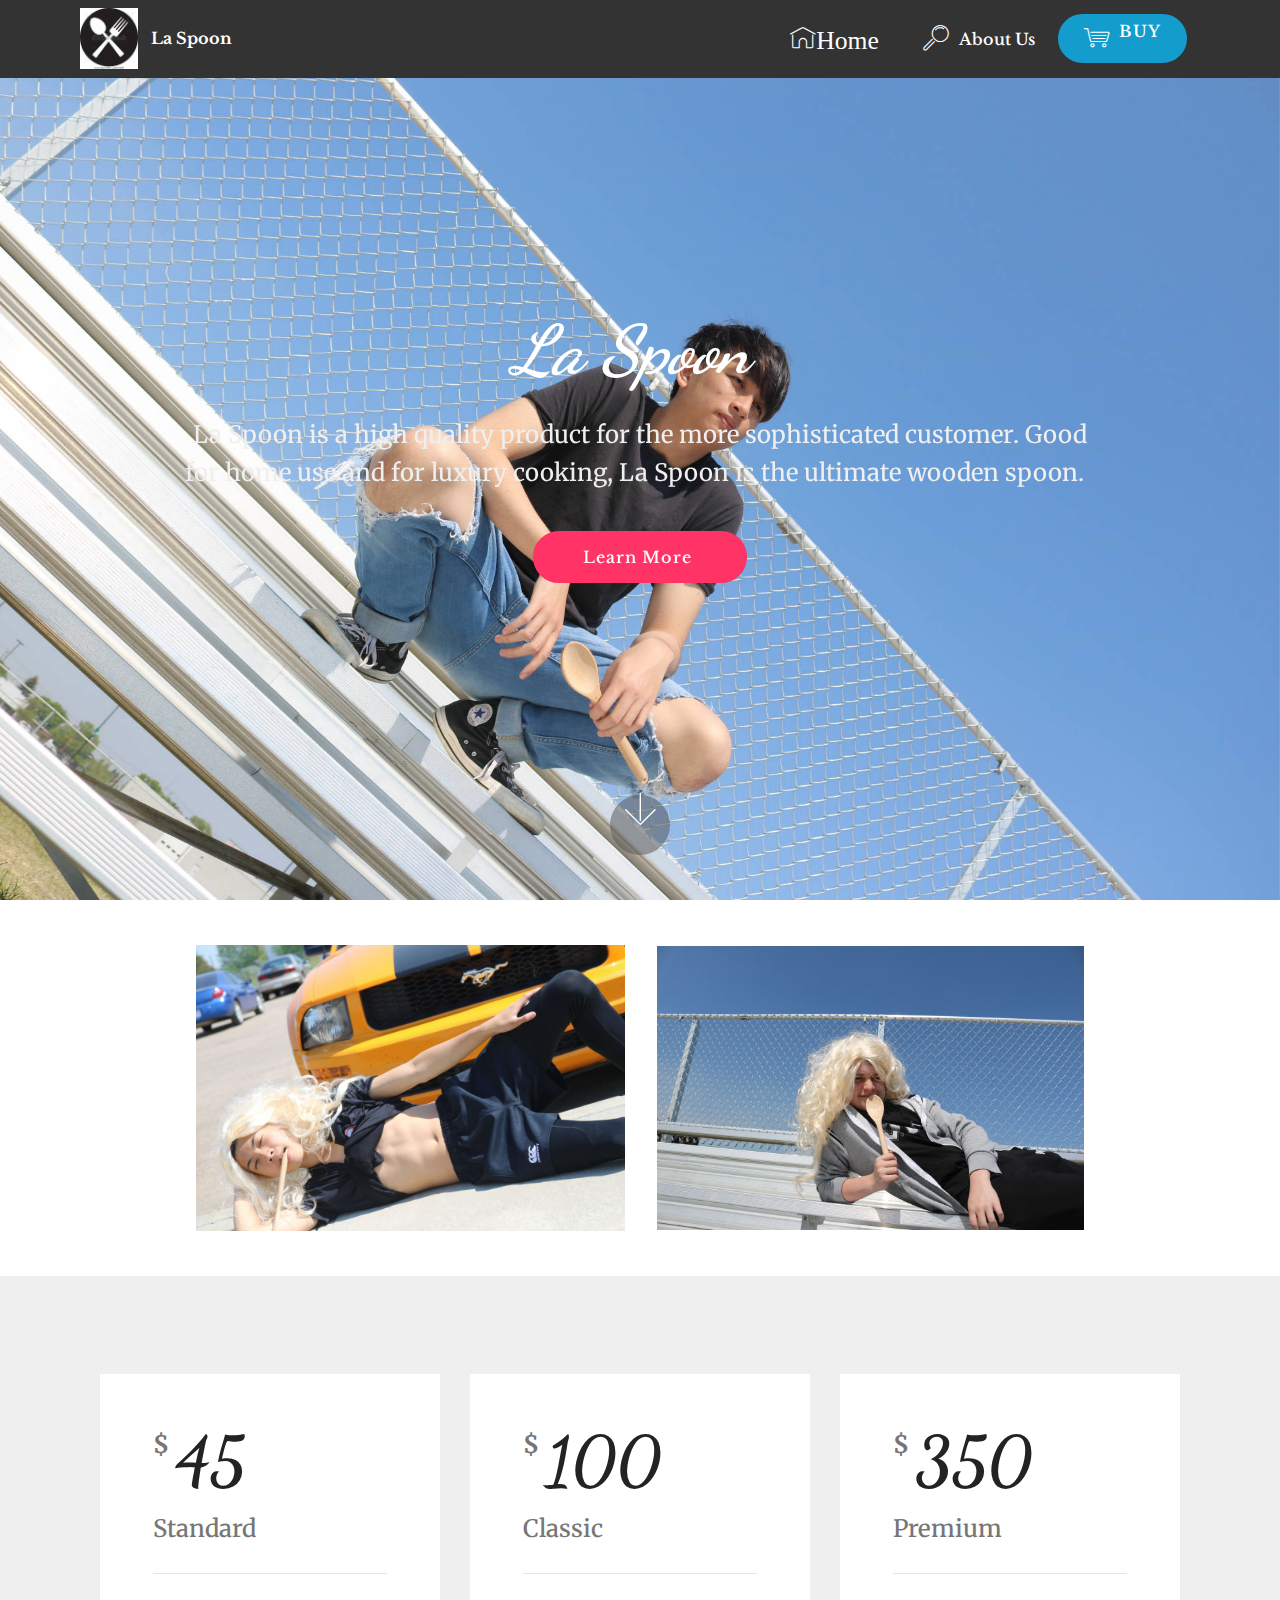
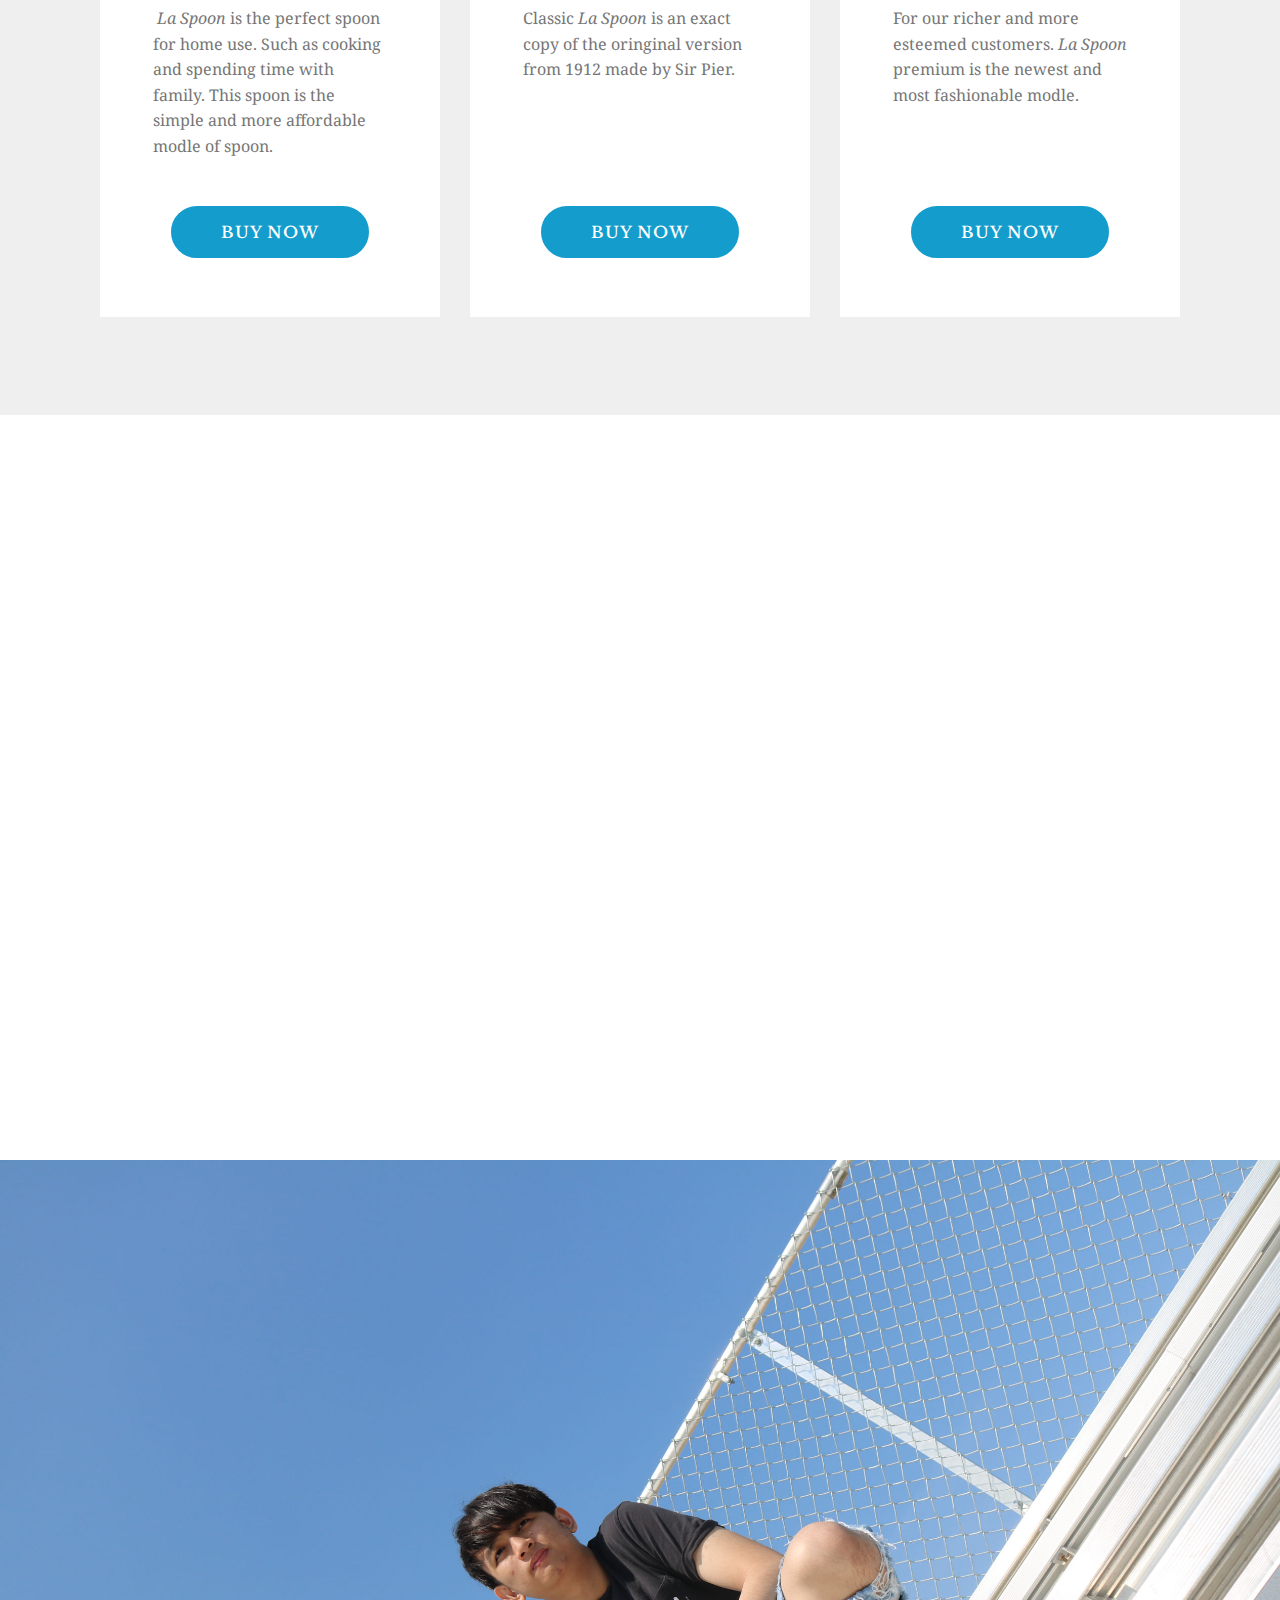
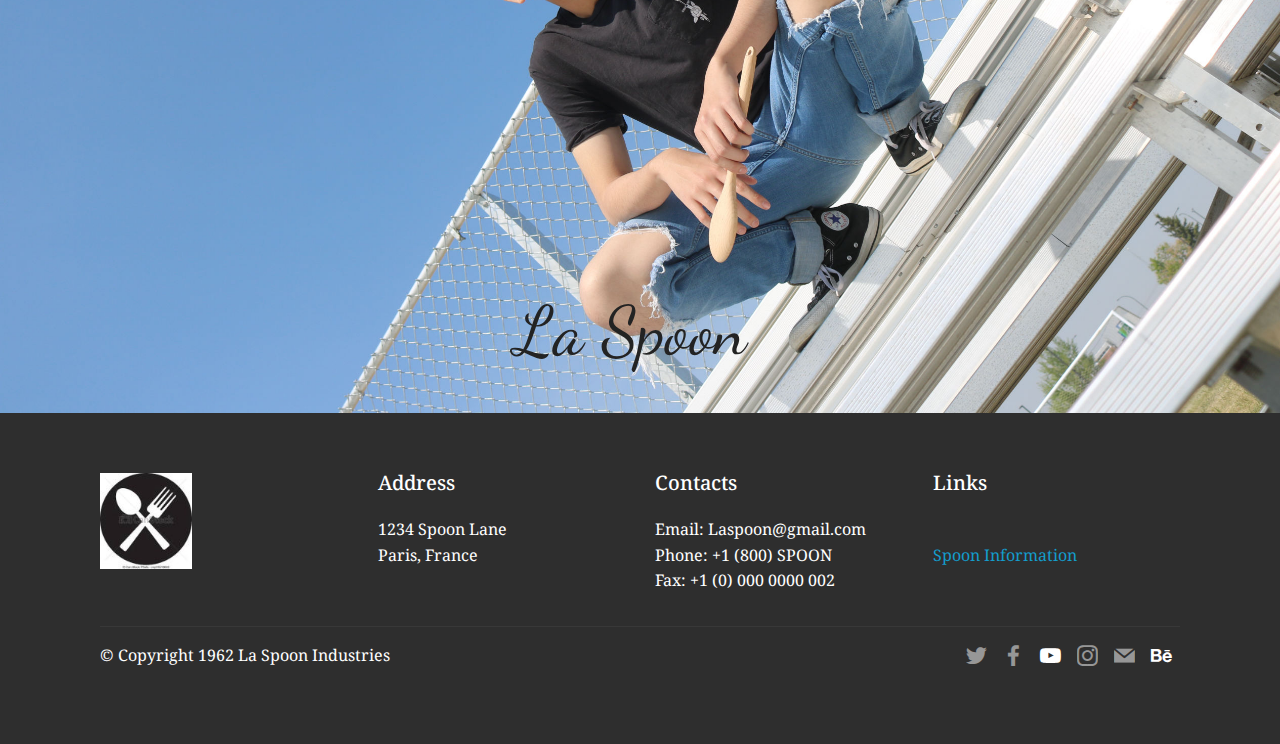
<file: index.html>
<!DOCTYPE html>
<html  >
<head>
  <!-- Site made with Mobirise Website Builder v4.10.2, https://mobirise.com -->
  <meta charset="UTF-8">
  <meta http-equiv="X-UA-Compatible" content="IE=edge">
  <meta name="generator" content="Mobirise v4.10.2, mobirise.com">
  <meta name="viewport" content="width=device-width, initial-scale=1, minimum-scale=1">
  <link rel="shortcut icon" href="assets/images/unknown-122x127.jpg" type="image/x-icon">
  <meta name="description" content="">
  
  <title>Home</title>
  <link rel="stylesheet" href="assets/web/assets/mobirise-icons/mobirise-icons.css">
  <link rel="stylesheet" href="assets/tether/tether.min.css">
  <link rel="stylesheet" href="assets/bootstrap/css/bootstrap.min.css">
  <link rel="stylesheet" href="assets/bootstrap/css/bootstrap-grid.min.css">
  <link rel="stylesheet" href="assets/bootstrap/css/bootstrap-reboot.min.css">
  <link rel="stylesheet" href="assets/socicon/css/styles.css">
  <link rel="stylesheet" href="assets/dropdown/css/style.css">
  <link rel="stylesheet" href="assets/theme/css/style.css">
  <link rel="stylesheet" href="assets/mobirise/css/mbr-additional.css" type="text/css">
  
  
  
</head>
<body>
  <section class="menu cid-qTkzRZLJNu" once="menu" id="menu1-0">

    

    <nav class="navbar navbar-expand beta-menu navbar-dropdown align-items-center navbar-fixed-top navbar-toggleable-sm">
        <button class="navbar-toggler navbar-toggler-right" type="button" data-toggle="collapse" data-target="#navbarSupportedContent" aria-controls="navbarSupportedContent" aria-expanded="false" aria-label="Toggle navigation">
            <div class="hamburger">
                <span></span>
                <span></span>
                <span></span>
                <span></span>
            </div>
        </button>
        <div class="menu-logo">
            <div class="navbar-brand">
                <span class="navbar-logo">
                    <a href="https://mobirise.com">
                         <img src="assets/images/unknown-122x127.jpg" alt="Mobirise" title="" style="height: 3.8rem;">
                    </a>
                </span>
                <span class="navbar-caption-wrap"><a class="navbar-caption text-white display-4" href="index.html">La Spoon&nbsp;</a></span>
            </div>
        </div>
        <div class="collapse navbar-collapse" id="navbarSupportedContent">
            <ul class="navbar-nav nav-dropdown" data-app-modern-menu="true"><li class="nav-item">
                    <a class="nav-link link text-white display-4" href="index.html">
                        <span class="mbri-home mbr-iconfont mbr-iconfont-btn">Home&nbsp;</span><br></a>
                </li>
                <li class="nav-item">
                    <a class="nav-link link text-white display-4" href="page1.html">
                        <span class="mbri-search mbr-iconfont mbr-iconfont-btn"></span>
                        About Us
                    </a>
                </li></ul>
            <div class="navbar-buttons mbr-section-btn"><a class="btn btn-sm btn-primary display-4" href="page2.html"><span class="mbri-shopping-cart mbr-iconfont mbr-iconfont-btn"></span>
                    BUY<br><br></a></div>
        </div>
    </nav>
</section>

<section class="engine"><a href="https://mobirise.info">Mobirise</a></section><section class="cid-qTkA127IK8 mbr-fullscreen mbr-parallax-background" id="header2-1">

    

    

    <div class="container align-center">
        <div class="row justify-content-md-center">
            <div class="mbr-white col-md-10">
                <h1 class="mbr-section-title mbr-bold pb-3 mbr-fonts-style display-1"><em>La Spoon&nbsp;</em><em><br></em></h1>
                
                <p class="mbr-text pb-3 mbr-fonts-style display-5">La Spoon is a high quality product for the more sophisticated customer. Good for home use and for luxury cooking, La Spoon is the ultimate wooden spoon. &nbsp;</p>
                <div class="mbr-section-btn"><a class="btn btn-md btn-secondary display-4" href="https://www.ebay.com/b/IKEA-Wooden-Cooking-Utensils/20649/bn_7550841">Learn More&nbsp;</a></div>
            </div>
        </div>
    </div>
    <div class="mbr-arrow hidden-sm-down" aria-hidden="true">
        <a href="#next">
            <i class="mbri-down mbr-iconfont"></i>
        </a>
    </div>
</section>

<section class="cid-rsmrIClLMc" id="image4-4">
    <!-- Block parameters controls (Blue "Gear" panel) -->
    
    <!-- End block parameters -->
    <div class="container images-container">
            <div class="media-container-row" style="width: 80%;">
                <div class="img-item item1" style="width: 104%;">
                    <img src="assets/images/img-1564-1086x724.jpg" alt="" title="">
                    
                </div>
                <div class="img-item">
                    <img src="assets/images/img-1586-626x417.jpg" alt="" title="">
                    
                </div>
            </div>
    </div>
</section>

<section class="pricing-table3 cid-rsmrRfNmsP" id="pricing-tables3-6">

    

    
    <div class="container">
        <div class="media-container-row">
            <div class=" col-12 col-lg-4 col-md-6 my-2">
                <div class="pricing">
                    <div class="plan-header">
                        <div class="plan-price">
                            <span class="price-value mbr-fonts-style display-5">
                                $
                            </span>
                            <span class="price-figure mbr-fonts-style display-1">45</span>
                            <h3 class="plan-title mbr-fonts-style display-5">
                                Standard
                            </h3>
                            <hr>
                        </div>
                    </div>
                    <div class="plan-body">
                        <p class="mbr-text mbr-fonts-style display-7"><em>&nbsp;La Spoon</em> is the perfect spoon for home use. Such as cooking and spending time with family. This spoon is the simple and more affordable modle of spoon.&nbsp;</p>
                        <div class="mbr-section-btn pt-4 text-center"><a href="page2.html" class="btn btn-primary display-4">BUY NOW</a></div>
                    </div>
                </div>
            </div>

            <div class="col-12 col-lg-4 col-md-6 my-2">
                <div class="pricing">
                    <div class="plan-header">
                        <div class="plan-price">
                            <span class="price-value mbr-fonts-style display-5">
                                $
                            </span>
                            <span class="price-figure mbr-fonts-style display-1">100</span>
                            <h3 class="plan-title mbr-fonts-style display-5">Classic&nbsp;</h3>
                            <hr>
                        </div>
                    </div>
                    <div class="plan-body">
                        <p class="mbr-text mbr-fonts-style display-7">Classic <em>La Spoon </em>is an exact copy of the oringinal version from 1912 made by Sir Pier. <br><br><br>&nbsp;</p>
                        <div class="mbr-section-btn pt-4 text-center"><a href="page2.html" class="btn btn-primary display-4">BUY NOW</a></div>
                    </div>
                </div>
            </div>

            <div class="col-12 col-lg-4 col-md-6 my-2">
                <div class="pricing">
                    <div class="plan-header">
                        <div class="plan-price">
                            <span class="price-value mbr-fonts-style display-5">
                                $
                            </span>
                            <span class="price-figure mbr-fonts-style display-1">350</span>
                            <h3 class="plan-title mbr-fonts-style display-5">
                                Premium
                            </h3>
                            <hr>
                        </div>
                    </div>
                    <div class="plan-body ">
                        <p class="mbr-text mbr-fonts-style display-7">For our richer and more esteemed customers. <em>La Spoon </em>premium is the newest and most fashionable modle.&nbsp;<br><br><br></p>
                        <div class="mbr-section-btn pt-4 text-center"><a href="page2.html" class="btn btn-primary display-4">BUY NOW</a></div>
                    </div>
                </div>
            </div>

        </div>
    </div>
</section>

<section class="cid-rsy8nvvZhQ" id="video2-i">

    
    
    <figure class="mbr-figure align-center container">
        <div class="video-block" style="width: 100%;">
            <div><iframe class="mbr-embedded-video" src="https://www.youtube.com/embed/YpherQZ63ZI?rel=0&amp;amp;showinfo=0&amp;autoplay=0&amp;loop=0" width="1280" height="720" frameborder="0" allowfullscreen></iframe></div>
        </div>
    </figure>
</section>

<section class="cid-rsycUBEtWu" id="image2-l">

    

    <figure class="mbr-figure">
        <div class="image-block" style="width: 100%;">
            <img src="assets/images/img-1601-2530x1687.jpg" alt="Mobirise" title="">
            <figcaption class="mbr-figure-caption mbr-figure-caption-over">
                <div class="pb-5 px-3 mbr-white align-center mbr-fonts-style display-1">La Spoon&nbsp;</div>
            </figcaption>
        </div>
    </figure>
</section>

<section class="cid-rtcNaywwxy" id="footer1-x">

    

    

    <div class="container">
        <div class="media-container-row content text-white">
            <div class="col-12 col-md-3">
                <div class="media-wrap">
                    <a href="https://mobirise.co/">
                        <img src="assets/images/unknown-122x127.jpg" alt="Mobirise" title="">
                    </a>
                </div>
            </div>
            <div class="col-12 col-md-3 mbr-fonts-style display-7">
                <h5 class="pb-3">
                    Address
                </h5>
                <p class="mbr-text">
                    1234 Spoon Lane <br>Paris, France<br><br></p>
            </div>
            <div class="col-12 col-md-3 mbr-fonts-style display-7">
                <h5 class="pb-3">
                    Contacts
                </h5>
                <p class="mbr-text">
                    Email: Laspoon@gmail.com<br>Phone: +1 (800) SPOON&nbsp;<br>Fax: +1 (0) 000 0000 002
                </p>
            </div>
            <div class="col-12 col-md-3 mbr-fonts-style display-7">
                <h5 class="pb-3">
                    Links
                </h5>
                <p class="mbr-text"><br><a class="text-primary" href="page1.html">Spoon&nbsp;Information&nbsp;</a></p>
            </div>
        </div>
        <div class="footer-lower">
            <div class="media-container-row">
                <div class="col-sm-12">
                    <hr>
                </div>
            </div>
            <div class="media-container-row mbr-white">
                <div class="col-sm-6 copyright">
                    <p class="mbr-text mbr-fonts-style display-7">
                        © Copyright 1962 La Spoon Industries&nbsp;</p>
                </div>
                <div class="col-md-6">
                    <div class="social-list align-right">
                        <div class="soc-item">
                            <a href="https://twitter.com/ikeacanada?lang=en" target="_blank">
                                <span class="mbr-iconfont mbr-iconfont-social socicon-twitter socicon"></span>
                            </a>
                        </div>
                        <div class="soc-item">
                            <a href="https://www.facebook.com/IKEACanada/" target="_blank">
                                <span class="mbr-iconfont mbr-iconfont-social socicon-facebook socicon"></span>
                            </a>
                        </div>
                        <div class="soc-item">
                            
                                <span class="mbr-iconfont mbr-iconfont-social socicon-youtube socicon"></span>
                            
                        </div>
                        <div class="soc-item">
                            <a href="https://instagram.com/mobirise" target="_blank">
                                <span class="socicon-instagram socicon mbr-iconfont mbr-iconfont-social"></span>
                            </a>
                        </div>
                        <div class="soc-item">
                            
                                <a href="https://www.ikea.com/ca/en/customer-service/contact-us/send-us-an-email-pubc9f54b11"><span class="mbr-iconfont mbr-iconfont-social socicon-mail socicon"></span></a>
                            
                        </div>
                        <div class="soc-item">
                            
                                <span class="mbr-iconfont mbr-iconfont-social socicon-behance socicon"></span>
                            
                        </div>
                    </div>
                </div>
            </div>
        </div>
    </div>
</section>


  <script src="assets/web/assets/jquery/jquery.min.js"></script>
  <script src="assets/popper/popper.min.js"></script>
  <script src="assets/tether/tether.min.js"></script>
  <script src="assets/bootstrap/js/bootstrap.min.js"></script>
  <script src="assets/dropdown/js/script.min.js"></script>
  <script src="assets/touchswipe/jquery.touch-swipe.min.js"></script>
  <script src="assets/parallax/jarallax.min.js"></script>
  <script src="assets/smoothscroll/smooth-scroll.js"></script>
  <script src="assets/theme/js/script.js"></script>
  
  
</body>
</html>
</file>
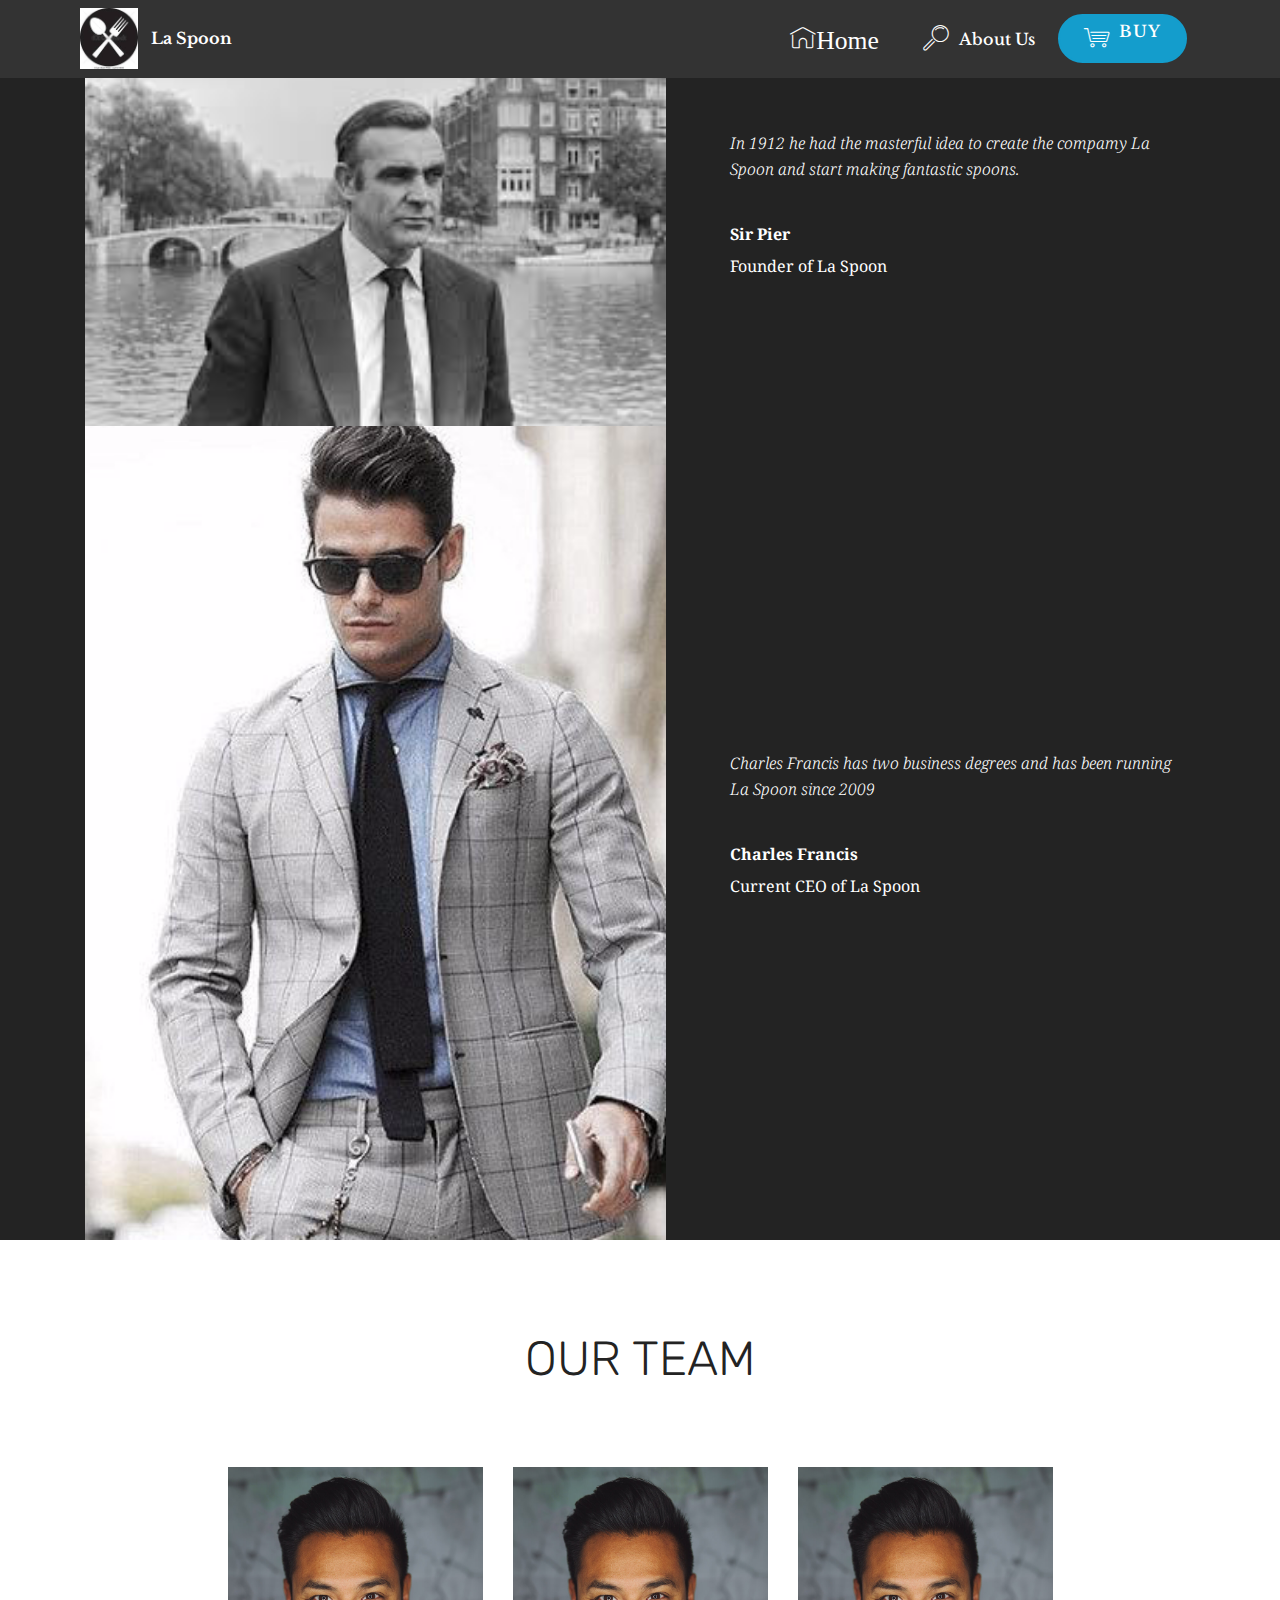
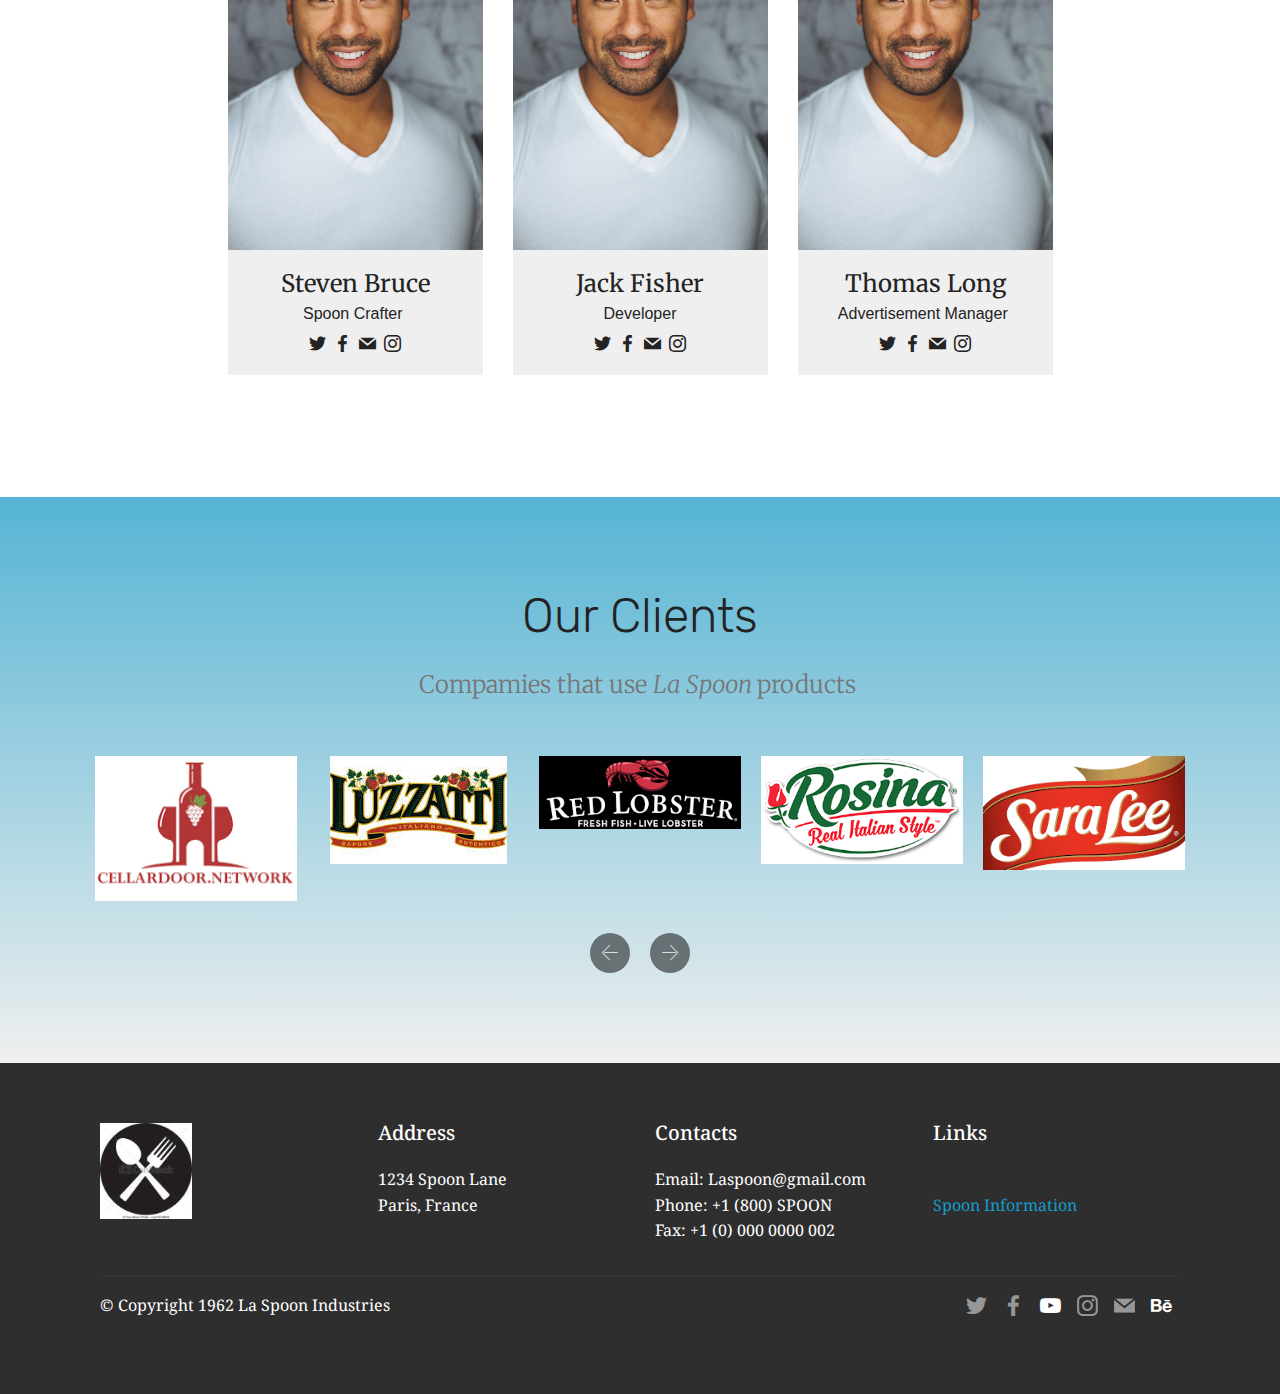
<file: page1.html>
<!DOCTYPE html>
<html  >
<head>
  <!-- Site made with Mobirise Website Builder v4.10.2, https://mobirise.com -->
  <meta charset="UTF-8">
  <meta http-equiv="X-UA-Compatible" content="IE=edge">
  <meta name="generator" content="Mobirise v4.10.2, mobirise.com">
  <meta name="viewport" content="width=device-width, initial-scale=1, minimum-scale=1">
  <link rel="shortcut icon" href="assets/images/unknown-122x127.jpg" type="image/x-icon">
  <meta name="description" content="Web Page Builder Description">
  
  <title>info</title>
  <link rel="stylesheet" href="assets/web/assets/mobirise-icons/mobirise-icons.css">
  <link rel="stylesheet" href="assets/tether/tether.min.css">
  <link rel="stylesheet" href="assets/bootstrap/css/bootstrap.min.css">
  <link rel="stylesheet" href="assets/bootstrap/css/bootstrap-grid.min.css">
  <link rel="stylesheet" href="assets/bootstrap/css/bootstrap-reboot.min.css">
  <link rel="stylesheet" href="assets/socicon/css/styles.css">
  <link rel="stylesheet" href="assets/dropdown/css/style.css">
  <link rel="stylesheet" href="assets/theme/css/style.css">
  <link rel="stylesheet" href="assets/mobirise/css/mbr-additional.css" type="text/css">
  
  
  
</head>
<body>
  <section class="menu cid-qTkzRZLJNu" once="menu" id="menu1-8">

    

    <nav class="navbar navbar-expand beta-menu navbar-dropdown align-items-center navbar-fixed-top navbar-toggleable-sm">
        <button class="navbar-toggler navbar-toggler-right" type="button" data-toggle="collapse" data-target="#navbarSupportedContent" aria-controls="navbarSupportedContent" aria-expanded="false" aria-label="Toggle navigation">
            <div class="hamburger">
                <span></span>
                <span></span>
                <span></span>
                <span></span>
            </div>
        </button>
        <div class="menu-logo">
            <div class="navbar-brand">
                <span class="navbar-logo">
                    <a href="https://mobirise.com">
                         <img src="assets/images/unknown-122x127.jpg" alt="Mobirise" title="" style="height: 3.8rem;">
                    </a>
                </span>
                <span class="navbar-caption-wrap"><a class="navbar-caption text-white display-4" href="index.html">La Spoon&nbsp;</a></span>
            </div>
        </div>
        <div class="collapse navbar-collapse" id="navbarSupportedContent">
            <ul class="navbar-nav nav-dropdown" data-app-modern-menu="true"><li class="nav-item">
                    <a class="nav-link link text-white display-4" href="index.html">
                        <span class="mbri-home mbr-iconfont mbr-iconfont-btn">Home&nbsp;</span><br></a>
                </li>
                <li class="nav-item">
                    <a class="nav-link link text-white display-4" href="page1.html">
                        <span class="mbri-search mbr-iconfont mbr-iconfont-btn"></span>
                        About Us
                    </a>
                </li></ul>
            <div class="navbar-buttons mbr-section-btn"><a class="btn btn-sm btn-primary display-4" href="page2.html"><span class="mbri-shopping-cart mbr-iconfont mbr-iconfont-btn"></span>
                    BUY<br><br></a></div>
        </div>
    </nav>
</section>

<section class="engine"><a href="https://mobirise.info/a">online website builder</a></section><section class="testimonials2 cid-rsmygf6cJl" id="testimonials2-b">

    

    

    <div class="container">
        <div class="media-container-row">
            <div class="mbr-figure pr-lg-5" style="width: 130%;">
              <img src="assets/images/unknown-262x192.jpg" alt="" title="">
            </div>
            <div class="media-content px-3 align-self-center mbr-white py-2">
                    <p class="mbr-text testimonial-text mbr-fonts-style display-7">In 1912 he had the masterful idea to create the compamy La Spoon and start making fantastic spoons.&nbsp;</p>
                    <p class="mbr-author-name pt-4 mb-2 mbr-fonts-style display-7">Sir Pier&nbsp;</p>
                    <p class="mbr-author-desc mbr-fonts-style display-7">Founder of La Spoon&nbsp;</p>
            </div>
        </div>
    </div>
</section>

<section class="testimonials2 cid-rsyaYUNcfV" id="testimonials2-k">

    

    

    <div class="container">
        <div class="media-container-row">
            <div class="mbr-figure pr-lg-5" style="width: 130%;">
              <img src="assets/images/sophisticated-male-trendy-outfits-style-ideas-548x600.jpg" alt="" title="">
            </div>
            <div class="media-content px-3 align-self-center mbr-white py-2">
                    <p class="mbr-text testimonial-text mbr-fonts-style display-7">Charles Francis has two business degrees and has been running La Spoon since 2009</p>
                    <p class="mbr-author-name pt-4 mb-2 mbr-fonts-style display-7">Charles Francis&nbsp;</p>
                    <p class="mbr-author-desc mbr-fonts-style display-7">Current CEO of La Spoon&nbsp;</p>
            </div>
        </div>
    </div>
</section>

<section class="team1 cid-rt1ioFGUO4" id="team1-p">
    
    
    
    <div class="container align-center">
        <h2 class="pb-3 mbr-fonts-style mbr-section-title display-2">
            OUR TEAM
        </h2>
        <h3 class="pb-5 mbr-section-subtitle mbr-fonts-style mbr-light display-5"></h3>
        <div class="row media-row">
            
        <div class="team-item col-lg-3 col-md-6">
                <div class="item-image">
                    <img src="assets/images/face3.jpg" alt="" title="">
                </div>
                <div class="item-caption py-3">
                    <div class="item-name px-2">
                        <p class="mbr-fonts-style display-5">
                           Steven Bruce</p>
                    </div>
                    <div class="item-role px-2">
                        <p>Spoon Crafter&nbsp;</p>
                    </div>
                    <div class="item-social pt-2">
                        <a href="https://twitter.com/ikeacanada?lang=en" target="_blank">
                            <span class="p-1 mbr-iconfont mbr-iconfont-social socicon-twitter socicon"></span>
                        </a>
                        <a href="https://www.facebook.com/IKEACanada/" target="_blank">
                            <span class="p-1 mbr-iconfont mbr-iconfont-social socicon-facebook socicon"></span>
                        </a>
                        <a href="https://www.ikea.com/ca/en/customer-service/contact-us/send-us-an-email-pubc9f54b11" target="_blank">
                            <span class="p-1 mbr-iconfont mbr-iconfont-social socicon-mail socicon"></span>
                        </a>
                        <a href="https://www.instagram.com/ikeacanada/?hl=en" target="_blank">
                            <span class="p-1 mbr-iconfont mbr-iconfont-social socicon-instagram socicon"></span>
                        </a>
                        <a href="https://www.instagram.com/mobirise/" target="_blank">
                            
                        </a>
                        <a href="https://www.youtube.com/channel/UCt_tncVAetpK5JeM8L-8jyw" target="_blank">    
                            
                        </a>
                    </div>
                </div>
            </div><div class="team-item col-lg-3 col-md-6">
                <div class="item-image">
                    <img src="assets/images/face3.jpg" alt="" title="">
                </div>
                <div class="item-caption py-3">
                    <div class="item-name px-2">
                        <p class="mbr-fonts-style display-5">Jack Fisher</p>
                    </div>
                    <div class="item-role px-2">
                        <p>Developer</p>
                    </div>
                    <div class="item-social pt-2">
                        <a href="https://twitter.com/ikeacanada?lang=en" target="_blank">
                            <span class="p-1 mbr-iconfont mbr-iconfont-social socicon-twitter socicon"></span>
                        </a>
                        <a href="https://www.facebook.com/IKEACanada/" target="_blank">
                            <span class="p-1 mbr-iconfont mbr-iconfont-social socicon-facebook socicon"></span>
                        </a>
                        <a href="https://www.ikea.com/ca/en/customer-service/contact-us/send-us-an-email-pubc9f54b11" target="_blank">
                            <span class="p-1 mbr-iconfont mbr-iconfont-social socicon-mail socicon"></span>
                        </a>
                        <a href="https://www.instagram.com/ikeacanada/?hl=en" target="_blank">
                            <span class="p-1 mbr-iconfont mbr-iconfont-social socicon-instagram socicon"></span>
                        </a>
                        <a href="https://www.instagram.com/mobirise/" target="_blank">
                            
                        </a>
                        <a href="https://www.youtube.com/channel/UCt_tncVAetpK5JeM8L-8jyw" target="_blank">    
                            
                        </a>
                    </div>
                </div>
            </div><div class="team-item col-lg-3 col-md-6">
                <div class="item-image">
                    <img src="assets/images/face3.jpg" alt="" title="">
                </div>
                <div class="item-caption py-3">
                    <div class="item-name px-2">
                        <p class="mbr-fonts-style display-5">
                           Thomas Long</p>
                    </div>
                    <div class="item-role px-2">
                        <p>Advertisement Manager&nbsp;</p>
                    </div>
                    <div class="item-social pt-2">
                        <a href="https://twitter.com/ikeacanada?lang=en" target="_blank">
                            <span class="p-1 mbr-iconfont mbr-iconfont-social socicon-twitter socicon"></span>
                        </a>
                        <a href="https://www.facebook.com/IKEACanada/" target="_blank">
                            <span class="p-1 mbr-iconfont mbr-iconfont-social socicon-facebook socicon"></span>
                        </a>
                        <a href="https://www.ikea.com/ca/en/customer-service/contact-us/send-us-an-email-pubc9f54b11" target="_blank">
                            <span class="p-1 mbr-iconfont mbr-iconfont-social socicon-mail socicon"></span>
                        </a>
                        <a href="https://www.instagram.com/ikeacanada/?hl=en" target="_blank">
                            <span class="p-1 mbr-iconfont mbr-iconfont-social socicon-instagram socicon"></span>
                        </a>
                        <a href="https://www.instagram.com/mobirise/" target="_blank">
                            
                        </a>
                        <a href="https://www.youtube.com/channel/UCt_tncVAetpK5JeM8L-8jyw" target="_blank">    
                            
                        </a>
                    </div>
                </div>
            </div></div>    
    </div>
</section>

<section class="clients cid-rt1jYp7UKt" data-interval="false" id="clients-r">
      

    
        <div class="container mb-5">
            <div class="media-container-row">
                <div class="col-12 align-center">
                    <h2 class="mbr-section-title pb-3 mbr-fonts-style display-2">
                        Our Clients
                    </h2>
                    <h3 class="mbr-section-subtitle mbr-light mbr-fonts-style display-5">Compamies that use <em>La Spoon </em>products&nbsp;</h3>
                </div>
            </div>
        </div>

    <div class="container">
        <div class="carousel slide" role="listbox" data-pause="true" data-keyboard="false" data-ride="carousel" data-interval="5000">
            <div class="carousel-inner" data-visible="5">
                
                
                
                
                
            <div class="carousel-item ">
                    <div class="media-container-row">
                        <div class="col-md-12">
                            <div class="wrap-img ">
                                <img src="assets/images/download-2-261x193.png" class="img-responsive clients-img" alt="" title="">
                            </div>
                        </div>
                    </div>
                </div><div class="carousel-item ">
                    <div class="media-container-row">
                        <div class="col-md-12">
                            <div class="wrap-img ">
                                <img src="assets/images/download-1-225x225.jpg" class="img-responsive clients-img" alt="" title="">
                            </div>
                        </div>
                    </div>
                </div><div class="carousel-item ">
                    <div class="media-container-row">
                        <div class="col-md-12">
                            <div class="wrap-img ">
                                <img src="assets/images/download-3-305x165.png" class="img-responsive clients-img" alt="" title="">
                            </div>
                        </div>
                    </div>
                </div><div class="carousel-item ">
                    <div class="media-container-row">
                        <div class="col-md-12">
                            <div class="wrap-img ">
                                <img src="assets/images/download-306x164.png" class="img-responsive clients-img" alt="" title="">
                            </div>
                        </div>
                    </div>
                </div><div class="carousel-item ">
                    <div class="media-container-row">
                        <div class="col-md-12">
                            <div class="wrap-img ">
                                <img src="assets/images/download-4-254x198.png" class="img-responsive clients-img" alt="" title="">
                            </div>
                        </div>
                    </div>
                </div></div>
            <div class="carousel-controls">
                <a data-app-prevent-settings="" class="carousel-control carousel-control-prev" role="button" data-slide="prev">
                    <span aria-hidden="true" class="mbri-left mbr-iconfont"></span>
                    <span class="sr-only">Previous</span>
                </a>
                <a data-app-prevent-settings="" class="carousel-control carousel-control-next" role="button" data-slide="next">
                    <span aria-hidden="true" class="mbri-right mbr-iconfont"></span>
                    <span class="sr-only">Next</span>
                </a>
            </div>
        </div>
    </div>
</section>

<section class="cid-rtcN31AJXG" id="footer1-w">

    

    

    <div class="container">
        <div class="media-container-row content text-white">
            <div class="col-12 col-md-3">
                <div class="media-wrap">
                    <a href="https://mobirise.co/">
                        <img src="assets/images/unknown-122x127.jpg" alt="Mobirise" title="">
                    </a>
                </div>
            </div>
            <div class="col-12 col-md-3 mbr-fonts-style display-7">
                <h5 class="pb-3">
                    Address
                </h5>
                <p class="mbr-text">
                    1234 Spoon Lane <br>Paris, France<br><br></p>
            </div>
            <div class="col-12 col-md-3 mbr-fonts-style display-7">
                <h5 class="pb-3">
                    Contacts
                </h5>
                <p class="mbr-text">
                    Email: Laspoon@gmail.com<br>Phone: +1 (800) SPOON&nbsp;<br>Fax: +1 (0) 000 0000 002
                </p>
            </div>
            <div class="col-12 col-md-3 mbr-fonts-style display-7">
                <h5 class="pb-3">
                    Links
                </h5>
                <p class="mbr-text"><br><a class="text-primary" href="page1.html">Spoon&nbsp;Information&nbsp;</a></p>
            </div>
        </div>
        <div class="footer-lower">
            <div class="media-container-row">
                <div class="col-sm-12">
                    <hr>
                </div>
            </div>
            <div class="media-container-row mbr-white">
                <div class="col-sm-6 copyright">
                    <p class="mbr-text mbr-fonts-style display-7">
                        © Copyright 1962 La Spoon Industries&nbsp;</p>
                </div>
                <div class="col-md-6">
                    <div class="social-list align-right">
                        <div class="soc-item">
                            <a href="https://twitter.com/ikeacanada?lang=en" target="_blank">
                                <span class="mbr-iconfont mbr-iconfont-social socicon-twitter socicon"></span>
                            </a>
                        </div>
                        <div class="soc-item">
                            <a href="https://www.facebook.com/IKEACanada/" target="_blank">
                                <span class="mbr-iconfont mbr-iconfont-social socicon-facebook socicon"></span>
                            </a>
                        </div>
                        <div class="soc-item">
                            
                                <span class="mbr-iconfont mbr-iconfont-social socicon-youtube socicon"></span>
                            
                        </div>
                        <div class="soc-item">
                            <a href="https://instagram.com/mobirise" target="_blank">
                                <span class="socicon-instagram socicon mbr-iconfont mbr-iconfont-social"></span>
                            </a>
                        </div>
                        <div class="soc-item">
                            
                                <a href="https://www.ikea.com/ca/en/customer-service/contact-us/send-us-an-email-pubc9f54b11"><span class="mbr-iconfont mbr-iconfont-social socicon-mail socicon"></span></a>
                            
                        </div>
                        <div class="soc-item">
                            
                                <span class="mbr-iconfont mbr-iconfont-social socicon-behance socicon"></span>
                            
                        </div>
                    </div>
                </div>
            </div>
        </div>
    </div>
</section>


  <script src="assets/web/assets/jquery/jquery.min.js"></script>
  <script src="assets/popper/popper.min.js"></script>
  <script src="assets/tether/tether.min.js"></script>
  <script src="assets/bootstrap/js/bootstrap.min.js"></script>
  <script src="assets/smoothscroll/smooth-scroll.js"></script>
  <script src="assets/touchswipe/jquery.touch-swipe.min.js"></script>
  <script src="assets/bootstrapcarouselswipe/bootstrap-carousel-swipe.js"></script>
  <script src="assets/mbr-clients-slider/mbr-clients-slider.js"></script>
  <script src="assets/dropdown/js/script.min.js"></script>
  <script src="assets/theme/js/script.js"></script>
  
  
</body>
</html>
</file>
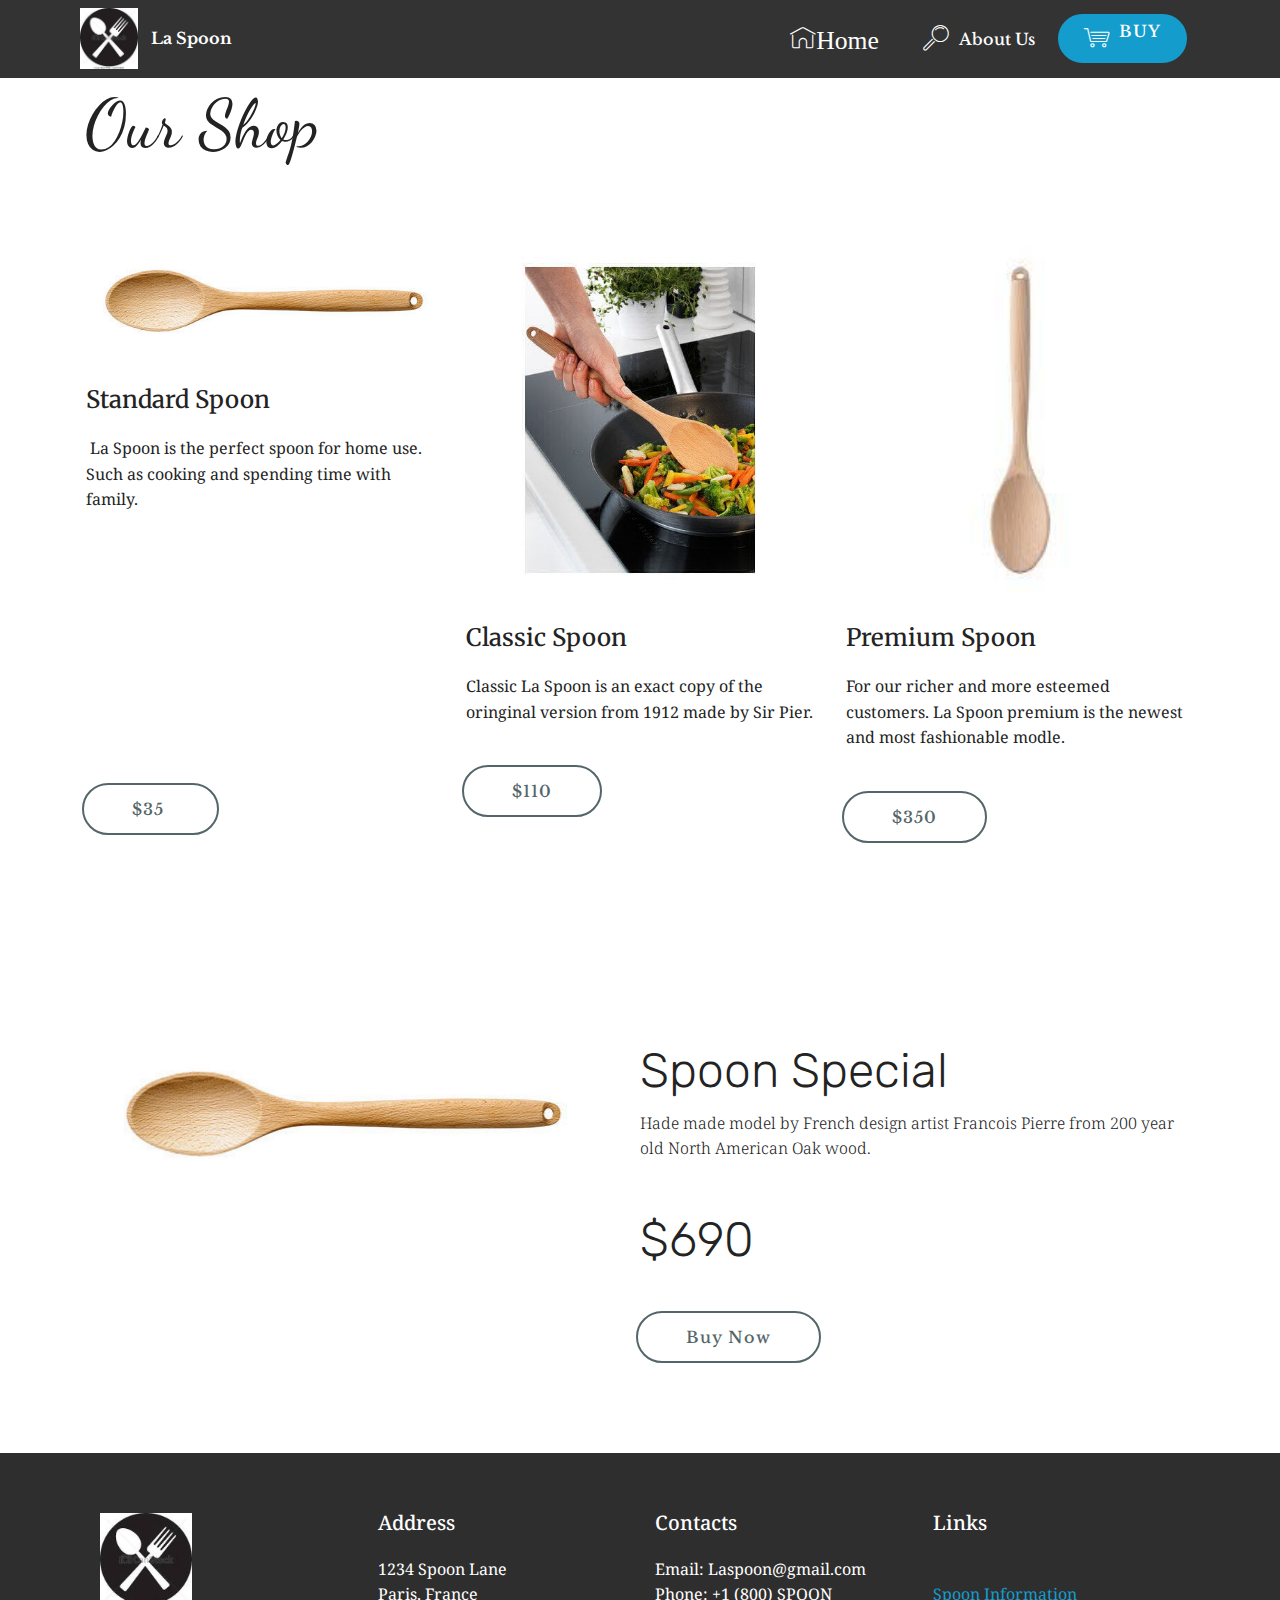
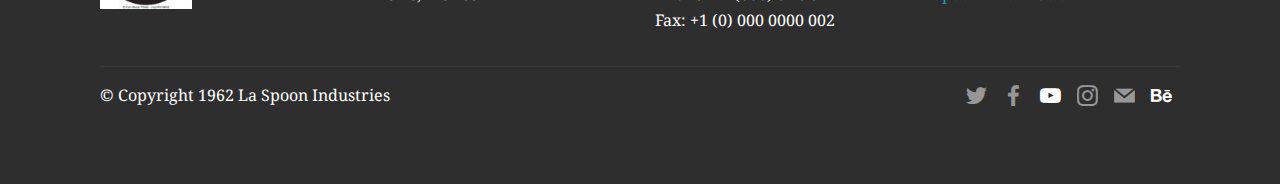
<file: page2.html>
<!DOCTYPE html>
<html  >
<head>
  <!-- Site made with Mobirise Website Builder v4.10.2, https://mobirise.com -->
  <meta charset="UTF-8">
  <meta http-equiv="X-UA-Compatible" content="IE=edge">
  <meta name="generator" content="Mobirise v4.10.2, mobirise.com">
  <meta name="viewport" content="width=device-width, initial-scale=1, minimum-scale=1">
  <link rel="shortcut icon" href="assets/images/unknown-122x127.jpg" type="image/x-icon">
  <meta name="description" content="Site Generator Description">
  
  <title>products page</title>
  <link rel="stylesheet" href="assets/web/assets/mobirise-icons/mobirise-icons.css">
  <link rel="stylesheet" href="assets/tether/tether.min.css">
  <link rel="stylesheet" href="assets/bootstrap/css/bootstrap.min.css">
  <link rel="stylesheet" href="assets/bootstrap/css/bootstrap-grid.min.css">
  <link rel="stylesheet" href="assets/bootstrap/css/bootstrap-reboot.min.css">
  <link rel="stylesheet" href="assets/dropdown/css/style.css">
  <link rel="stylesheet" href="assets/socicon/css/styles.css">
  <link rel="stylesheet" href="assets/theme/css/style.css">
  <link rel="stylesheet" href="assets/mobirise/css/mbr-additional.css" type="text/css">
  
  
  
</head>
<body>
  <section class="menu cid-qTkzRZLJNu" once="menu" id="menu1-s">

    

    <nav class="navbar navbar-expand beta-menu navbar-dropdown align-items-center navbar-fixed-top navbar-toggleable-sm">
        <button class="navbar-toggler navbar-toggler-right" type="button" data-toggle="collapse" data-target="#navbarSupportedContent" aria-controls="navbarSupportedContent" aria-expanded="false" aria-label="Toggle navigation">
            <div class="hamburger">
                <span></span>
                <span></span>
                <span></span>
                <span></span>
            </div>
        </button>
        <div class="menu-logo">
            <div class="navbar-brand">
                <span class="navbar-logo">
                    <a href="https://mobirise.com">
                         <img src="assets/images/unknown-122x127.jpg" alt="Mobirise" title="" style="height: 3.8rem;">
                    </a>
                </span>
                <span class="navbar-caption-wrap"><a class="navbar-caption text-white display-4" href="index.html">La Spoon&nbsp;</a></span>
            </div>
        </div>
        <div class="collapse navbar-collapse" id="navbarSupportedContent">
            <ul class="navbar-nav nav-dropdown" data-app-modern-menu="true"><li class="nav-item">
                    <a class="nav-link link text-white display-4" href="index.html">
                        <span class="mbri-home mbr-iconfont mbr-iconfont-btn">Home&nbsp;</span><br></a>
                </li>
                <li class="nav-item">
                    <a class="nav-link link text-white display-4" href="page1.html">
                        <span class="mbri-search mbr-iconfont mbr-iconfont-btn"></span>
                        About Us
                    </a>
                </li></ul>
            <div class="navbar-buttons mbr-section-btn"><a class="btn btn-sm btn-primary display-4" href="page2.html"><span class="mbri-shopping-cart mbr-iconfont mbr-iconfont-btn"></span>
                    BUY<br><br></a></div>
        </div>
    </nav>
</section>

<section class="engine"><a href="https://mobirise.info/a">online web builder</a></section><section class="services1 cid-rt1qNUx7ki" id="services1-t">
    <!---->
    
    <!---->
    <!--Overlay-->
    
    <!--Container-->
    <div class="container">
        <div class="row justify-content-center">
            <!--Titles-->
            <div class="title pb-5 col-12">
                <h2 class="align-left pb-3 mbr-fonts-style display-1">
                    Our Shop
                </h2>
                
            </div>
            <!--Card-1-->
            <div class="card col-12 col-md-6 p-3 col-lg-4">
                <div class="card-wrapper">
                    <div class="card-img">
                        <img src="assets/images/ikeaspoon-481x152.jpg" alt="Mobirise" title="">
                    </div>
                    <div class="card-box">
                        <h4 class="card-title mbr-fonts-style display-5">Standard Spoon&nbsp;</h4>
                        <p class="mbr-text mbr-fonts-style display-7">&nbsp;La Spoon is the perfect spoon for home use. Such as cooking and spending time with family.&nbsp;<br><br><br><br><br><br><br><br><br><br></p>
                        <!--Btn-->
                        <div class="mbr-section-btn align-left"><a href="https://www.ikea.com/ca/en/p/roert-spoon-round-beech-beech-40278468/" class="btn btn-warning-outline display-4">$35&nbsp;</a></div>
                    </div>
                </div>
            </div>
            <!--Card-2-->
            <div class="card col-12 col-md-6 p-3 col-lg-4">
                <div class="card-wrapper">
                    <div class="card-img">
                        <img src="assets/images/rort-spoon-0275726-pe413932-s4-500x500.jpg" alt="Mobirise" title="">
                    </div>
                    <div class="card-box">
                        <h4 class="card-title mbr-fonts-style display-5">Classic Spoon&nbsp;</h4>
                        <p class="mbr-text mbr-fonts-style display-7">Classic La Spoon is an exact copy of the oringinal version from 1912 made by Sir Pier.<br></p>
                        <!--Btn-->
                        <div class="mbr-section-btn align-left"><a href="https://www.ikea.com/us/en/catalog/products/40278468/" class="btn btn-warning-outline display-4">
                                $110</a></div>
                    </div>
                </div>
            </div>
            <!--Card-3-->
            <div class="card col-12 col-md-6 p-3 col-lg-4 last-child">
                <div class="card-wrapper">
                    <div class="card-img">
                        <img src="assets/images/unknown-1-225x225.jpg" alt="Mobirise" title="">
                    </div>
                    <div class="card-box">
                        <h4 class="card-title mbr-fonts-style display-5">Premium Spoon&nbsp;</h4>
                        <p class="mbr-text mbr-fonts-style display-7">For our richer and more esteemed customers. La Spoon premium is the newest and most fashionable modle.</p>
                        <!--Btn-->
                        <div class="mbr-section-btn align-left"><a href="https://d-1-mart.myshopify.com/products/60278467-rprt-spoon" class="btn btn-warning-outline display-4">$350</a></div>
                    </div>
                </div>
            </div>
            <!--Card-4-->
            
        </div>
    </div>
</section>

<section class="services2 cid-rt1srs1qFW" id="services2-v">
    <!---->
    
    <!---->
    <!--Overlay-->
    
    <!--Container-->
    <div class="container">
        <div class="col-md-12">
            <div class="media-container-row">
                <div class="mbr-figure" style="width: 50%;">
                    <img src="assets/images/ikeaspoon-481x152.jpg" alt="Mobirise" title="">
                </div>
                <div class="align-left aside-content">
                    <h2 class="mbr-title pt-2 mbr-fonts-style display-2">Spoon Special
                    </h2>
                    <div class="mbr-section-text">
                        <p class="mbr-text text1 pt-2 mbr-light mbr-fonts-style display-7">Hade made model by French design artist Francois Pierre from 200 year old North American Oak wood.&nbsp;</p>
                        <p class="mbr-text text2 pt-4 mbr-light mbr-fonts-style display-2">
                            $690&nbsp;</p>
                    </div>
                    <!--Btn-->
                    <div class="mbr-section-btn pt-3 align-left"><a href="https://www.amazon.co.uk/eLisa8-RORT-Spoon-Beech/dp/B0182N8OY0" class="btn btn-warning-outline display-4">
                            Buy Now
                        </a></div>
                </div>
            </div>
        </div>
    </div>
</section>

<section class="cid-rtcNeWnDPK" id="footer1-y">

    

    

    <div class="container">
        <div class="media-container-row content text-white">
            <div class="col-12 col-md-3">
                <div class="media-wrap">
                    <a href="https://mobirise.co/">
                        <img src="assets/images/unknown-122x127.jpg" alt="Mobirise" title="">
                    </a>
                </div>
            </div>
            <div class="col-12 col-md-3 mbr-fonts-style display-7">
                <h5 class="pb-3">
                    Address
                </h5>
                <p class="mbr-text">
                    1234 Spoon Lane <br>Paris, France<br><br></p>
            </div>
            <div class="col-12 col-md-3 mbr-fonts-style display-7">
                <h5 class="pb-3">
                    Contacts
                </h5>
                <p class="mbr-text">
                    Email: Laspoon@gmail.com<br>Phone: +1 (800) SPOON&nbsp;<br>Fax: +1 (0) 000 0000 002
                </p>
            </div>
            <div class="col-12 col-md-3 mbr-fonts-style display-7">
                <h5 class="pb-3">
                    Links
                </h5>
                <p class="mbr-text"><br><a class="text-primary" href="page1.html">Spoon&nbsp;Information&nbsp;</a></p>
            </div>
        </div>
        <div class="footer-lower">
            <div class="media-container-row">
                <div class="col-sm-12">
                    <hr>
                </div>
            </div>
            <div class="media-container-row mbr-white">
                <div class="col-sm-6 copyright">
                    <p class="mbr-text mbr-fonts-style display-7">
                        © Copyright 1962 La Spoon Industries&nbsp;</p>
                </div>
                <div class="col-md-6">
                    <div class="social-list align-right">
                        <div class="soc-item">
                            <a href="https://twitter.com/ikeacanada?lang=en" target="_blank">
                                <span class="mbr-iconfont mbr-iconfont-social socicon-twitter socicon"></span>
                            </a>
                        </div>
                        <div class="soc-item">
                            <a href="https://www.facebook.com/IKEACanada/" target="_blank">
                                <span class="mbr-iconfont mbr-iconfont-social socicon-facebook socicon"></span>
                            </a>
                        </div>
                        <div class="soc-item">
                            
                                <span class="mbr-iconfont mbr-iconfont-social socicon-youtube socicon"></span>
                            
                        </div>
                        <div class="soc-item">
                            <a href="https://instagram.com/mobirise" target="_blank">
                                <span class="socicon-instagram socicon mbr-iconfont mbr-iconfont-social"></span>
                            </a>
                        </div>
                        <div class="soc-item">
                            
                                <a href="https://www.ikea.com/ca/en/customer-service/contact-us/send-us-an-email-pubc9f54b11"><span class="mbr-iconfont mbr-iconfont-social socicon-mail socicon"></span></a>
                            
                        </div>
                        <div class="soc-item">
                            
                                <span class="mbr-iconfont mbr-iconfont-social socicon-behance socicon"></span>
                            
                        </div>
                    </div>
                </div>
            </div>
        </div>
    </div>
</section>


  <script src="assets/web/assets/jquery/jquery.min.js"></script>
  <script src="assets/popper/popper.min.js"></script>
  <script src="assets/tether/tether.min.js"></script>
  <script src="assets/bootstrap/js/bootstrap.min.js"></script>
  <script src="assets/smoothscroll/smooth-scroll.js"></script>
  <script src="assets/dropdown/js/script.min.js"></script>
  <script src="assets/touchswipe/jquery.touch-swipe.min.js"></script>
  <script src="assets/theme/js/script.js"></script>
  
  
</body>
</html>
</file>
<file: assets/web/assets/mobirise-icons/mobirise-icons.css>
@font-face {
  font-family: 'MobiriseIcons';
  src:  url('mobirise-icons.eot?spat4u');
  src:  url('mobirise-icons.eot?spat4u#iefix') format('embedded-opentype'),
    url('mobirise-icons.ttf?spat4u') format('truetype'),
    url('mobirise-icons.woff?spat4u') format('woff'),
    url('mobirise-icons.svg?spat4u#MobiriseIcons') format('svg');
  font-weight: normal;
  font-style: normal;
}

[class^="mbri-"], [class*=" mbri-"] {
  /* use !important to prevent issues with browser extensions that change fonts */
  font-family: MobiriseIcons !important;
  speak: none;
  font-style: normal;
  font-weight: normal;
  font-variant: normal;
  text-transform: none;
  line-height: 1;

  /* Better Font Rendering =========== */
  -webkit-font-smoothing: antialiased;
  -moz-osx-font-smoothing: grayscale;
}

.mbri-add-submenu:before {
  content: "\e900";
}
.mbri-alert:before {
  content: "\e901";
}
.mbri-align-center:before {
  content: "\e902";
}
.mbri-align-justify:before {
  content: "\e903";
}
.mbri-align-left:before {
  content: "\e904";
}
.mbri-align-right:before {
  content: "\e905";
}
.mbri-android:before {
  content: "\e906";
}
.mbri-apple:before {
  content: "\e907";
}
.mbri-arrow-down:before {
  content: "\e908";
}
.mbri-arrow-next:before {
  content: "\e909";
}
.mbri-arrow-prev:before {
  content: "\e90a";
}
.mbri-arrow-up:before {
  content: "\e90b";
}
.mbri-bold:before {
  content: "\e90c";
}
.mbri-bookmark:before {
  content: "\e90d";
}
.mbri-bootstrap:before {
  content: "\e90e";
}
.mbri-briefcase:before {
  content: "\e90f";
}
.mbri-browse:before {
  content: "\e910";
}
.mbri-bulleted-list:before {
  content: "\e911";
}
.mbri-calendar:before {
  content: "\e912";
}
.mbri-camera:before {
  content: "\e913";
}
.mbri-cart-add:before {
  content: "\e914";
}
.mbri-cart-full:before {
  content: "\e915";
}
.mbri-cash:before {
  content: "\e916";
}
.mbri-change-style:before {
  content: "\e917";
}
.mbri-chat:before {
  content: "\e918";
}
.mbri-clock:before {
  content: "\e919";
}
.mbri-close:before {
  content: "\e91a";
}
.mbri-cloud:before {
  content: "\e91b";
}
.mbri-code:before {
  content: "\e91c";
}
.mbri-contact-form:before {
  content: "\e91d";
}
.mbri-credit-card:before {
  content: "\e91e";
}
.mbri-cursor-click:before {
  content: "\e91f";
}
.mbri-cust-feedback:before {
  content: "\e920";
}
.mbri-database:before {
  content: "\e921";
}
.mbri-delivery:before {
  content: "\e922";
}
.mbri-desktop:before {
  content: "\e923";
}
.mbri-devices:before {
  content: "\e924";
}
.mbri-down:before {
  content: "\e925";
}
.mbri-download:before {
  content: "\e989";
}
.mbri-drag-n-drop:before {
  content: "\e927";
}
.mbri-drag-n-drop2:before {
  content: "\e928";
}
.mbri-edit:before {
  content: "\e929";
}
.mbri-edit2:before {
  content: "\e92a";
}
.mbri-error:before {
  content: "\e92b";
}
.mbri-extension:before {
  content: "\e92c";
}
.mbri-features:before {
  content: "\e92d";
}
.mbri-file:before {
  content: "\e92e";
}
.mbri-flag:before {
  content: "\e92f";
}
.mbri-folder:before {
  content: "\e930";
}
.mbri-gift:before {
  content: "\e931";
}
.mbri-github:before {
  content: "\e932";
}
.mbri-globe:before {
  content: "\e933";
}
.mbri-globe-2:before {
  content: "\e934";
}
.mbri-growing-chart:before {
  content: "\e935";
}
.mbri-hearth:before {
  content: "\e936";
}
.mbri-help:before {
  content: "\e937";
}
.mbri-home:before {
  content: "\e938";
}
.mbri-hot-cup:before {
  content: "\e939";
}
.mbri-idea:before {
  content: "\e93a";
}
.mbri-image-gallery:before {
  content: "\e93b";
}
.mbri-image-slider:before {
  content: "\e93c";
}
.mbri-info:before {
  content: "\e93d";
}
.mbri-italic:before {
  content: "\e93e";
}
.mbri-key:before {
  content: "\e93f";
}
.mbri-laptop:before {
  content: "\e940";
}
.mbri-layers:before {
  content: "\e941";
}
.mbri-left-right:before {
  content: "\e942";
}
.mbri-left:before {
  content: "\e943";
}
.mbri-letter:before {
  content: "\e944";
}
.mbri-like:before {
  content: "\e945";
}
.mbri-link:before {
  content: "\e946";
}
.mbri-lock:before {
  content: "\e947";
}
.mbri-login:before {
  content: "\e948";
}
.mbri-logout:before {
  content: "\e949";
}
.mbri-magic-stick:before {
  content: "\e94a";
}
.mbri-map-pin:before {
  content: "\e94b";
}
.mbri-menu:before {
  content: "\e94c";
}
.mbri-mobile:before {
  content: "\e94d";
}
.mbri-mobile2:before {
  content: "\e94e";
}
.mbri-mobirise:before {
  content: "\e94f";
}
.mbri-more-horizontal:before {
  content: "\e950";
}
.mbri-more-vertical:before {
  content: "\e951";
}
.mbri-music:before {
  content: "\e952";
}
.mbri-new-file:before {
  content: "\e953";
}
.mbri-numbered-list:before {
  content: "\e954";
}
.mbri-opened-folder:before {
  content: "\e955";
}
.mbri-pages:before {
  content: "\e956";
}
.mbri-paper-plane:before {
  content: "\e957";
}
.mbri-paperclip:before {
  content: "\e958";
}
.mbri-photo:before {
  content: "\e959";
}
.mbri-photos:before {
  content: "\e95a";
}
.mbri-pin:before {
  content: "\e95b";
}
.mbri-play:before {
  content: "\e95c";
}
.mbri-plus:before {
  content: "\e95d";
}
.mbri-preview:before {
  content: "\e95e";
}
.mbri-print:before {
  content: "\e95f";
}
.mbri-protect:before {
  content: "\e960";
}
.mbri-question:before {
  content: "\e961";
}
.mbri-quote-left:before {
  content: "\e962";
}
.mbri-quote-right:before {
  content: "\e963";
}
.mbri-refresh:before {
  content: "\e964";
}
.mbri-responsive:before {
  content: "\e965";
}
.mbri-right:before {
  content: "\e966";
}
.mbri-rocket:before {
  content: "\e967";
}
.mbri-sad-face:before {
  content: "\e968";
}
.mbri-sale:before {
  content: "\e969";
}
.mbri-save:before {
  content: "\e96a";
}
.mbri-search:before {
  content: "\e96b";
}
.mbri-setting:before {
  content: "\e96c";
}
.mbri-setting2:before {
  content: "\e96d";
}
.mbri-setting3:before {
  content: "\e96e";
}
.mbri-share:before {
  content: "\e96f";
}
.mbri-shopping-bag:before {
  content: "\e970";
}
.mbri-shopping-basket:before {
  content: "\e971";
}
.mbri-shopping-cart:before {
  content: "\e972";
}
.mbri-sites:before {
  content: "\e973";
}
.mbri-smile-face:before {
  content: "\e974";
}
.mbri-speed:before {
  content: "\e975";
}
.mbri-star:before {
  content: "\e976";
}
.mbri-success:before {
  content: "\e977";
}
.mbri-sun:before {
  content: "\e978";
}
.mbri-sun2:before {
  content: "\e979";
}
.mbri-tablet:before {
  content: "\e97a";
}
.mbri-tablet-vertical:before {
  content: "\e97b";
}
.mbri-target:before {
  content: "\e97c";
}
.mbri-timer:before {
  content: "\e97d";
}
.mbri-to-ftp:before {
  content: "\e97e";
}
.mbri-to-local-drive:before {
  content: "\e97f";
}
.mbri-touch-swipe:before {
  content: "\e980";
}
.mbri-touch:before {
  content: "\e981";
}
.mbri-trash:before {
  content: "\e982";
}
.mbri-underline:before {
  content: "\e983";
}
.mbri-unlink:before {
  content: "\e984";
}
.mbri-unlock:before {
  content: "\e985";
}
.mbri-up-down:before {
  content: "\e986";
}
.mbri-up:before {
  content: "\e987";
}
.mbri-update:before {
  content: "\e988";
}
.mbri-upload:before {
 content: "\e926"; 
}
.mbri-user:before {
  content: "\e98a";
}
.mbri-user2:before {
  content: "\e98b";
}
.mbri-users:before {
  content: "\e98c";
}
.mbri-video:before {
  content: "\e98d";
}
.mbri-video-play:before {
  content: "\e98e";
}
.mbri-watch:before {
  content: "\e98f";
}
.mbri-website-theme:before {
  content: "\e990";
}
.mbri-wifi:before {
  content: "\e991";
}
.mbri-windows:before {
  content: "\e992";
}
.mbri-zoom-out:before {
  content: "\e993";
}
.mbri-redo:before {
  content: "\e994";
}
.mbri-undo:before {
  content: "\e995";
}
</file>
<file: assets/socicon/css/styles.css>
@charset "UTF-8";

@font-face {
  font-family: "socicon";
  src:url("../fonts/socicon.eot");
  src:url("../fonts/socicon.eot?#iefix") format("embedded-opentype"),
    url("../fonts/socicon.woff") format("woff"),
    url("../fonts/socicon.ttf") format("truetype"),
    url("../fonts/socicon.svg#socicon") format("svg");
  font-weight: normal;
  font-style: normal;

}

[data-icon]:before {
  font-family: "socicon" !important;
  content: attr(data-icon);
  font-style: normal !important;
  font-weight: normal !important;
  font-variant: normal !important;
  text-transform: none !important;
  speak: none;
  line-height: 1;
  -webkit-font-smoothing: antialiased;
  -moz-osx-font-smoothing: grayscale;
}

[class^="socicon-"]:before,
[class*=" socicon-"]:before {
  font-family: "socicon" !important;
  font-style: normal !important;
  font-weight: normal !important;
  font-variant: normal !important;
  text-transform: none !important;
  speak: none;
  line-height: 1;
  -webkit-font-smoothing: antialiased;
  -moz-osx-font-smoothing: grayscale;
}

.socicon-modelmayhem:before {
  content: "\e000";
}
.socicon-mixcloud:before {
  content: "\e001";
}
.socicon-drupal:before {
  content: "\e002";
}
.socicon-swarm:before {
  content: "\e003";
}
.socicon-istock:before {
  content: "\e004";
}
.socicon-yammer:before {
  content: "\e005";
}
.socicon-ello:before {
  content: "\e006";
}
.socicon-stackoverflow:before {
  content: "\e007";
}
.socicon-persona:before {
  content: "\e008";
}
.socicon-triplej:before {
  content: "\e009";
}
.socicon-houzz:before {
  content: "\e00a";
}
.socicon-rss:before {
  content: "\e00b";
}
.socicon-paypal:before {
  content: "\e00c";
}
.socicon-odnoklassniki:before {
  content: "\e00d";
}
.socicon-airbnb:before {
  content: "\e00e";
}
.socicon-periscope:before {
  content: "\e00f";
}
.socicon-outlook:before {
  content: "\e010";
}
.socicon-coderwall:before {
  content: "\e011";
}
.socicon-tripadvisor:before {
  content: "\e012";
}
.socicon-appnet:before {
  content: "\e013";
}
.socicon-goodreads:before {
  content: "\e014";
}
.socicon-tripit:before {
  content: "\e015";
}
.socicon-lanyrd:before {
  content: "\e016";
}
.socicon-slideshare:before {
  content: "\e017";
}
.socicon-buffer:before {
  content: "\e018";
}
.socicon-disqus:before {
  content: "\e019";
}
.socicon-vkontakte:before {
  content: "\e01a";
}
.socicon-whatsapp:before {
  content: "\e01b";
}
.socicon-patreon:before {
  content: "\e01c";
}
.socicon-storehouse:before {
  content: "\e01d";
}
.socicon-pocket:before {
  content: "\e01e";
}
.socicon-mail:before {
  content: "\e01f";
}
.socicon-blogger:before {
  content: "\e020";
}
.socicon-technorati:before {
  content: "\e021";
}
.socicon-reddit:before {
  content: "\e022";
}
.socicon-dribbble:before {
  content: "\e023";
}
.socicon-stumbleupon:before {
  content: "\e024";
}
.socicon-digg:before {
  content: "\e025";
}
.socicon-envato:before {
  content: "\e026";
}
.socicon-behance:before {
  content: "\e027";
}
.socicon-delicious:before {
  content: "\e028";
}
.socicon-deviantart:before {
  content: "\e029";
}
.socicon-forrst:before {
  content: "\e02a";
}
.socicon-play:before {
  content: "\e02b";
}
.socicon-zerply:before {
  content: "\e02c";
}
.socicon-wikipedia:before {
  content: "\e02d";
}
.socicon-apple:before {
  content: "\e02e";
}
.socicon-flattr:before {
  content: "\e02f";
}
.socicon-github:before {
  content: "\e030";
}
.socicon-renren:before {
  content: "\e031";
}
.socicon-friendfeed:before {
  content: "\e032";
}
.socicon-newsvine:before {
  content: "\e033";
}
.socicon-identica:before {
  content: "\e034";
}
.socicon-bebo:before {
  content: "\e035";
}
.socicon-zynga:before {
  content: "\e036";
}
.socicon-steam:before {
  content: "\e037";
}
.socicon-xbox:before {
  content: "\e038";
}
.socicon-windows:before {
  content: "\e039";
}
.socicon-qq:before {
  content: "\e03a";
}
.socicon-douban:before {
  content: "\e03b";
}
.socicon-meetup:before {
  content: "\e03c";
}
.socicon-playstation:before {
  content: "\e03d";
}
.socicon-android:before {
  content: "\e03e";
}
.socicon-snapchat:before {
  content: "\e03f";
}
.socicon-twitter:before {
  content: "\e040";
}
.socicon-facebook:before {
  content: "\e041";
}
.socicon-googleplus:before {
  content: "\e042";
}
.socicon-pinterest:before {
  content: "\e043";
}
.socicon-foursquare:before {
  content: "\e044";
}
.socicon-yahoo:before {
  content: "\e045";
}
.socicon-skype:before {
  content: "\e046";
}
.socicon-yelp:before {
  content: "\e047";
}
.socicon-feedburner:before {
  content: "\e048";
}
.socicon-linkedin:before {
  content: "\e049";
}
.socicon-viadeo:before {
  content: "\e04a";
}
.socicon-xing:before {
  content: "\e04b";
}
.socicon-myspace:before {
  content: "\e04c";
}
.socicon-soundcloud:before {
  content: "\e04d";
}
.socicon-spotify:before {
  content: "\e04e";
}
.socicon-grooveshark:before {
  content: "\e04f";
}
.socicon-lastfm:before {
  content: "\e050";
}
.socicon-youtube:before {
  content: "\e051";
}
.socicon-vimeo:before {
  content: "\e052";
}
.socicon-dailymotion:before {
  content: "\e053";
}
.socicon-vine:before {
  content: "\e054";
}
.socicon-flickr:before {
  content: "\e055";
}
.socicon-500px:before {
  content: "\e056";
}
.socicon-wordpress:before {
  content: "\e058";
}
.socicon-tumblr:before {
  content: "\e059";
}
.socicon-twitch:before {
  content: "\e05a";
}
.socicon-8tracks:before {
  content: "\e05b";
}
.socicon-amazon:before {
  content: "\e05c";
}
.socicon-icq:before {
  content: "\e05d";
}
.socicon-smugmug:before {
  content: "\e05e";
}
.socicon-ravelry:before {
  content: "\e05f";
}
.socicon-weibo:before {
  content: "\e060";
}
.socicon-baidu:before {
  content: "\e061";
}
.socicon-angellist:before {
  content: "\e062";
}
.socicon-ebay:before {
  content: "\e063";
}
.socicon-imdb:before {
  content: "\e064";
}
.socicon-stayfriends:before {
  content: "\e065";
}
.socicon-residentadvisor:before {
  content: "\e066";
}
.socicon-google:before {
  content: "\e067";
}
.socicon-yandex:before {
  content: "\e068";
}
.socicon-sharethis:before {
  content: "\e069";
}
.socicon-bandcamp:before {
  content: "\e06a";
}
.socicon-itunes:before {
  content: "\e06b";
}
.socicon-deezer:before {
  content: "\e06c";
}
.socicon-telegram:before {
  content: "\e06e";
}
.socicon-openid:before {
  content: "\e06f";
}
.socicon-amplement:before {
  content: "\e070";
}
.socicon-viber:before {
  content: "\e071";
}
.socicon-zomato:before {
  content: "\e072";
}
.socicon-draugiem:before {
  content: "\e074";
}
.socicon-endomodo:before {
  content: "\e075";
}
.socicon-filmweb:before {
  content: "\e076";
}
.socicon-stackexchange:before {
  content: "\e077";
}
.socicon-wykop:before {
  content: "\e078";
}
.socicon-teamspeak:before {
  content: "\e079";
}
.socicon-teamviewer:before {
  content: "\e07a";
}
.socicon-ventrilo:before {
  content: "\e07b";
}
.socicon-younow:before {
  content: "\e07c";
}
.socicon-raidcall:before {
  content: "\e07d";
}
.socicon-mumble:before {
  content: "\e07e";
}
.socicon-medium:before {
  content: "\e06d";
}
.socicon-bebee:before {
  content: "\e07f";
}
.socicon-hitbox:before {
  content: "\e080";
}
.socicon-reverbnation:before {
  content: "\e081";
}
.socicon-formulr:before {
  content: "\e082";
}
.socicon-instagram:before {
  content: "\e057";
}
.socicon-battlenet:before {
  content: "\e083";
}
.socicon-chrome:before {
  content: "\e084";
}
.socicon-discord:before {
  content: "\e086";
}
.socicon-issuu:before {
  content: "\e087";
}
.socicon-macos:before {
  content: "\e088";
}
.socicon-firefox:before {
  content: "\e089";
}
.socicon-opera:before {
  content: "\e08d";
}
.socicon-keybase:before {
  content: "\e090";
}
.socicon-alliance:before {
  content: "\e091";
}
.socicon-livejournal:before {
  content: "\e092";
}
.socicon-googlephotos:before {
  content: "\e093";
}
.socicon-horde:before {
  content: "\e094";
}
.socicon-etsy:before {
  content: "\e095";
}
.socicon-zapier:before {
  content: "\e096";
}
.socicon-google-scholar:before {
  content: "\e097";
}
.socicon-researchgate:before {
  content: "\e098";
}
.socicon-wechat:before {
  content: "\e099";
}
.socicon-strava:before {
  content: "\e09a";
}
.socicon-line:before {
  content: "\e09b";
}
.socicon-lyft:before {
  content: "\e09c";
}
.socicon-uber:before {
  content: "\e09d";
}
.socicon-songkick:before {
  content: "\e09e";
}
.socicon-viewbug:before {
  content: "\e09f";
}
.socicon-googlegroups:before {
  content: "\e0a0";
}
.socicon-quora:before {
  content: "\e073";
}
.socicon-diablo:before {
  content: "\e085";
}
.socicon-blizzard:before {
  content: "\e0a1";
}
.socicon-hearthstone:before {
  content: "\e08b";
}
.socicon-heroes:before {
  content: "\e08a";
}
.socicon-overwatch:before {
  content: "\e08c";
}
.socicon-warcraft:before {
  content: "\e08e";
}
.socicon-starcraft:before {
  content: "\e08f";
}
.socicon-beam:before {
  content: "\e0a2";
}
.socicon-curse:before {
  content: "\e0a3";
}
.socicon-player:before {
  content: "\e0a4";
}
.socicon-streamjar:before {
  content: "\e0a5";
}
.socicon-nintendo:before {
  content: "\e0a6";
}
.socicon-hellocoton:before {
  content: "\e0a7";
}
</file>
<file: assets/dropdown/css/style.css>
.navbar-dropdown {
  left: 0;
  padding: 0;
  position: absolute;
  right: 0;
  top: 0;
  transition: all 0.45s ease;
  z-index: 1030;
  background: #282828; }
  .navbar-dropdown .navbar-logo {
    margin-right: 0.8rem;
    transition: margin 0.3s ease-in-out;
    vertical-align: middle; }
    .navbar-dropdown .navbar-logo img {
      height: 3.125rem;
      transition: all 0.3s ease-in-out; }
    .navbar-dropdown .navbar-logo.mbr-iconfont {
      font-size: 3.125rem;
      line-height: 3.125rem; }
  .navbar-dropdown .navbar-caption {
    font-weight: 700;
    white-space: normal;
    vertical-align: -4px;
    line-height: 3.125rem !important; }
    .navbar-dropdown .navbar-caption, .navbar-dropdown .navbar-caption:hover {
      color: inherit;
      text-decoration: none; }
  .navbar-dropdown .mbr-iconfont + .navbar-caption {
    vertical-align: -1px; }
  .navbar-dropdown.navbar-fixed-top {
    position: fixed; }
  .navbar-dropdown .navbar-brand span {
    vertical-align: -4px; }
  .navbar-dropdown.bg-color.transparent {
    background: none; }
  .navbar-dropdown.navbar-short .navbar-brand {
    padding: 0.625rem 0; }
    .navbar-dropdown.navbar-short .navbar-brand span {
      vertical-align: -1px; }
  .navbar-dropdown.navbar-short .navbar-caption {
    line-height: 2.375rem !important;
    vertical-align: -2px; }
  .navbar-dropdown.navbar-short .navbar-logo {
    margin-right: 0.5rem; }
    .navbar-dropdown.navbar-short .navbar-logo img {
      height: 2.375rem; }
    .navbar-dropdown.navbar-short .navbar-logo.mbr-iconfont {
      font-size: 2.375rem;
      line-height: 2.375rem; }
  .navbar-dropdown.navbar-short .mbr-table-cell {
    height: 3.625rem; }
  .navbar-dropdown .navbar-close {
    left: 0.6875rem;
    position: fixed;
    top: 0.75rem;
    z-index: 1000; }
  .navbar-dropdown .hamburger-icon {
    content: "";
    display: inline-block;
    vertical-align: middle;
    width: 16px;
    -webkit-box-shadow: 0 -6px 0 1px #282828,0 0 0 1px #282828,0 6px 0 1px #282828;
    -moz-box-shadow: 0 -6px 0 1px #282828,0 0 0 1px #282828,0 6px 0 1px #282828;
    box-shadow: 0 -6px 0 1px #282828,0 0 0 1px #282828,0 6px 0 1px #282828; }

.dropdown-menu .dropdown-toggle[data-toggle="dropdown-submenu"]::after {
  border-bottom: 0.35em solid transparent;
  border-left: 0.35em solid;
  border-right: 0;
  border-top: 0.35em solid transparent;
  margin-left: 0.3rem; }

.dropdown-menu .dropdown-item:focus {
  outline: 0; }

.nav-dropdown {
  font-size: 0.75rem;
  font-weight: 500;
  height: auto !important; }
  .nav-dropdown .nav-btn {
    padding-left: 1rem; }
  .nav-dropdown .link {
    margin: .667em 1.667em;
    font-weight: 500;
    padding: 0;
    transition: color .2s ease-in-out; }
    .nav-dropdown .link.dropdown-toggle {
      margin-right: 2.583em; }
      .nav-dropdown .link.dropdown-toggle::after {
        margin-left: .25rem;
        border-top: 0.35em solid;
        border-right: 0.35em solid transparent;
        border-left: 0.35em solid transparent;
        border-bottom: 0; }
      .nav-dropdown .link.dropdown-toggle[aria-expanded="true"] {
        margin: 0;
        padding: 0.667em 3.263em  0.667em 1.667em; }
  .nav-dropdown .link::after,
  .nav-dropdown .dropdown-item::after {
    color: inherit; }
  .nav-dropdown .btn {
    font-size: 0.75rem;
    font-weight: 700;
    letter-spacing: 0;
    margin-bottom: 0;
    padding-left: 1.25rem;
    padding-right: 1.25rem; }
  .nav-dropdown .dropdown-menu {
    border-radius: 0;
    border: 0;
    left: 0;
    margin: 0;
    padding-bottom: 1.25rem;
    padding-top: 1.25rem;
    position: relative; }
  .nav-dropdown .dropdown-submenu {
    margin-left: 0.125rem;
    top: 0; }
  .nav-dropdown .dropdown-item {
    font-weight: 500;
    line-height: 2;
    padding: 0.3846em 4.615em 0.3846em 1.5385em;
    position: relative;
    transition: color .2s ease-in-out, background-color .2s ease-in-out; }
    .nav-dropdown .dropdown-item::after {
      margin-top: -0.3077em;
      position: absolute;
      right: 1.1538em;
      top: 50%; }
    .nav-dropdown .dropdown-item:focus, .nav-dropdown .dropdown-item:hover {
      background: none; }

@media (max-width: 767px) {
  .nav-dropdown.navbar-toggleable-sm {
    bottom: 0;
    display: none;
    left: 0;
    overflow-x: hidden;
    position: fixed;
    top: 0;
    transform: translateX(-100%);
    -ms-transform: translateX(-100%);
    -webkit-transform: translateX(-100%);
    width: 18.75rem;
    z-index: 999; } }
.nav-dropdown.navbar-toggleable-xl {
  bottom: 0;
  display: none;
  left: 0;
  overflow-x: hidden;
  position: fixed;
  top: 0;
  transform: translateX(-100%);
  -ms-transform: translateX(-100%);
  -webkit-transform: translateX(-100%);
  width: 18.75rem;
  z-index: 999; }

.nav-dropdown-sm {
  display: block !important;
  overflow-x: hidden;
  overflow: auto;
  padding-top: 3.875rem; }
  .nav-dropdown-sm::after {
    content: "";
    display: block;
    height: 3rem;
    width: 100%; }
  .nav-dropdown-sm.collapse.in ~ .navbar-close {
    display: block !important; }
  .nav-dropdown-sm.collapsing, .nav-dropdown-sm.collapse.in {
    transform: translateX(0);
    -ms-transform: translateX(0);
    -webkit-transform: translateX(0);
    transition: all 0.25s ease-out;
    -webkit-transition: all 0.25s ease-out;
    background: #282828; }
  .nav-dropdown-sm.collapsing[aria-expanded="false"] {
    transform: translateX(-100%);
    -ms-transform: translateX(-100%);
    -webkit-transform: translateX(-100%); }
  .nav-dropdown-sm .nav-item {
    display: block;
    margin-left: 0 !important;
    padding-left: 0; }
  .nav-dropdown-sm .link,
  .nav-dropdown-sm .dropdown-item {
    border-top: 1px dotted rgba(255, 255, 255, 0.1);
    font-size: 0.8125rem;
    line-height: 1.6;
    margin: 0 !important;
    padding: 0.875rem 2.4rem 0.875rem 1.5625rem !important;
    position: relative;
    white-space: normal; }
    .nav-dropdown-sm .link:focus, .nav-dropdown-sm .link:hover,
    .nav-dropdown-sm .dropdown-item:focus,
    .nav-dropdown-sm .dropdown-item:hover {
      background: rgba(0, 0, 0, 0.2) !important;
      color: #c0a375; }
  .nav-dropdown-sm .nav-btn {
    position: relative;
    padding: 1.5625rem 1.5625rem 0 1.5625rem; }
    .nav-dropdown-sm .nav-btn::before {
      border-top: 1px dotted rgba(255, 255, 255, 0.1);
      content: "";
      left: 0;
      position: absolute;
      top: 0;
      width: 100%; }
    .nav-dropdown-sm .nav-btn + .nav-btn {
      padding-top: 0.625rem; }
      .nav-dropdown-sm .nav-btn + .nav-btn::before {
        display: none; }
  .nav-dropdown-sm .btn {
    padding: 0.625rem 0; }
  .nav-dropdown-sm .dropdown-toggle[data-toggle="dropdown-submenu"]::after {
    margin-left: .25rem;
    border-top: 0.35em solid;
    border-right: 0.35em solid transparent;
    border-left: 0.35em solid transparent;
    border-bottom: 0; }
  .nav-dropdown-sm .dropdown-toggle[data-toggle="dropdown-submenu"][aria-expanded="true"]::after {
    border-top: 0;
    border-right: 0.35em solid transparent;
    border-left: 0.35em solid transparent;
    border-bottom: 0.35em solid; }
  .nav-dropdown-sm .dropdown-menu {
    margin: 0;
    padding: 0;
    position: relative;
    top: 0;
    left: 0;
    width: 100%;
    border: 0;
    float: none;
    border-radius: 0;
    background: none; }
  .nav-dropdown-sm .dropdown-submenu {
    left: 100%;
    margin-left: 0.125rem;
    margin-top: -1.25rem;
    top: 0; }

.navbar-toggleable-sm .nav-dropdown .dropdown-menu {
  position: absolute; }

.navbar-toggleable-sm .nav-dropdown .dropdown-submenu {
  left: 100%;
  margin-left: 0.125rem;
  margin-top: -1.25rem;
  top: 0; }

.navbar-toggleable-sm.opened .nav-dropdown .dropdown-menu {
  position: relative; }

.navbar-toggleable-sm.opened .nav-dropdown .dropdown-submenu {
  left: 0;
  margin-left: 00rem;
  margin-top: 0rem;
  top: 0; }

.is-builder .nav-dropdown.collapsing {
  transition: none !important; }

/*# sourceMappingURL=style.css.map */
</file>
<file: assets/theme/css/style.css>
/*!
 * Mobirise v4 theme (https://mobirise.com/)
 * Copyright 2017 Mobirise
 */
section {
  background-color: #eeeeee; }

section,
.container,
.container-fluid {
  position: relative;
  word-wrap: break-word; }

a.mbr-iconfont:hover {
  text-decoration: none; }

.article .lead p, .article .lead ul, .article .lead ol, .article .lead pre, .article .lead blockquote {
  margin-bottom: 0; }

a {
  font-style: normal;
  font-weight: 400;
  cursor: pointer; }
  a, a:hover {
    text-decoration: none; }

figure {
  margin-bottom: 0; }

body {
  color: #232323; }

h1, h2, h3, h4, h5, h6,
.h1, .h2, .h3, .h4, .h5, .h6,
.display-1, .display-2, .display-3, .display-4 {
  line-height: 1;
  word-break: break-word;
  word-wrap: break-word; }

b, strong {
  font-weight: bold; }

blockquote {
  padding: 10px 0 10px 20px;
  position: relative;
  border-left: 2px solid;
  border-color: #ff3366; }

input:-webkit-autofill, input:-webkit-autofill:hover, input:-webkit-autofill:focus, input:-webkit-autofill:active {
  transition-delay: 9999s;
  transition-property: background-color, color; }

textarea[type="hidden"] {
  display: none; }

body {
  position: relative; }

section {
  background-position: 50% 50%;
  background-repeat: no-repeat;
  background-size: cover; }
  section .mbr-background-video,
  section .mbr-background-video-preview {
    position: absolute;
    bottom: 0;
    left: 0;
    right: 0;
    top: 0; }

.hidden {
  visibility: hidden; }

.mbr-z-index20 {
  z-index: 20; }

/*! Base colors */
.mbr-white {
  color: #ffffff; }

.mbr-black {
  color: #000000; }

.mbr-bg-white {
  background-color: #ffffff; }

.mbr-bg-black {
  background-color: #000000; }

/*! Text-aligns */
.align-left {
  text-align: left; }

.align-center {
  text-align: center; }

.align-right {
  text-align: right; }

@media (max-width: 767px) {
  .align-left, .align-center, .align-right, .mbr-section-btn, .mbr-section-title {
    text-align: center; } }
/*! Font-weight  */
.mbr-light {
  font-weight: 300; }

.mbr-regular {
  font-weight: 400; }

.mbr-semibold {
  font-weight: 500; }

.mbr-bold {
  font-weight: 700; }

/*! Media  */
.media-size-item {
  -webkit-flex: 1 1 auto;
  -moz-flex: 1 1 auto;
  -ms-flex: 1 1 auto;
  -o-flex: 1 1 auto;
  flex: 1 1 auto; }

.media-content {
  -webkit-flex-basis: 100%;
  flex-basis: 100%; }

.media-container-row {
  display: -ms-flexbox;
  display: -webkit-flex;
  display: flex;
  -webkit-flex-direction: row;
  -ms-flex-direction: row;
  flex-direction: row;
  -webkit-flex-wrap: wrap;
  -ms-flex-wrap: wrap;
  flex-wrap: wrap;
  -webkit-justify-content: center;
  -ms-flex-pack: center;
  justify-content: center;
  -webkit-align-content: center;
  -ms-flex-line-pack: center;
  align-content: center;
  -webkit-align-items: start;
  -ms-flex-align: start;
  align-items: start; }
  .media-container-row .media-size-item {
    width: 400px; }

.media-container-column {
  display: -ms-flexbox;
  display: -webkit-flex;
  display: flex;
  -webkit-flex-direction: column;
  -ms-flex-direction: column;
  flex-direction: column;
  -webkit-flex-wrap: wrap;
  -ms-flex-wrap: wrap;
  flex-wrap: wrap;
  -webkit-justify-content: center;
  -ms-flex-pack: center;
  justify-content: center;
  -webkit-align-content: center;
  -ms-flex-line-pack: center;
  align-content: center;
  -webkit-align-items: stretch;
  -ms-flex-align: stretch;
  align-items: stretch; }
  .media-container-column > * {
    width: 100%; }

@media (min-width: 992px) {
  .media-container-row {
    -webkit-flex-wrap: nowrap;
    -ms-flex-wrap: nowrap;
    flex-wrap: nowrap; } }
figure {
  overflow: hidden; }

figure[mbr-media-size] {
  transition: width 0.1s; }

.mbr-figure img, .mbr-figure iframe {
  display: block;
  width: 100%; }

.card {
  background-color: transparent;
  border: none; }

.card-box {
  width: 100%; }

.card-img {
  text-align: center;
  flex-shrink: 0;
  -webkit-flex-shrink: 0; }

.media {
  max-width: 100%;
  margin: 0 auto; }

.mbr-figure {
  -ms-flex-item-align: center;
  -ms-grid-row-align: center;
  -webkit-align-self: center;
  align-self: center; }

.media-container > div {
  max-width: 100%; }

.mbr-figure img, .card-img img {
  width: 100%; }

@media (max-width: 991px) {
  .media-size-item {
    width: auto !important; }

  .media {
    width: auto; }

  .mbr-figure {
    width: 100% !important; } }
/*! Buttons */
.mbr-section-btn {
  margin-left: -.25rem;
  margin-right: -.25rem;
  font-size: 0; }

nav .mbr-section-btn {
  margin-left: 0rem;
  margin-right: 0rem; }

/*! Btn icon margin */
.btn .mbr-iconfont, .btn.btn-sm .mbr-iconfont {
  cursor: pointer;
  margin-right: 0.5rem; }

.btn.btn-md .mbr-iconfont, .btn.btn-md .mbr-iconfont {
  margin-right: 0.8rem; }

.mbr-regular {
  font-weight: 400; }

.mbr-semibold {
  font-weight: 500; }

.mbr-bold {
  font-weight: 700; }

[type="submit"] {
  -webkit-appearance: none; }

/*! Full-screen */
.mbr-fullscreen .mbr-overlay {
  min-height: 100vh; }

.mbr-fullscreen {
  display: flex;
  display: -webkit-flex;
  display: -moz-flex;
  display: -ms-flex;
  display: -o-flex;
  align-items: center;
  -webkit-align-items: center;
  min-height: 100vh;
  padding-top: 3rem;
  padding-bottom: 3rem; }

/*! Map */
.map {
  height: 25rem;
  position: relative; }
  .map iframe {
    width: 100%;
    height: 100%; }

/* Form */
.form-asterisk {
  font-family: initial;
  position: absolute;
  top: -2px;
  font-weight: normal; }

/*! Scroll to top arrow */
.mbr-arrow-up {
  bottom: 25px;
  right: 90px;
  position: fixed;
  text-align: right;
  z-index: 5000;
  color: #ffffff;
  font-size: 32px;
  transform: rotate(180deg);
  -webkit-transform: rotate(180deg); }

.mbr-arrow-up a {
  background: rgba(0, 0, 0, 0.2);
  border-radius: 3px;
  color: #fff;
  display: inline-block;
  height: 60px;
  width: 60px;
  outline-style: none !important;
  position: relative;
  text-decoration: none;
  transition: all .3s ease-in-out;
  cursor: pointer;
  text-align: center; }
  .mbr-arrow-up a:hover {
    background-color: rgba(0, 0, 0, 0.4); }
  .mbr-arrow-up a i {
    line-height: 60px; }

.mbr-arrow-up-icon {
  display: block;
  color: #fff; }

.mbr-arrow-up-icon::before {
  content: "\203a";
  display: inline-block;
  font-family: serif;
  font-size: 32px;
  line-height: 1;
  font-style: normal;
  position: relative;
  top: 6px;
  left: -4px;
  -webkit-transform: rotate(-90deg);
  transform: rotate(-90deg); }

/*! Arrow Down */
.mbr-arrow {
  position: absolute;
  bottom: 45px;
  left: 50%;
  width: 60px;
  height: 60px;
  cursor: pointer;
  background-color: rgba(80, 80, 80, 0.5);
  border-radius: 50%;
  -webkit-transform: translateX(-50%);
  transform: translateX(-50%); }
  .mbr-arrow > a {
    display: inline-block;
    text-decoration: none;
    outline-style: none;
    -webkit-animation: arrowdown 1.7s ease-in-out infinite;
    animation: arrowdown 1.7s ease-in-out infinite; }
    .mbr-arrow > a > i {
      position: absolute;
      top: -2px;
      left: 15px;
      font-size: 2rem; }

@keyframes arrowdown {
  0% {
    transform: translateY(0px);
    -webkit-transform: translateY(0px); }
  50% {
    transform: translateY(-5px);
    -webkit-transform: translateY(-5px); }
  100% {
    transform: translateY(0px);
    -webkit-transform: translateY(0px); } }
@-webkit-keyframes arrowdown {
  0% {
    transform: translateY(0px);
    -webkit-transform: translateY(0px); }
  50% {
    transform: translateY(-5px);
    -webkit-transform: translateY(-5px); }
  100% {
    transform: translateY(0px);
    -webkit-transform: translateY(0px); } }
@media (max-width: 500px) {
  .mbr-arrow-up {
    left: 50%;
    right: auto;
    transform: translateX(-50%) rotate(180deg);
    -webkit-transform: translateX(-50%) rotate(180deg); } }
/*Gradients animation*/
@keyframes gradient-animation {
  from {
    background-position: 0% 100%;
    animation-timing-function: ease-in-out; }
  to {
    background-position: 100% 0%;
    animation-timing-function: ease-in-out; } }
@-webkit-keyframes gradient-animation {
  from {
    background-position: 0% 100%;
    animation-timing-function: ease-in-out; }
  to {
    background-position: 100% 0%;
    animation-timing-function: ease-in-out; } }
.bg-gradient {
  background-size: 200% 200%;
  animation: gradient-animation 5s infinite alternate;
  -webkit-animation: gradient-animation 5s infinite alternate; }

.menu .navbar-brand {
  display: -webkit-flex; }
  .menu .navbar-brand span {
    display: flex;
    display: -webkit-flex; }
  .menu .navbar-brand .navbar-caption-wrap {
    display: -webkit-flex; }
  .menu .navbar-brand .navbar-logo img {
    display: -webkit-flex; }
@media (min-width: 768px) and (max-width: 991px) {
  .menu .navbar-toggleable-sm .navbar-nav {
    display: -webkit-box;
    display: -webkit-flex;
    display: -ms-flexbox; } }
@media (max-width: 991px) {
  .menu .navbar-collapse {
    max-height: 93.5vh; }
    .menu .navbar-collapse.show {
      overflow: auto; } }
@media (min-width: 992px) {
  .menu .navbar-nav.nav-dropdown {
    display: -webkit-flex; }
  .menu .navbar-toggleable-sm .navbar-collapse {
    display: -webkit-flex !important; } }
@media (max-width: 767px) {
  .menu .navbar-collapse {
    max-height: 80vh; } }

.navbar {
  display: -webkit-flex;
  -webkit-flex-wrap: wrap;
  -webkit-align-items: center;
  -webkit-justify-content: space-between; }

.navbar-collapse {
  -webkit-flex-basis: 100%;
  -webkit-flex-grow: 1;
  -webkit-align-items: center; }

.nav-dropdown .link {
  padding: .667em 1.667em !important;
  margin: 0 !important; }

.nav {
  display: -webkit-flex;
  -webkit-flex-wrap: wrap; }

.row {
  display: -webkit-flex;
  -webkit-flex-wrap: wrap; }

.justify-content-center {
  -webkit-justify-content: center; }

.form-inline {
  display: -webkit-flex;
  -webkit-flex-flow: row wrap;
  -webkit-align-items: center; }

.card-wrapper {
  -webkit-flex: 1; }

.carousel-control {
  z-index: 10;
  display: -webkit-flex;
  -webkit-align-items: center;
  -webkit-justify-content: center; }

.carousel-controls {
  display: -webkit-flex; }

.media {
  display: -webkit-flex; }

.form-group:focus {
  outline: none; }

.jq-selectbox__select {
  padding: 1.07em .5em;
  position: absolute;
  top: 0;
  left: 0;
  width: 100%; }

.jq-selectbox__dropdown {
  position: absolute;
  top: 100% !important;
  left: 0 !important;
  width: 100% !important; }

.jq-selectbox__trigger-arrow {
  transform: translateY(-50%); }

.jq-selectbox li {
  padding: 1.07em .5em; }

.modal-dialog, .modal-content {
  height: 100%; }

.modal-dialog .carousel-inner {
  height: 100%;
  height: -webkit-fill-available;
  height: fill-available; }

.carousel-item {
  text-align: center; }

.carousel-item img {
  margin: auto; }
.engine {
	position: absolute;
	text-indent: -2400px;
	text-align: center;
	padding: 0;
	top: 0;
	left: -2400px;
}
</file>
<file: assets/mobirise/css/mbr-additional.css>
@import url(https://fonts.googleapis.com/css?family=Dancing+Script:400,700);
@import url(https://fonts.googleapis.com/css?family=Rubik:300,300i,400,400i,500,500i,700,700i,900,900i);
@import url(https://fonts.googleapis.com/css?family=Merriweather:300,300i,400,400i,700,700i,900,900i);
@import url(https://fonts.googleapis.com/css?family=Noto+Serif:400,400i,700,700i);
@import url(https://fonts.googleapis.com/css?family=Libre+Baskerville:400,400i,700);





body {
  font-style: normal;
  line-height: 1.5;
}
.mbr-section-title {
  font-style: normal;
  line-height: 1.2;
}
.mbr-section-subtitle {
  line-height: 1.3;
}
.mbr-text {
  font-style: normal;
  line-height: 1.6;
}
.display-1 {
  font-family: 'Dancing Script', handwriting;
  font-size: 4.25rem;
}
.display-1 > .mbr-iconfont {
  font-size: 6.8rem;
}
.display-2 {
  font-family: 'Rubik', sans-serif;
  font-size: 3rem;
}
.display-2 > .mbr-iconfont {
  font-size: 4.8rem;
}
.display-4 {
  font-family: 'Libre Baskerville', serif;
  font-size: 1rem;
}
.display-4 > .mbr-iconfont {
  font-size: 1.6rem;
}
.display-5 {
  font-family: 'Merriweather', serif;
  font-size: 1.5rem;
}
.display-5 > .mbr-iconfont {
  font-size: 2.4rem;
}
.display-7 {
  font-family: 'Noto Serif', serif;
  font-size: 1rem;
}
.display-7 > .mbr-iconfont {
  font-size: 1.6rem;
}
/* ---- Fluid typography for mobile devices ---- */
/* 1.4 - font scale ratio ( bootstrap == 1.42857 ) */
/* 100vw - current viewport width */
/* (48 - 20)  48 == 48rem == 768px, 20 == 20rem == 320px(minimal supported viewport) */
/* 0.65 - min scale variable, may vary */
@media (max-width: 768px) {
  .display-1 {
    font-size: 3.4rem;
    font-size: calc( 2.1374999999999997rem + (4.25 - 2.1374999999999997) * ((100vw - 20rem) / (48 - 20)));
    line-height: calc( 1.4 * (2.1374999999999997rem + (4.25 - 2.1374999999999997) * ((100vw - 20rem) / (48 - 20))));
  }
  .display-2 {
    font-size: 2.4rem;
    font-size: calc( 1.7rem + (3 - 1.7) * ((100vw - 20rem) / (48 - 20)));
    line-height: calc( 1.4 * (1.7rem + (3 - 1.7) * ((100vw - 20rem) / (48 - 20))));
  }
  .display-4 {
    font-size: 0.8rem;
    font-size: calc( 1rem + (1 - 1) * ((100vw - 20rem) / (48 - 20)));
    line-height: calc( 1.4 * (1rem + (1 - 1) * ((100vw - 20rem) / (48 - 20))));
  }
  .display-5 {
    font-size: 1.2rem;
    font-size: calc( 1.175rem + (1.5 - 1.175) * ((100vw - 20rem) / (48 - 20)));
    line-height: calc( 1.4 * (1.175rem + (1.5 - 1.175) * ((100vw - 20rem) / (48 - 20))));
  }
}
/* Buttons */
.btn {
  font-weight: 500;
  border-width: 2px;
  font-style: normal;
  letter-spacing: 1px;
  margin: .4rem .8rem;
  white-space: normal;
  -webkit-transition: all 0.3s ease-in-out;
  -moz-transition: all 0.3s ease-in-out;
  transition: all 0.3s ease-in-out;
  display: inline-flex;
  align-items: center;
  justify-content: center;
  word-break: break-word;
  -webkit-align-items: center;
  -webkit-justify-content: center;
  display: -webkit-inline-flex;
  padding: 1rem 3rem;
  border-radius: 3px;
}
.btn-sm {
  font-weight: 500;
  letter-spacing: 1px;
  -webkit-transition: all 0.3s ease-in-out;
  -moz-transition: all 0.3s ease-in-out;
  transition: all 0.3s ease-in-out;
  padding: 0.6rem 1.5rem;
  border-radius: 3px;
}
.btn-md {
  font-weight: 500;
  letter-spacing: 1px;
  margin: .4rem .8rem !important;
  -webkit-transition: all 0.3s ease-in-out;
  -moz-transition: all 0.3s ease-in-out;
  transition: all 0.3s ease-in-out;
  padding: 1rem 3rem;
  border-radius: 3px;
}
.btn-lg {
  font-weight: 500;
  letter-spacing: 1px;
  margin: .4rem .8rem !important;
  -webkit-transition: all 0.3s ease-in-out;
  -moz-transition: all 0.3s ease-in-out;
  transition: all 0.3s ease-in-out;
  padding: 1.2rem 3.2rem;
  border-radius: 3px;
}
.bg-primary {
  background-color: #149dcc !important;
}
.bg-success {
  background-color: #f7ed4a !important;
}
.bg-info {
  background-color: #82786e !important;
}
.bg-warning {
  background-color: #879a9f !important;
}
.bg-danger {
  background-color: #b1a374 !important;
}
.btn-primary,
.btn-primary:active {
  background-color: #149dcc !important;
  border-color: #149dcc !important;
  color: #ffffff !important;
}
.btn-primary:hover,
.btn-primary:focus,
.btn-primary.focus,
.btn-primary.active {
  color: #ffffff !important;
  background-color: #0d6786 !important;
  border-color: #0d6786 !important;
}
.btn-primary.disabled,
.btn-primary:disabled {
  color: #ffffff !important;
  background-color: #0d6786 !important;
  border-color: #0d6786 !important;
}
.btn-secondary,
.btn-secondary:active {
  background-color: #ff3366 !important;
  border-color: #ff3366 !important;
  color: #ffffff !important;
}
.btn-secondary:hover,
.btn-secondary:focus,
.btn-secondary.focus,
.btn-secondary.active {
  color: #ffffff !important;
  background-color: #e50039 !important;
  border-color: #e50039 !important;
}
.btn-secondary.disabled,
.btn-secondary:disabled {
  color: #ffffff !important;
  background-color: #e50039 !important;
  border-color: #e50039 !important;
}
.btn-info,
.btn-info:active {
  background-color: #82786e !important;
  border-color: #82786e !important;
  color: #ffffff !important;
}
.btn-info:hover,
.btn-info:focus,
.btn-info.focus,
.btn-info.active {
  color: #ffffff !important;
  background-color: #59524b !important;
  border-color: #59524b !important;
}
.btn-info.disabled,
.btn-info:disabled {
  color: #ffffff !important;
  background-color: #59524b !important;
  border-color: #59524b !important;
}
.btn-success,
.btn-success:active {
  background-color: #f7ed4a !important;
  border-color: #f7ed4a !important;
  color: #3f3c03 !important;
}
.btn-success:hover,
.btn-success:focus,
.btn-success.focus,
.btn-success.active {
  color: #3f3c03 !important;
  background-color: #eadd0a !important;
  border-color: #eadd0a !important;
}
.btn-success.disabled,
.btn-success:disabled {
  color: #3f3c03 !important;
  background-color: #eadd0a !important;
  border-color: #eadd0a !important;
}
.btn-warning,
.btn-warning:active {
  background-color: #879a9f !important;
  border-color: #879a9f !important;
  color: #ffffff !important;
}
.btn-warning:hover,
.btn-warning:focus,
.btn-warning.focus,
.btn-warning.active {
  color: #ffffff !important;
  background-color: #617479 !important;
  border-color: #617479 !important;
}
.btn-warning.disabled,
.btn-warning:disabled {
  color: #ffffff !important;
  background-color: #617479 !important;
  border-color: #617479 !important;
}
.btn-danger,
.btn-danger:active {
  background-color: #b1a374 !important;
  border-color: #b1a374 !important;
  color: #ffffff !important;
}
.btn-danger:hover,
.btn-danger:focus,
.btn-danger.focus,
.btn-danger.active {
  color: #ffffff !important;
  background-color: #8b7d4e !important;
  border-color: #8b7d4e !important;
}
.btn-danger.disabled,
.btn-danger:disabled {
  color: #ffffff !important;
  background-color: #8b7d4e !important;
  border-color: #8b7d4e !important;
}
.btn-white {
  color: #333333 !important;
}
.btn-white,
.btn-white:active {
  background-color: #ffffff !important;
  border-color: #ffffff !important;
  color: #808080 !important;
}
.btn-white:hover,
.btn-white:focus,
.btn-white.focus,
.btn-white.active {
  color: #808080 !important;
  background-color: #d9d9d9 !important;
  border-color: #d9d9d9 !important;
}
.btn-white.disabled,
.btn-white:disabled {
  color: #808080 !important;
  background-color: #d9d9d9 !important;
  border-color: #d9d9d9 !important;
}
.btn-black,
.btn-black:active {
  background-color: #333333 !important;
  border-color: #333333 !important;
  color: #ffffff !important;
}
.btn-black:hover,
.btn-black:focus,
.btn-black.focus,
.btn-black.active {
  color: #ffffff !important;
  background-color: #0d0d0d !important;
  border-color: #0d0d0d !important;
}
.btn-black.disabled,
.btn-black:disabled {
  color: #ffffff !important;
  background-color: #0d0d0d !important;
  border-color: #0d0d0d !important;
}
.btn-primary-outline,
.btn-primary-outline:active {
  background: none;
  border-color: #0b566f;
  color: #0b566f;
}
.btn-primary-outline:hover,
.btn-primary-outline:focus,
.btn-primary-outline.focus,
.btn-primary-outline.active {
  color: #ffffff;
  background-color: #149dcc;
  border-color: #149dcc;
}
.btn-primary-outline.disabled,
.btn-primary-outline:disabled {
  color: #ffffff !important;
  background-color: #149dcc !important;
  border-color: #149dcc !important;
}
.btn-secondary-outline,
.btn-secondary-outline:active {
  background: none;
  border-color: #cc0033;
  color: #cc0033;
}
.btn-secondary-outline:hover,
.btn-secondary-outline:focus,
.btn-secondary-outline.focus,
.btn-secondary-outline.active {
  color: #ffffff;
  background-color: #ff3366;
  border-color: #ff3366;
}
.btn-secondary-outline.disabled,
.btn-secondary-outline:disabled {
  color: #ffffff !important;
  background-color: #ff3366 !important;
  border-color: #ff3366 !important;
}
.btn-info-outline,
.btn-info-outline:active {
  background: none;
  border-color: #4b453f;
  color: #4b453f;
}
.btn-info-outline:hover,
.btn-info-outline:focus,
.btn-info-outline.focus,
.btn-info-outline.active {
  color: #ffffff;
  background-color: #82786e;
  border-color: #82786e;
}
.btn-info-outline.disabled,
.btn-info-outline:disabled {
  color: #ffffff !important;
  background-color: #82786e !important;
  border-color: #82786e !important;
}
.btn-success-outline,
.btn-success-outline:active {
  background: none;
  border-color: #d2c609;
  color: #d2c609;
}
.btn-success-outline:hover,
.btn-success-outline:focus,
.btn-success-outline.focus,
.btn-success-outline.active {
  color: #3f3c03;
  background-color: #f7ed4a;
  border-color: #f7ed4a;
}
.btn-success-outline.disabled,
.btn-success-outline:disabled {
  color: #3f3c03 !important;
  background-color: #f7ed4a !important;
  border-color: #f7ed4a !important;
}
.btn-warning-outline,
.btn-warning-outline:active {
  background: none;
  border-color: #55666b;
  color: #55666b;
}
.btn-warning-outline:hover,
.btn-warning-outline:focus,
.btn-warning-outline.focus,
.btn-warning-outline.active {
  color: #ffffff;
  background-color: #879a9f;
  border-color: #879a9f;
}
.btn-warning-outline.disabled,
.btn-warning-outline:disabled {
  color: #ffffff !important;
  background-color: #879a9f !important;
  border-color: #879a9f !important;
}
.btn-danger-outline,
.btn-danger-outline:active {
  background: none;
  border-color: #7a6e45;
  color: #7a6e45;
}
.btn-danger-outline:hover,
.btn-danger-outline:focus,
.btn-danger-outline.focus,
.btn-danger-outline.active {
  color: #ffffff;
  background-color: #b1a374;
  border-color: #b1a374;
}
.btn-danger-outline.disabled,
.btn-danger-outline:disabled {
  color: #ffffff !important;
  background-color: #b1a374 !important;
  border-color: #b1a374 !important;
}
.btn-black-outline,
.btn-black-outline:active {
  background: none;
  border-color: #000000;
  color: #000000;
}
.btn-black-outline:hover,
.btn-black-outline:focus,
.btn-black-outline.focus,
.btn-black-outline.active {
  color: #ffffff;
  background-color: #333333;
  border-color: #333333;
}
.btn-black-outline.disabled,
.btn-black-outline:disabled {
  color: #ffffff !important;
  background-color: #333333 !important;
  border-color: #333333 !important;
}
.btn-white-outline,
.btn-white-outline:active,
.btn-white-outline.active {
  background: none;
  border-color: #ffffff;
  color: #ffffff;
}
.btn-white-outline:hover,
.btn-white-outline:focus,
.btn-white-outline.focus {
  color: #333333;
  background-color: #ffffff;
  border-color: #ffffff;
}
.text-primary {
  color: #149dcc !important;
}
.text-secondary {
  color: #ff3366 !important;
}
.text-success {
  color: #f7ed4a !important;
}
.text-info {
  color: #82786e !important;
}
.text-warning {
  color: #879a9f !important;
}
.text-danger {
  color: #b1a374 !important;
}
.text-white {
  color: #ffffff !important;
}
.text-black {
  color: #000000 !important;
}
a.text-primary:hover,
a.text-primary:focus {
  color: #0b566f !important;
}
a.text-secondary:hover,
a.text-secondary:focus {
  color: #cc0033 !important;
}
a.text-success:hover,
a.text-success:focus {
  color: #d2c609 !important;
}
a.text-info:hover,
a.text-info:focus {
  color: #4b453f !important;
}
a.text-warning:hover,
a.text-warning:focus {
  color: #55666b !important;
}
a.text-danger:hover,
a.text-danger:focus {
  color: #7a6e45 !important;
}
a.text-white:hover,
a.text-white:focus {
  color: #b3b3b3 !important;
}
a.text-black:hover,
a.text-black:focus {
  color: #4d4d4d !important;
}
.alert-success {
  background-color: #70c770;
}
.alert-info {
  background-color: #82786e;
}
.alert-warning {
  background-color: #879a9f;
}
.alert-danger {
  background-color: #b1a374;
}
.mbr-section-btn a.btn:not(.btn-form) {
  border-radius: 100px;
}
.mbr-section-btn a.btn:not(.btn-form):hover,
.mbr-section-btn a.btn:not(.btn-form):focus {
  box-shadow: none !important;
}
.mbr-section-btn a.btn:not(.btn-form):hover,
.mbr-section-btn a.btn:not(.btn-form):focus {
  box-shadow: 0 10px 40px 0 rgba(0, 0, 0, 0.2) !important;
  -webkit-box-shadow: 0 10px 40px 0 rgba(0, 0, 0, 0.2) !important;
}
.mbr-gallery-filter li a {
  border-radius: 100px !important;
}
.mbr-gallery-filter li.active .btn {
  background-color: #149dcc;
  border-color: #149dcc;
  color: #ffffff;
}
.mbr-gallery-filter li.active .btn:focus {
  box-shadow: none;
}
.nav-tabs .nav-link {
  border-radius: 100px !important;
}
.btn-form {
  border-radius: 0;
}
.btn-form:hover {
  cursor: pointer;
}
a,
a:hover {
  color: #149dcc;
}
.mbr-plan-header.bg-primary .mbr-plan-subtitle,
.mbr-plan-header.bg-primary .mbr-plan-price-desc {
  color: #b4e6f8;
}
.mbr-plan-header.bg-success .mbr-plan-subtitle,
.mbr-plan-header.bg-success .mbr-plan-price-desc {
  color: #ffffff;
}
.mbr-plan-header.bg-info .mbr-plan-subtitle,
.mbr-plan-header.bg-info .mbr-plan-price-desc {
  color: #beb8b2;
}
.mbr-plan-header.bg-warning .mbr-plan-subtitle,
.mbr-plan-header.bg-warning .mbr-plan-price-desc {
  color: #ced6d8;
}
.mbr-plan-header.bg-danger .mbr-plan-subtitle,
.mbr-plan-header.bg-danger .mbr-plan-price-desc {
  color: #dfd9c6;
}
/* Scroll to top button*/
.scrollToTop_wraper {
  display: none;
}
#scrollToTop a i:before {
  content: '';
  position: absolute;
  height: 40%;
  top: 25%;
  background: #fff;
  width: 2px;
  left: calc(50% - 1px);
}
#scrollToTop a i:after {
  content: '';
  position: absolute;
  display: block;
  border-top: 2px solid #fff;
  border-right: 2px solid #fff;
  width: 40%;
  height: 40%;
  left: 30%;
  bottom: 30%;
  transform: rotate(135deg);
  -webkit-transform: rotate(135deg);
}
/* Others*/
.note-check a[data-value=Rubik] {
  font-style: normal;
}
.mbr-arrow a {
  color: #ffffff;
}
@media (max-width: 767px) {
  .mbr-arrow {
    display: none;
  }
}
.form-control-label {
  position: relative;
  cursor: pointer;
  margin-bottom: .357em;
  padding: 0;
}
.alert {
  color: #ffffff;
  border-radius: 0;
  border: 0;
  font-size: .875rem;
  line-height: 1.5;
  margin-bottom: 1.875rem;
  padding: 1.25rem;
  position: relative;
}
.alert.alert-form::after {
  background-color: inherit;
  bottom: -7px;
  content: "";
  display: block;
  height: 14px;
  left: 50%;
  margin-left: -7px;
  position: absolute;
  transform: rotate(45deg);
  width: 14px;
  -webkit-transform: rotate(45deg);
}
.form-control {
  background-color: #f5f5f5;
  box-shadow: none;
  color: #565656;
  font-family: 'Noto Serif', serif;
  font-size: 1rem;
  line-height: 1.43;
  min-height: 3.5em;
  padding: 1.07em .5em;
}
.form-control > .mbr-iconfont {
  font-size: 1.6rem;
}
.form-control,
.form-control:focus {
  border: 1px solid #e8e8e8;
}
.form-active .form-control:invalid {
  border-color: red;
}
.mbr-overlay {
  background-color: #000;
  bottom: 0;
  left: 0;
  opacity: .5;
  position: absolute;
  right: 0;
  top: 0;
  z-index: 0;
  pointer-events: none;
}
blockquote {
  font-style: italic;
  padding: 10px 0 10px 20px;
  font-size: 1.09rem;
  position: relative;
  border-color: #149dcc;
  border-width: 3px;
}
ul,
ol,
pre,
blockquote {
  margin-bottom: 2.3125rem;
}
pre {
  background: #f4f4f4;
  padding: 10px 24px;
  white-space: pre-wrap;
}
.inactive {
  -webkit-user-select: none;
  -moz-user-select: none;
  -ms-user-select: none;
  user-select: none;
  pointer-events: none;
  -webkit-user-drag: none;
  user-drag: none;
}
.mbr-section__comments .row {
  justify-content: center;
  -webkit-justify-content: center;
}
/* Forms */
.mbr-form .btn {
  margin: .4rem 0;
}
.mbr-form .input-group-btn a.btn {
  border-radius: 100px !important;
}
.mbr-form .input-group-btn a.btn:hover {
  box-shadow: 0 10px 40px 0 rgba(0, 0, 0, 0.2);
}
.mbr-form .input-group-btn button[type="submit"] {
  border-radius: 100px !important;
  padding: 1rem 3rem;
}
.mbr-form .input-group-btn button[type="submit"]:hover {
  box-shadow: 0 10px 40px 0 rgba(0, 0, 0, 0.2);
}
.form2 .form-control {
  border-top-left-radius: 100px;
  border-bottom-left-radius: 100px;
}
.form2 .input-group-btn a.btn {
  border-top-left-radius: 0 !important;
  border-bottom-left-radius: 0 !important;
}
.form2 .input-group-btn button[type="submit"] {
  border-top-left-radius: 0 !important;
  border-bottom-left-radius: 0 !important;
}
.form3 input[type="email"] {
  border-radius: 100px !important;
}
@media (max-width: 349px) {
  .form2 input[type="email"] {
    border-radius: 100px !important;
  }
  .form2 .input-group-btn a.btn {
    border-radius: 100px !important;
  }
  .form2 .input-group-btn button[type="submit"] {
    border-radius: 100px !important;
  }
}
@media (max-width: 767px) {
  .btn {
    font-size: .75rem !important;
  }
  .btn .mbr-iconfont {
    font-size: 1rem !important;
  }
}
/* Social block */
.btn-social {
  font-size: 20px;
  border-radius: 50%;
  padding: 0;
  width: 44px;
  height: 44px;
  line-height: 44px;
  text-align: center;
  position: relative;
  border: 2px solid #c0a375;
  border-color: #149dcc;
  color: #232323;
  cursor: pointer;
}
.btn-social i {
  top: 0;
  line-height: 44px;
  width: 44px;
}
.btn-social:hover {
  color: #fff;
  background: #149dcc;
}
.btn-social + .btn {
  margin-left: .1rem;
}
/* Footer */
.mbr-footer-content li::before,
.mbr-footer .mbr-contacts li::before {
  background: #149dcc;
}
.mbr-footer-content li a:hover,
.mbr-footer .mbr-contacts li a:hover {
  color: #149dcc;
}
.footer3 input[type="email"],
.footer4 input[type="email"] {
  border-radius: 100px !important;
}
.footer3 .input-group-btn a.btn,
.footer4 .input-group-btn a.btn {
  border-radius: 100px !important;
}
.footer3 .input-group-btn button[type="submit"],
.footer4 .input-group-btn button[type="submit"] {
  border-radius: 100px !important;
}
/* Headers*/
.header13 .form-inline input[type="email"],
.header14 .form-inline input[type="email"] {
  border-radius: 100px;
}
.header13 .form-inline input[type="text"],
.header14 .form-inline input[type="text"] {
  border-radius: 100px;
}
.header13 .form-inline input[type="tel"],
.header14 .form-inline input[type="tel"] {
  border-radius: 100px;
}
.header13 .form-inline a.btn,
.header14 .form-inline a.btn {
  border-radius: 100px;
}
.header13 .form-inline button,
.header14 .form-inline button {
  border-radius: 100px !important;
}
.offset-1 {
  margin-left: 8.33333%;
}
.offset-2 {
  margin-left: 16.66667%;
}
.offset-3 {
  margin-left: 25%;
}
.offset-4 {
  margin-left: 33.33333%;
}
.offset-5 {
  margin-left: 41.66667%;
}
.offset-6 {
  margin-left: 50%;
}
.offset-7 {
  margin-left: 58.33333%;
}
.offset-8 {
  margin-left: 66.66667%;
}
.offset-9 {
  margin-left: 75%;
}
.offset-10 {
  margin-left: 83.33333%;
}
.offset-11 {
  margin-left: 91.66667%;
}
@media (min-width: 576px) {
  .offset-sm-0 {
    margin-left: 0%;
  }
  .offset-sm-1 {
    margin-left: 8.33333%;
  }
  .offset-sm-2 {
    margin-left: 16.66667%;
  }
  .offset-sm-3 {
    margin-left: 25%;
  }
  .offset-sm-4 {
    margin-left: 33.33333%;
  }
  .offset-sm-5 {
    margin-left: 41.66667%;
  }
  .offset-sm-6 {
    margin-left: 50%;
  }
  .offset-sm-7 {
    margin-left: 58.33333%;
  }
  .offset-sm-8 {
    margin-left: 66.66667%;
  }
  .offset-sm-9 {
    margin-left: 75%;
  }
  .offset-sm-10 {
    margin-left: 83.33333%;
  }
  .offset-sm-11 {
    margin-left: 91.66667%;
  }
}
@media (min-width: 768px) {
  .offset-md-0 {
    margin-left: 0%;
  }
  .offset-md-1 {
    margin-left: 8.33333%;
  }
  .offset-md-2 {
    margin-left: 16.66667%;
  }
  .offset-md-3 {
    margin-left: 25%;
  }
  .offset-md-4 {
    margin-left: 33.33333%;
  }
  .offset-md-5 {
    margin-left: 41.66667%;
  }
  .offset-md-6 {
    margin-left: 50%;
  }
  .offset-md-7 {
    margin-left: 58.33333%;
  }
  .offset-md-8 {
    margin-left: 66.66667%;
  }
  .offset-md-9 {
    margin-left: 75%;
  }
  .offset-md-10 {
    margin-left: 83.33333%;
  }
  .offset-md-11 {
    margin-left: 91.66667%;
  }
}
@media (min-width: 992px) {
  .offset-lg-0 {
    margin-left: 0%;
  }
  .offset-lg-1 {
    margin-left: 8.33333%;
  }
  .offset-lg-2 {
    margin-left: 16.66667%;
  }
  .offset-lg-3 {
    margin-left: 25%;
  }
  .offset-lg-4 {
    margin-left: 33.33333%;
  }
  .offset-lg-5 {
    margin-left: 41.66667%;
  }
  .offset-lg-6 {
    margin-left: 50%;
  }
  .offset-lg-7 {
    margin-left: 58.33333%;
  }
  .offset-lg-8 {
    margin-left: 66.66667%;
  }
  .offset-lg-9 {
    margin-left: 75%;
  }
  .offset-lg-10 {
    margin-left: 83.33333%;
  }
  .offset-lg-11 {
    margin-left: 91.66667%;
  }
}
@media (min-width: 1200px) {
  .offset-xl-0 {
    margin-left: 0%;
  }
  .offset-xl-1 {
    margin-left: 8.33333%;
  }
  .offset-xl-2 {
    margin-left: 16.66667%;
  }
  .offset-xl-3 {
    margin-left: 25%;
  }
  .offset-xl-4 {
    margin-left: 33.33333%;
  }
  .offset-xl-5 {
    margin-left: 41.66667%;
  }
  .offset-xl-6 {
    margin-left: 50%;
  }
  .offset-xl-7 {
    margin-left: 58.33333%;
  }
  .offset-xl-8 {
    margin-left: 66.66667%;
  }
  .offset-xl-9 {
    margin-left: 75%;
  }
  .offset-xl-10 {
    margin-left: 83.33333%;
  }
  .offset-xl-11 {
    margin-left: 91.66667%;
  }
}
.navbar-toggler {
  -webkit-align-self: flex-start;
  -ms-flex-item-align: start;
  align-self: flex-start;
  padding: 0.25rem 0.75rem;
  font-size: 1.25rem;
  line-height: 1;
  background: transparent;
  border: 1px solid transparent;
  -webkit-border-radius: 0.25rem;
  border-radius: 0.25rem;
}
.navbar-toggler:focus,
.navbar-toggler:hover {
  text-decoration: none;
}
.navbar-toggler-icon {
  display: inline-block;
  width: 1.5em;
  height: 1.5em;
  vertical-align: middle;
  content: "";
  background: no-repeat center center;
  -webkit-background-size: 100% 100%;
  -o-background-size: 100% 100%;
  background-size: 100% 100%;
}
.navbar-toggler-left {
  position: absolute;
  left: 1rem;
}
.navbar-toggler-right {
  position: absolute;
  right: 1rem;
}
@media (max-width: 575px) {
  .navbar-toggleable .navbar-nav .dropdown-menu {
    position: static;
    float: none;
  }
  .navbar-toggleable > .container {
    padding-right: 0;
    padding-left: 0;
  }
}
@media (min-width: 576px) {
  .navbar-toggleable {
    -webkit-box-orient: horizontal;
    -webkit-box-direction: normal;
    -webkit-flex-direction: row;
    -ms-flex-direction: row;
    flex-direction: row;
    -webkit-flex-wrap: nowrap;
    -ms-flex-wrap: nowrap;
    flex-wrap: nowrap;
    -webkit-box-align: center;
    -webkit-align-items: center;
    -ms-flex-align: center;
    align-items: center;
  }
  .navbar-toggleable .navbar-nav {
    -webkit-box-orient: horizontal;
    -webkit-box-direction: normal;
    -webkit-flex-direction: row;
    -ms-flex-direction: row;
    flex-direction: row;
  }
  .navbar-toggleable .navbar-nav .nav-link {
    padding-right: .5rem;
    padding-left: .5rem;
  }
  .navbar-toggleable > .container {
    display: -webkit-box;
    display: -webkit-flex;
    display: -ms-flexbox;
    display: flex;
    -webkit-flex-wrap: nowrap;
    -ms-flex-wrap: nowrap;
    flex-wrap: nowrap;
    -webkit-box-align: center;
    -webkit-align-items: center;
    -ms-flex-align: center;
    align-items: center;
  }
  .navbar-toggleable .navbar-collapse {
    display: -webkit-box !important;
    display: -webkit-flex !important;
    display: -ms-flexbox !important;
    display: flex !important;
    width: 100%;
  }
  .navbar-toggleable .navbar-toggler {
    display: none;
  }
}
@media (max-width: 767px) {
  .navbar-toggleable-sm .navbar-nav .dropdown-menu {
    position: static;
    float: none;
  }
  .navbar-toggleable-sm > .container {
    padding-right: 0;
    padding-left: 0;
  }
}
@media (min-width: 768px) {
  .navbar-toggleable-sm {
    -webkit-box-orient: horizontal;
    -webkit-box-direction: normal;
    -webkit-flex-direction: row;
    -ms-flex-direction: row;
    flex-direction: row;
    -webkit-flex-wrap: nowrap;
    -ms-flex-wrap: nowrap;
    flex-wrap: nowrap;
    -webkit-box-align: center;
    -webkit-align-items: center;
    -ms-flex-align: center;
    align-items: center;
  }
  .navbar-toggleable-sm .navbar-nav {
    -webkit-box-orient: horizontal;
    -webkit-box-direction: normal;
    -webkit-flex-direction: row;
    -ms-flex-direction: row;
    flex-direction: row;
  }
  .navbar-toggleable-sm .navbar-nav .nav-link {
    padding-right: .5rem;
    padding-left: .5rem;
  }
  .navbar-toggleable-sm > .container {
    display: -webkit-box;
    display: -webkit-flex;
    display: -ms-flexbox;
    display: flex;
    -webkit-flex-wrap: nowrap;
    -ms-flex-wrap: nowrap;
    flex-wrap: nowrap;
    -webkit-box-align: center;
    -webkit-align-items: center;
    -ms-flex-align: center;
    align-items: center;
  }
  .navbar-toggleable-sm .navbar-collapse {
    display: none;
    width: 100%;
  }
  .navbar-toggleable-sm .navbar-toggler {
    display: none;
  }
}
@media (max-width: 991px) {
  .navbar-toggleable-md .navbar-nav .dropdown-menu {
    position: static;
    float: none;
  }
  .navbar-toggleable-md > .container {
    padding-right: 0;
    padding-left: 0;
  }
}
@media (min-width: 992px) {
  .navbar-toggleable-md {
    -webkit-box-orient: horizontal;
    -webkit-box-direction: normal;
    -webkit-flex-direction: row;
    -ms-flex-direction: row;
    flex-direction: row;
    -webkit-flex-wrap: nowrap;
    -ms-flex-wrap: nowrap;
    flex-wrap: nowrap;
    -webkit-box-align: center;
    -webkit-align-items: center;
    -ms-flex-align: center;
    align-items: center;
  }
  .navbar-toggleable-md .navbar-nav {
    -webkit-box-orient: horizontal;
    -webkit-box-direction: normal;
    -webkit-flex-direction: row;
    -ms-flex-direction: row;
    flex-direction: row;
  }
  .navbar-toggleable-md .navbar-nav .nav-link {
    padding-right: .5rem;
    padding-left: .5rem;
  }
  .navbar-toggleable-md > .container {
    display: -webkit-box;
    display: -webkit-flex;
    display: -ms-flexbox;
    display: flex;
    -webkit-flex-wrap: nowrap;
    -ms-flex-wrap: nowrap;
    flex-wrap: nowrap;
    -webkit-box-align: center;
    -webkit-align-items: center;
    -ms-flex-align: center;
    align-items: center;
  }
  .navbar-toggleable-md .navbar-collapse {
    display: -webkit-box !important;
    display: -webkit-flex !important;
    display: -ms-flexbox !important;
    display: flex !important;
    width: 100%;
  }
  .navbar-toggleable-md .navbar-toggler {
    display: none;
  }
}
@media (max-width: 1199px) {
  .navbar-toggleable-lg .navbar-nav .dropdown-menu {
    position: static;
    float: none;
  }
  .navbar-toggleable-lg > .container {
    padding-right: 0;
    padding-left: 0;
  }
}
@media (min-width: 1200px) {
  .navbar-toggleable-lg {
    -webkit-box-orient: horizontal;
    -webkit-box-direction: normal;
    -webkit-flex-direction: row;
    -ms-flex-direction: row;
    flex-direction: row;
    -webkit-flex-wrap: nowrap;
    -ms-flex-wrap: nowrap;
    flex-wrap: nowrap;
    -webkit-box-align: center;
    -webkit-align-items: center;
    -ms-flex-align: center;
    align-items: center;
  }
  .navbar-toggleable-lg .navbar-nav {
    -webkit-box-orient: horizontal;
    -webkit-box-direction: normal;
    -webkit-flex-direction: row;
    -ms-flex-direction: row;
    flex-direction: row;
  }
  .navbar-toggleable-lg .navbar-nav .nav-link {
    padding-right: .5rem;
    padding-left: .5rem;
  }
  .navbar-toggleable-lg > .container {
    display: -webkit-box;
    display: -webkit-flex;
    display: -ms-flexbox;
    display: flex;
    -webkit-flex-wrap: nowrap;
    -ms-flex-wrap: nowrap;
    flex-wrap: nowrap;
    -webkit-box-align: center;
    -webkit-align-items: center;
    -ms-flex-align: center;
    align-items: center;
  }
  .navbar-toggleable-lg .navbar-collapse {
    display: -webkit-box !important;
    display: -webkit-flex !important;
    display: -ms-flexbox !important;
    display: flex !important;
    width: 100%;
  }
  .navbar-toggleable-lg .navbar-toggler {
    display: none;
  }
}
.navbar-toggleable-xl {
  -webkit-box-orient: horizontal;
  -webkit-box-direction: normal;
  -webkit-flex-direction: row;
  -ms-flex-direction: row;
  flex-direction: row;
  -webkit-flex-wrap: nowrap;
  -ms-flex-wrap: nowrap;
  flex-wrap: nowrap;
  -webkit-box-align: center;
  -webkit-align-items: center;
  -ms-flex-align: center;
  align-items: center;
}
.navbar-toggleable-xl .navbar-nav .dropdown-menu {
  position: static;
  float: none;
}
.navbar-toggleable-xl > .container {
  padding-right: 0;
  padding-left: 0;
}
.navbar-toggleable-xl .navbar-nav {
  -webkit-box-orient: horizontal;
  -webkit-box-direction: normal;
  -webkit-flex-direction: row;
  -ms-flex-direction: row;
  flex-direction: row;
}
.navbar-toggleable-xl .navbar-nav .nav-link {
  padding-right: .5rem;
  padding-left: .5rem;
}
.navbar-toggleable-xl > .container {
  display: -webkit-box;
  display: -webkit-flex;
  display: -ms-flexbox;
  display: flex;
  -webkit-flex-wrap: nowrap;
  -ms-flex-wrap: nowrap;
  flex-wrap: nowrap;
  -webkit-box-align: center;
  -webkit-align-items: center;
  -ms-flex-align: center;
  align-items: center;
}
.navbar-toggleable-xl .navbar-collapse {
  display: -webkit-box !important;
  display: -webkit-flex !important;
  display: -ms-flexbox !important;
  display: flex !important;
  width: 100%;
}
.navbar-toggleable-xl .navbar-toggler {
  display: none;
}
.card-img {
  width: auto;
}
.menu .navbar.collapsed:not(.beta-menu) {
  flex-direction: column;
  -webkit-flex-direction: column;
}
.carousel-item.active,
.carousel-item-next,
.carousel-item-prev {
  display: -webkit-box;
  display: -webkit-flex;
  display: -ms-flexbox;
  display: flex;
}
.note-air-layout .dropup .dropdown-menu,
.note-air-layout .navbar-fixed-bottom .dropdown .dropdown-menu {
  bottom: initial !important;
}
html,
body {
  height: auto;
  min-height: 100vh;
}
.dropup .dropdown-toggle::after {
  display: none;
}
@media screen and (-ms-high-contrast: active), (-ms-high-contrast: none) {
  .card-wrapper {
    flex: auto!important;
  }
}
.jq-selectbox li:hover,
.jq-selectbox li.selected {
  background-color: #149dcc;
  color: #ffffff;
}
.jq-selectbox .jq-selectbox__trigger-arrow,
.jq-number__spin.minus:after,
.jq-number__spin.plus:after {
  transition: 0.4s;
  border-top-color: currentColor;
  border-bottom-color: currentColor;
}
.jq-selectbox:hover .jq-selectbox__trigger-arrow,
.jq-number__spin.minus:hover:after,
.jq-number__spin.plus:hover:after {
  border-top-color: #149dcc;
  border-bottom-color: #149dcc;
}
.xdsoft_datetimepicker .xdsoft_calendar td.xdsoft_default,
.xdsoft_datetimepicker .xdsoft_calendar td.xdsoft_current,
.xdsoft_datetimepicker .xdsoft_timepicker .xdsoft_time_box > div > div.xdsoft_current {
  color: #ffffff !important;
  background-color: #149dcc !important;
  box-shadow: none!important;
}
.xdsoft_datetimepicker .xdsoft_calendar td:hover,
.xdsoft_datetimepicker .xdsoft_timepicker .xdsoft_time_box > div > div:hover {
  color: #ffffff !important;
  background: #ff3366 !important;
  box-shadow: none !important;
}
.cid-qTkzRZLJNu .navbar {
  padding: .5rem 0;
  background: #333333;
  transition: none;
  min-height: 77px;
}
.cid-qTkzRZLJNu .navbar-dropdown.bg-color.transparent.opened {
  background: #333333;
}
.cid-qTkzRZLJNu a {
  font-style: normal;
}
.cid-qTkzRZLJNu .nav-item span {
  padding-right: 0.4em;
  line-height: 0.5em;
  vertical-align: text-bottom;
  position: relative;
  text-decoration: none;
}
.cid-qTkzRZLJNu .nav-item a {
  display: flex;
  align-items: center;
  justify-content: center;
  padding: 0.7rem 0 !important;
  margin: 0rem .65rem !important;
}
.cid-qTkzRZLJNu .nav-item:focus,
.cid-qTkzRZLJNu .nav-link:focus {
  outline: none;
}
.cid-qTkzRZLJNu .btn {
  padding: 0.4rem 1.5rem;
  display: inline-flex;
  align-items: center;
}
.cid-qTkzRZLJNu .btn .mbr-iconfont {
  font-size: 1.6rem;
}
.cid-qTkzRZLJNu .menu-logo {
  margin-right: auto;
}
.cid-qTkzRZLJNu .menu-logo .navbar-brand {
  display: flex;
  margin-left: 5rem;
  padding: 0;
  transition: padding .2s;
  min-height: 3.8rem;
  align-items: center;
}
.cid-qTkzRZLJNu .menu-logo .navbar-brand .navbar-caption-wrap {
  display: -webkit-flex;
  -webkit-align-items: center;
  align-items: center;
  word-break: break-word;
  min-width: 7rem;
  margin: .3rem 0;
}
.cid-qTkzRZLJNu .menu-logo .navbar-brand .navbar-caption-wrap .navbar-caption {
  line-height: 1.2rem !important;
  padding-right: 2rem;
}
.cid-qTkzRZLJNu .menu-logo .navbar-brand .navbar-logo {
  font-size: 4rem;
  transition: font-size 0.25s;
}
.cid-qTkzRZLJNu .menu-logo .navbar-brand .navbar-logo img {
  display: flex;
}
.cid-qTkzRZLJNu .menu-logo .navbar-brand .navbar-logo .mbr-iconfont {
  transition: font-size 0.25s;
}
.cid-qTkzRZLJNu .navbar-toggleable-sm .navbar-collapse {
  justify-content: flex-end;
  -webkit-justify-content: flex-end;
  padding-right: 5rem;
  width: auto;
}
.cid-qTkzRZLJNu .navbar-toggleable-sm .navbar-collapse .navbar-nav {
  flex-wrap: wrap;
  -webkit-flex-wrap: wrap;
  padding-left: 0;
}
.cid-qTkzRZLJNu .navbar-toggleable-sm .navbar-collapse .navbar-nav .nav-item {
  -webkit-align-self: center;
  align-self: center;
}
.cid-qTkzRZLJNu .navbar-toggleable-sm .navbar-collapse .navbar-buttons {
  padding-left: 0;
  padding-bottom: 0;
}
.cid-qTkzRZLJNu .dropdown .dropdown-menu {
  background: #333333;
  display: none;
  position: absolute;
  min-width: 5rem;
  padding-top: 1.4rem;
  padding-bottom: 1.4rem;
  text-align: left;
}
.cid-qTkzRZLJNu .dropdown .dropdown-menu .dropdown-item {
  width: auto;
  padding: 0.235em 1.5385em 0.235em 1.5385em !important;
}
.cid-qTkzRZLJNu .dropdown .dropdown-menu .dropdown-item::after {
  right: 0.5rem;
}
.cid-qTkzRZLJNu .dropdown .dropdown-menu .dropdown-submenu {
  margin: 0;
}
.cid-qTkzRZLJNu .dropdown.open > .dropdown-menu {
  display: block;
}
.cid-qTkzRZLJNu .navbar-toggleable-sm.opened:after {
  position: absolute;
  width: 100vw;
  height: 100vh;
  content: '';
  background-color: rgba(0, 0, 0, 0.1);
  left: 0;
  bottom: 0;
  transform: translateY(100%);
  -webkit-transform: translateY(100%);
  z-index: 1000;
}
.cid-qTkzRZLJNu .navbar.navbar-short {
  min-height: 60px;
  transition: all .2s;
}
.cid-qTkzRZLJNu .navbar.navbar-short .navbar-toggler-right {
  top: 20px;
}
.cid-qTkzRZLJNu .navbar.navbar-short .navbar-logo a {
  font-size: 2.5rem !important;
  line-height: 2.5rem;
  transition: font-size 0.25s;
}
.cid-qTkzRZLJNu .navbar.navbar-short .navbar-logo a .mbr-iconfont {
  font-size: 2.5rem !important;
}
.cid-qTkzRZLJNu .navbar.navbar-short .navbar-logo a img {
  height: 3rem !important;
}
.cid-qTkzRZLJNu .navbar.navbar-short .navbar-brand {
  min-height: 3rem;
}
.cid-qTkzRZLJNu button.navbar-toggler {
  width: 31px;
  height: 18px;
  cursor: pointer;
  transition: all .2s;
  top: 1.5rem;
  right: 1rem;
}
.cid-qTkzRZLJNu button.navbar-toggler:focus {
  outline: none;
}
.cid-qTkzRZLJNu button.navbar-toggler .hamburger span {
  position: absolute;
  right: 0;
  width: 30px;
  height: 2px;
  border-right: 5px;
  background-color: #ffffff;
}
.cid-qTkzRZLJNu button.navbar-toggler .hamburger span:nth-child(1) {
  top: 0;
  transition: all .2s;
}
.cid-qTkzRZLJNu button.navbar-toggler .hamburger span:nth-child(2) {
  top: 8px;
  transition: all .15s;
}
.cid-qTkzRZLJNu button.navbar-toggler .hamburger span:nth-child(3) {
  top: 8px;
  transition: all .15s;
}
.cid-qTkzRZLJNu button.navbar-toggler .hamburger span:nth-child(4) {
  top: 16px;
  transition: all .2s;
}
.cid-qTkzRZLJNu nav.opened .hamburger span:nth-child(1) {
  top: 8px;
  width: 0;
  opacity: 0;
  right: 50%;
  transition: all .2s;
}
.cid-qTkzRZLJNu nav.opened .hamburger span:nth-child(2) {
  -webkit-transform: rotate(45deg);
  transform: rotate(45deg);
  transition: all .25s;
}
.cid-qTkzRZLJNu nav.opened .hamburger span:nth-child(3) {
  -webkit-transform: rotate(-45deg);
  transform: rotate(-45deg);
  transition: all .25s;
}
.cid-qTkzRZLJNu nav.opened .hamburger span:nth-child(4) {
  top: 8px;
  width: 0;
  opacity: 0;
  right: 50%;
  transition: all .2s;
}
.cid-qTkzRZLJNu .collapsed.navbar-expand {
  flex-direction: column;
}
.cid-qTkzRZLJNu .collapsed .btn {
  display: flex;
}
.cid-qTkzRZLJNu .collapsed .navbar-collapse {
  display: none !important;
  padding-right: 0 !important;
}
.cid-qTkzRZLJNu .collapsed .navbar-collapse.collapsing,
.cid-qTkzRZLJNu .collapsed .navbar-collapse.show {
  display: block !important;
}
.cid-qTkzRZLJNu .collapsed .navbar-collapse.collapsing .navbar-nav,
.cid-qTkzRZLJNu .collapsed .navbar-collapse.show .navbar-nav {
  display: block;
  text-align: center;
}
.cid-qTkzRZLJNu .collapsed .navbar-collapse.collapsing .navbar-nav .nav-item,
.cid-qTkzRZLJNu .collapsed .navbar-collapse.show .navbar-nav .nav-item {
  clear: both;
}
.cid-qTkzRZLJNu .collapsed .navbar-collapse.collapsing .navbar-buttons,
.cid-qTkzRZLJNu .collapsed .navbar-collapse.show .navbar-buttons {
  text-align: center;
}
.cid-qTkzRZLJNu .collapsed .navbar-collapse.collapsing .navbar-buttons:last-child,
.cid-qTkzRZLJNu .collapsed .navbar-collapse.show .navbar-buttons:last-child {
  margin-bottom: 1rem;
}
.cid-qTkzRZLJNu .collapsed button.navbar-toggler {
  display: block;
}
.cid-qTkzRZLJNu .collapsed .navbar-brand {
  margin-left: 1rem !important;
}
.cid-qTkzRZLJNu .collapsed .navbar-toggleable-sm {
  flex-direction: column;
  -webkit-flex-direction: column;
}
.cid-qTkzRZLJNu .collapsed .dropdown .dropdown-menu {
  width: 100%;
  text-align: center;
  position: relative;
  opacity: 0;
  display: block;
  height: 0;
  visibility: hidden;
  padding: 0;
  transition-duration: .5s;
  transition-property: opacity,padding,height;
}
.cid-qTkzRZLJNu .collapsed .dropdown.open > .dropdown-menu {
  position: relative;
  opacity: 1;
  height: auto;
  padding: 1.4rem 0;
  visibility: visible;
}
.cid-qTkzRZLJNu .collapsed .dropdown .dropdown-submenu {
  left: 0;
  text-align: center;
  width: 100%;
}
.cid-qTkzRZLJNu .collapsed .dropdown .dropdown-toggle[data-toggle="dropdown-submenu"]::after {
  margin-top: 0;
  position: inherit;
  right: 0;
  top: 50%;
  display: inline-block;
  width: 0;
  height: 0;
  margin-left: .3em;
  vertical-align: middle;
  content: "";
  border-top: .30em solid;
  border-right: .30em solid transparent;
  border-left: .30em solid transparent;
}
@media (max-width: 991px) {
  .cid-qTkzRZLJNu .navbar-expand {
    flex-direction: column;
  }
  .cid-qTkzRZLJNu img {
    height: 3.8rem !important;
  }
  .cid-qTkzRZLJNu .btn {
    display: flex;
  }
  .cid-qTkzRZLJNu button.navbar-toggler {
    display: block;
  }
  .cid-qTkzRZLJNu .navbar-brand {
    margin-left: 1rem !important;
  }
  .cid-qTkzRZLJNu .navbar-toggleable-sm {
    flex-direction: column;
    -webkit-flex-direction: column;
  }
  .cid-qTkzRZLJNu .navbar-collapse {
    display: none !important;
    padding-right: 0 !important;
  }
  .cid-qTkzRZLJNu .navbar-collapse.collapsing,
  .cid-qTkzRZLJNu .navbar-collapse.show {
    display: block !important;
  }
  .cid-qTkzRZLJNu .navbar-collapse.collapsing .navbar-nav,
  .cid-qTkzRZLJNu .navbar-collapse.show .navbar-nav {
    display: block;
    text-align: center;
  }
  .cid-qTkzRZLJNu .navbar-collapse.collapsing .navbar-nav .nav-item,
  .cid-qTkzRZLJNu .navbar-collapse.show .navbar-nav .nav-item {
    clear: both;
  }
  .cid-qTkzRZLJNu .navbar-collapse.collapsing .navbar-buttons,
  .cid-qTkzRZLJNu .navbar-collapse.show .navbar-buttons {
    text-align: center;
  }
  .cid-qTkzRZLJNu .navbar-collapse.collapsing .navbar-buttons:last-child,
  .cid-qTkzRZLJNu .navbar-collapse.show .navbar-buttons:last-child {
    margin-bottom: 1rem;
  }
  .cid-qTkzRZLJNu .dropdown .dropdown-menu {
    width: 100%;
    text-align: center;
    position: relative;
    opacity: 0;
    display: block;
    height: 0;
    visibility: hidden;
    padding: 0;
    transition-duration: .5s;
    transition-property: opacity,padding,height;
  }
  .cid-qTkzRZLJNu .dropdown.open > .dropdown-menu {
    position: relative;
    opacity: 1;
    height: auto;
    padding: 1.4rem 0;
    visibility: visible;
  }
  .cid-qTkzRZLJNu .dropdown .dropdown-submenu {
    left: 0;
    text-align: center;
    width: 100%;
  }
  .cid-qTkzRZLJNu .dropdown .dropdown-toggle[data-toggle="dropdown-submenu"]::after {
    margin-top: 0;
    position: inherit;
    right: 0;
    top: 50%;
    display: inline-block;
    width: 0;
    height: 0;
    margin-left: .3em;
    vertical-align: middle;
    content: "";
    border-top: .30em solid;
    border-right: .30em solid transparent;
    border-left: .30em solid transparent;
  }
}
@media (min-width: 767px) {
  .cid-qTkzRZLJNu .menu-logo {
    flex-shrink: 0;
  }
}
.cid-qTkzRZLJNu .navbar-collapse {
  flex-basis: auto;
}
.cid-qTkzRZLJNu .nav-link:hover,
.cid-qTkzRZLJNu .dropdown-item:hover {
  color: #c1c1c1 !important;
}
.cid-qTkA127IK8 {
  background-image: url("../../../assets/images/img-1595-2000x1333.jpg");
}
.cid-qTkA127IK8 H1 {
  color: #ffffff;
}
.cid-qTkA127IK8 .mbr-text,
.cid-qTkA127IK8 .mbr-section-btn {
  color: #efefef;
}
.cid-rsmrIClLMc {
  padding-top: 45px;
  padding-bottom: 45px;
  background: #ffffff;
}
.cid-rsmrIClLMc .images-container.container-fluid {
  padding: 0;
}
.cid-rsmrIClLMc .media-container-row {
  margin: 0 auto;
  align-items: stretch;
  -webkit-align-items: stretch;
}
.cid-rsmrIClLMc .media-container-row .img-item {
  display: -webkit-flex;
  flex-direction: column;
  justify-content: center;
  position: relative;
  width: 100%;
  z-index: 1;
  -webkit-flex-direction: column;
  -webkit-justify-content: center;
}
.cid-rsmrIClLMc .media-container-row .img-item img {
  width: 100%;
  min-height: 1px;
}
.cid-rsmrIClLMc .media-container-row .img-item .img-caption {
  background: #ffffff;
  z-index: 2;
  padding: 1rem 1rem;
  word-break: break-word;
}
.cid-rsmrIClLMc .media-container-row .img-item .img-caption p {
  margin-bottom: 0;
}
.cid-rsmrIClLMc .media-container-row .img-item.item1 {
  padding: 0 2rem 0 0;
}
@media (max-width: 992px) {
  .cid-rsmrIClLMc .img-item {
    width: 100% !important;
  }
  .cid-rsmrIClLMc .img-item.item1 {
    width: 100%;
    flex-basis: initial !important;
    padding: 0 0 2rem 0 !important;
    -webkit-flex-basis: initial !important;
  }
}
.cid-rsmrRfNmsP {
  padding-top: 90px;
  padding-bottom: 90px;
  background-color: #efefef;
}
.cid-rsmrRfNmsP .pricing {
  padding: 3.3rem;
  color: #767676;
  background-color: #fff;
}
@media (max-width: 767px) {
  .cid-rsmrRfNmsP .pricing {
    padding: 1.5rem;
  }
}
.cid-rsmrRfNmsP .plan-header,
.cid-rsmrRfNmsP .plan-body {
  background-color: #fff;
}
.cid-rsmrRfNmsP .plan-title {
  margin-top: 1.4rem;
}
.cid-rsmrRfNmsP .price-figure {
  font-weight: 700;
  color: #232323;
}
@media (max-width: 550px) {
  .cid-rsmrRfNmsP .price-figure {
    font-size: 4.25rem;
  }
}
.cid-rsmrRfNmsP .price-value {
  font-weight: 700;
  vertical-align: top;
}
.cid-rsmrRfNmsP hr {
  margin: 2rem 0;
}
.cid-rsy8nvvZhQ {
  background: #ffffff;
  padding-top: 60px;
  padding-bottom: 60px;
}
.cid-rsy8nvvZhQ .video-block {
  margin: auto;
}
@media (max-width: 768px) {
  .cid-rsy8nvvZhQ .video-block {
    width: 100% !important;
  }
}
.cid-rsycUBEtWu {
  background: #ffffff;
}
.cid-rsycUBEtWu .image-block {
  margin: auto;
  width: 100% !important;
}
.cid-rsycUBEtWu .mbr-figure {
  margin: 0 auto;
}
.cid-rsycUBEtWu figcaption {
  position: relative;
}
.cid-rsycUBEtWu figcaption div {
  position: absolute;
  bottom: 0;
  width: 100%;
}
@media (max-width: 768px) {
  .cid-rsycUBEtWu .image-block {
    width: 100% !important;
  }
}
.cid-rsycUBEtWu .mbr-figure-caption div {
  color: #232323;
}
.cid-rtcNaywwxy {
  padding-top: 60px;
  padding-bottom: 60px;
  background-color: #2e2e2e;
}
@media (max-width: 767px) {
  .cid-rtcNaywwxy .content {
    text-align: center;
  }
  .cid-rtcNaywwxy .content > div:not(:last-child) {
    margin-bottom: 2rem;
  }
}
@media (max-width: 767px) {
  .cid-rtcNaywwxy .media-wrap {
    margin-bottom: 1rem;
  }
}
.cid-rtcNaywwxy .media-wrap .mbr-iconfont-logo {
  font-size: 7.5rem;
  color: #f36;
}
.cid-rtcNaywwxy .media-wrap img {
  height: 6rem;
}
@media (max-width: 767px) {
  .cid-rtcNaywwxy .footer-lower .copyright {
    margin-bottom: 1rem;
    text-align: center;
  }
}
.cid-rtcNaywwxy .footer-lower hr {
  margin: 1rem 0;
  border-color: #fff;
  opacity: .05;
}
.cid-rtcNaywwxy .footer-lower .social-list {
  padding-left: 0;
  margin-bottom: 0;
  list-style: none;
  display: flex;
  -webkit-flex-wrap: wrap;
  flex-wrap: wrap;
  -webkit-justify-content: flex-end;
  justify-content: flex-end;
}
.cid-rtcNaywwxy .footer-lower .social-list .mbr-iconfont-social {
  font-size: 1.3rem;
  color: #fff;
}
.cid-rtcNaywwxy .footer-lower .social-list .soc-item {
  margin: 0 .5rem;
}
.cid-rtcNaywwxy .footer-lower .social-list a {
  margin: 0;
  opacity: .5;
  -webkit-transition: .2s linear;
  transition: .2s linear;
}
.cid-rtcNaywwxy .footer-lower .social-list a:hover {
  opacity: 1;
}
@media (max-width: 767px) {
  .cid-rtcNaywwxy .footer-lower .social-list {
    -webkit-justify-content: center;
    justify-content: center;
  }
}
.cid-qTkzRZLJNu .navbar {
  padding: .5rem 0;
  background: #333333;
  transition: none;
  min-height: 77px;
}
.cid-qTkzRZLJNu .navbar-dropdown.bg-color.transparent.opened {
  background: #333333;
}
.cid-qTkzRZLJNu a {
  font-style: normal;
}
.cid-qTkzRZLJNu .nav-item span {
  padding-right: 0.4em;
  line-height: 0.5em;
  vertical-align: text-bottom;
  position: relative;
  text-decoration: none;
}
.cid-qTkzRZLJNu .nav-item a {
  display: flex;
  align-items: center;
  justify-content: center;
  padding: 0.7rem 0 !important;
  margin: 0rem .65rem !important;
}
.cid-qTkzRZLJNu .nav-item:focus,
.cid-qTkzRZLJNu .nav-link:focus {
  outline: none;
}
.cid-qTkzRZLJNu .btn {
  padding: 0.4rem 1.5rem;
  display: inline-flex;
  align-items: center;
}
.cid-qTkzRZLJNu .btn .mbr-iconfont {
  font-size: 1.6rem;
}
.cid-qTkzRZLJNu .menu-logo {
  margin-right: auto;
}
.cid-qTkzRZLJNu .menu-logo .navbar-brand {
  display: flex;
  margin-left: 5rem;
  padding: 0;
  transition: padding .2s;
  min-height: 3.8rem;
  align-items: center;
}
.cid-qTkzRZLJNu .menu-logo .navbar-brand .navbar-caption-wrap {
  display: -webkit-flex;
  -webkit-align-items: center;
  align-items: center;
  word-break: break-word;
  min-width: 7rem;
  margin: .3rem 0;
}
.cid-qTkzRZLJNu .menu-logo .navbar-brand .navbar-caption-wrap .navbar-caption {
  line-height: 1.2rem !important;
  padding-right: 2rem;
}
.cid-qTkzRZLJNu .menu-logo .navbar-brand .navbar-logo {
  font-size: 4rem;
  transition: font-size 0.25s;
}
.cid-qTkzRZLJNu .menu-logo .navbar-brand .navbar-logo img {
  display: flex;
}
.cid-qTkzRZLJNu .menu-logo .navbar-brand .navbar-logo .mbr-iconfont {
  transition: font-size 0.25s;
}
.cid-qTkzRZLJNu .navbar-toggleable-sm .navbar-collapse {
  justify-content: flex-end;
  -webkit-justify-content: flex-end;
  padding-right: 5rem;
  width: auto;
}
.cid-qTkzRZLJNu .navbar-toggleable-sm .navbar-collapse .navbar-nav {
  flex-wrap: wrap;
  -webkit-flex-wrap: wrap;
  padding-left: 0;
}
.cid-qTkzRZLJNu .navbar-toggleable-sm .navbar-collapse .navbar-nav .nav-item {
  -webkit-align-self: center;
  align-self: center;
}
.cid-qTkzRZLJNu .navbar-toggleable-sm .navbar-collapse .navbar-buttons {
  padding-left: 0;
  padding-bottom: 0;
}
.cid-qTkzRZLJNu .dropdown .dropdown-menu {
  background: #333333;
  display: none;
  position: absolute;
  min-width: 5rem;
  padding-top: 1.4rem;
  padding-bottom: 1.4rem;
  text-align: left;
}
.cid-qTkzRZLJNu .dropdown .dropdown-menu .dropdown-item {
  width: auto;
  padding: 0.235em 1.5385em 0.235em 1.5385em !important;
}
.cid-qTkzRZLJNu .dropdown .dropdown-menu .dropdown-item::after {
  right: 0.5rem;
}
.cid-qTkzRZLJNu .dropdown .dropdown-menu .dropdown-submenu {
  margin: 0;
}
.cid-qTkzRZLJNu .dropdown.open > .dropdown-menu {
  display: block;
}
.cid-qTkzRZLJNu .navbar-toggleable-sm.opened:after {
  position: absolute;
  width: 100vw;
  height: 100vh;
  content: '';
  background-color: rgba(0, 0, 0, 0.1);
  left: 0;
  bottom: 0;
  transform: translateY(100%);
  -webkit-transform: translateY(100%);
  z-index: 1000;
}
.cid-qTkzRZLJNu .navbar.navbar-short {
  min-height: 60px;
  transition: all .2s;
}
.cid-qTkzRZLJNu .navbar.navbar-short .navbar-toggler-right {
  top: 20px;
}
.cid-qTkzRZLJNu .navbar.navbar-short .navbar-logo a {
  font-size: 2.5rem !important;
  line-height: 2.5rem;
  transition: font-size 0.25s;
}
.cid-qTkzRZLJNu .navbar.navbar-short .navbar-logo a .mbr-iconfont {
  font-size: 2.5rem !important;
}
.cid-qTkzRZLJNu .navbar.navbar-short .navbar-logo a img {
  height: 3rem !important;
}
.cid-qTkzRZLJNu .navbar.navbar-short .navbar-brand {
  min-height: 3rem;
}
.cid-qTkzRZLJNu button.navbar-toggler {
  width: 31px;
  height: 18px;
  cursor: pointer;
  transition: all .2s;
  top: 1.5rem;
  right: 1rem;
}
.cid-qTkzRZLJNu button.navbar-toggler:focus {
  outline: none;
}
.cid-qTkzRZLJNu button.navbar-toggler .hamburger span {
  position: absolute;
  right: 0;
  width: 30px;
  height: 2px;
  border-right: 5px;
  background-color: #ffffff;
}
.cid-qTkzRZLJNu button.navbar-toggler .hamburger span:nth-child(1) {
  top: 0;
  transition: all .2s;
}
.cid-qTkzRZLJNu button.navbar-toggler .hamburger span:nth-child(2) {
  top: 8px;
  transition: all .15s;
}
.cid-qTkzRZLJNu button.navbar-toggler .hamburger span:nth-child(3) {
  top: 8px;
  transition: all .15s;
}
.cid-qTkzRZLJNu button.navbar-toggler .hamburger span:nth-child(4) {
  top: 16px;
  transition: all .2s;
}
.cid-qTkzRZLJNu nav.opened .hamburger span:nth-child(1) {
  top: 8px;
  width: 0;
  opacity: 0;
  right: 50%;
  transition: all .2s;
}
.cid-qTkzRZLJNu nav.opened .hamburger span:nth-child(2) {
  -webkit-transform: rotate(45deg);
  transform: rotate(45deg);
  transition: all .25s;
}
.cid-qTkzRZLJNu nav.opened .hamburger span:nth-child(3) {
  -webkit-transform: rotate(-45deg);
  transform: rotate(-45deg);
  transition: all .25s;
}
.cid-qTkzRZLJNu nav.opened .hamburger span:nth-child(4) {
  top: 8px;
  width: 0;
  opacity: 0;
  right: 50%;
  transition: all .2s;
}
.cid-qTkzRZLJNu .collapsed.navbar-expand {
  flex-direction: column;
}
.cid-qTkzRZLJNu .collapsed .btn {
  display: flex;
}
.cid-qTkzRZLJNu .collapsed .navbar-collapse {
  display: none !important;
  padding-right: 0 !important;
}
.cid-qTkzRZLJNu .collapsed .navbar-collapse.collapsing,
.cid-qTkzRZLJNu .collapsed .navbar-collapse.show {
  display: block !important;
}
.cid-qTkzRZLJNu .collapsed .navbar-collapse.collapsing .navbar-nav,
.cid-qTkzRZLJNu .collapsed .navbar-collapse.show .navbar-nav {
  display: block;
  text-align: center;
}
.cid-qTkzRZLJNu .collapsed .navbar-collapse.collapsing .navbar-nav .nav-item,
.cid-qTkzRZLJNu .collapsed .navbar-collapse.show .navbar-nav .nav-item {
  clear: both;
}
.cid-qTkzRZLJNu .collapsed .navbar-collapse.collapsing .navbar-buttons,
.cid-qTkzRZLJNu .collapsed .navbar-collapse.show .navbar-buttons {
  text-align: center;
}
.cid-qTkzRZLJNu .collapsed .navbar-collapse.collapsing .navbar-buttons:last-child,
.cid-qTkzRZLJNu .collapsed .navbar-collapse.show .navbar-buttons:last-child {
  margin-bottom: 1rem;
}
.cid-qTkzRZLJNu .collapsed button.navbar-toggler {
  display: block;
}
.cid-qTkzRZLJNu .collapsed .navbar-brand {
  margin-left: 1rem !important;
}
.cid-qTkzRZLJNu .collapsed .navbar-toggleable-sm {
  flex-direction: column;
  -webkit-flex-direction: column;
}
.cid-qTkzRZLJNu .collapsed .dropdown .dropdown-menu {
  width: 100%;
  text-align: center;
  position: relative;
  opacity: 0;
  display: block;
  height: 0;
  visibility: hidden;
  padding: 0;
  transition-duration: .5s;
  transition-property: opacity,padding,height;
}
.cid-qTkzRZLJNu .collapsed .dropdown.open > .dropdown-menu {
  position: relative;
  opacity: 1;
  height: auto;
  padding: 1.4rem 0;
  visibility: visible;
}
.cid-qTkzRZLJNu .collapsed .dropdown .dropdown-submenu {
  left: 0;
  text-align: center;
  width: 100%;
}
.cid-qTkzRZLJNu .collapsed .dropdown .dropdown-toggle[data-toggle="dropdown-submenu"]::after {
  margin-top: 0;
  position: inherit;
  right: 0;
  top: 50%;
  display: inline-block;
  width: 0;
  height: 0;
  margin-left: .3em;
  vertical-align: middle;
  content: "";
  border-top: .30em solid;
  border-right: .30em solid transparent;
  border-left: .30em solid transparent;
}
@media (max-width: 991px) {
  .cid-qTkzRZLJNu .navbar-expand {
    flex-direction: column;
  }
  .cid-qTkzRZLJNu img {
    height: 3.8rem !important;
  }
  .cid-qTkzRZLJNu .btn {
    display: flex;
  }
  .cid-qTkzRZLJNu button.navbar-toggler {
    display: block;
  }
  .cid-qTkzRZLJNu .navbar-brand {
    margin-left: 1rem !important;
  }
  .cid-qTkzRZLJNu .navbar-toggleable-sm {
    flex-direction: column;
    -webkit-flex-direction: column;
  }
  .cid-qTkzRZLJNu .navbar-collapse {
    display: none !important;
    padding-right: 0 !important;
  }
  .cid-qTkzRZLJNu .navbar-collapse.collapsing,
  .cid-qTkzRZLJNu .navbar-collapse.show {
    display: block !important;
  }
  .cid-qTkzRZLJNu .navbar-collapse.collapsing .navbar-nav,
  .cid-qTkzRZLJNu .navbar-collapse.show .navbar-nav {
    display: block;
    text-align: center;
  }
  .cid-qTkzRZLJNu .navbar-collapse.collapsing .navbar-nav .nav-item,
  .cid-qTkzRZLJNu .navbar-collapse.show .navbar-nav .nav-item {
    clear: both;
  }
  .cid-qTkzRZLJNu .navbar-collapse.collapsing .navbar-buttons,
  .cid-qTkzRZLJNu .navbar-collapse.show .navbar-buttons {
    text-align: center;
  }
  .cid-qTkzRZLJNu .navbar-collapse.collapsing .navbar-buttons:last-child,
  .cid-qTkzRZLJNu .navbar-collapse.show .navbar-buttons:last-child {
    margin-bottom: 1rem;
  }
  .cid-qTkzRZLJNu .dropdown .dropdown-menu {
    width: 100%;
    text-align: center;
    position: relative;
    opacity: 0;
    display: block;
    height: 0;
    visibility: hidden;
    padding: 0;
    transition-duration: .5s;
    transition-property: opacity,padding,height;
  }
  .cid-qTkzRZLJNu .dropdown.open > .dropdown-menu {
    position: relative;
    opacity: 1;
    height: auto;
    padding: 1.4rem 0;
    visibility: visible;
  }
  .cid-qTkzRZLJNu .dropdown .dropdown-submenu {
    left: 0;
    text-align: center;
    width: 100%;
  }
  .cid-qTkzRZLJNu .dropdown .dropdown-toggle[data-toggle="dropdown-submenu"]::after {
    margin-top: 0;
    position: inherit;
    right: 0;
    top: 50%;
    display: inline-block;
    width: 0;
    height: 0;
    margin-left: .3em;
    vertical-align: middle;
    content: "";
    border-top: .30em solid;
    border-right: .30em solid transparent;
    border-left: .30em solid transparent;
  }
}
@media (min-width: 767px) {
  .cid-qTkzRZLJNu .menu-logo {
    flex-shrink: 0;
  }
}
.cid-qTkzRZLJNu .navbar-collapse {
  flex-basis: auto;
}
.cid-qTkzRZLJNu .nav-link:hover,
.cid-qTkzRZLJNu .dropdown-item:hover {
  color: #c1c1c1 !important;
}
.cid-rsmygf6cJl {
  padding-top: 0px;
  padding-bottom: 0px;
  background-color: #232323;
}
.cid-rsmygf6cJl .testimonial-text {
  font-style: italic;
  font-weight: 300;
}
.cid-rsmygf6cJl .mbr-author-name {
  font-weight: bold;
}
.cid-rsmygf6cJl .media-container-row {
  word-wrap: break-word;
  word-break: break-word;
}
@media (max-width: 991px) {
  .cid-rsmygf6cJl .mbr-figure,
  .cid-rsmygf6cJl img {
    max-height: 300px;
    width: auto;
    margin: auto;
  }
  .cid-rsmygf6cJl .media-content {
    padding-top: 1.5rem !important;
  }
}
.cid-rsyaYUNcfV {
  padding-top: 0px;
  padding-bottom: 0px;
  background-color: #232323;
}
.cid-rsyaYUNcfV .testimonial-text {
  font-style: italic;
  font-weight: 300;
}
.cid-rsyaYUNcfV .mbr-author-name {
  font-weight: bold;
}
.cid-rsyaYUNcfV .media-container-row {
  word-wrap: break-word;
  word-break: break-word;
}
@media (max-width: 991px) {
  .cid-rsyaYUNcfV .mbr-figure,
  .cid-rsyaYUNcfV img {
    max-height: 300px;
    width: auto;
    margin: auto;
  }
  .cid-rsyaYUNcfV .media-content {
    padding-top: 1.5rem !important;
  }
}
.cid-rt1ioFGUO4 {
  padding-top: 90px;
  padding-bottom: 90px;
  background-color: #ffffff;
}
.cid-rt1ioFGUO4 .mbr-section-subtitle {
  color: #767676;
}
.cid-rt1ioFGUO4 .media-row {
  display: -webkit-flex;
  justify-content: center;
  -webkit-justify-content: center;
}
.cid-rt1ioFGUO4 .team-item {
  transition: all .2s;
  margin-bottom: 2rem;
}
.cid-rt1ioFGUO4 .team-item .item-image img {
  width: 100%;
}
.cid-rt1ioFGUO4 .team-item .item-name p {
  margin-bottom: 0;
}
.cid-rt1ioFGUO4 .team-item .item-role p {
  margin-bottom: 0;
}
.cid-rt1ioFGUO4 .team-item .item-social {
  display: -webkit-flex;
  flex-wrap: wrap;
  justify-content: center;
  -webkit-flex-wrap: wrap;
  -webkit-justify-content: center;
}
.cid-rt1ioFGUO4 .team-item .item-social .socicon {
  color: #232323;
  font-size: 17px;
}
.cid-rt1ioFGUO4 .team-item .item-caption {
  background: #efefef;
}
.cid-rt1jYp7UKt {
  padding-top: 90px;
  padding-bottom: 90px;
  background-color: #55b4d4;
  background: linear-gradient(#55b4d4, #efefef);
}
.cid-rt1jYp7UKt .carousel-control {
  background: #000;
}
.cid-rt1jYp7UKt .mbr-section-subtitle {
  color: #767676;
}
.cid-rt1jYp7UKt .carousel-item {
  -webkit-justify-content: center;
  justify-content: center;
}
.cid-rt1jYp7UKt .carousel-item .media-container-row {
  -webkit-flex-grow: 1;
  flex-grow: 1;
}
.cid-rt1jYp7UKt .carousel-item .wrap-img {
  text-align: center;
}
.cid-rt1jYp7UKt .carousel-item .wrap-img img {
  max-height: 150px;
  width: auto;
  max-width: 100%;
}
.cid-rt1jYp7UKt .carousel-controls {
  display: flex;
  -webkit-justify-content: center;
  justify-content: center;
}
.cid-rt1jYp7UKt .carousel-controls .carousel-control {
  background: #000;
  border-radius: 50%;
  position: static;
  width: 40px;
  height: 40px;
  margin-top: 2rem;
  border-width: 1px;
}
.cid-rt1jYp7UKt .carousel-controls .carousel-control.carousel-control-prev {
  left: auto;
  margin-right: 20px;
  margin-left: 0;
}
.cid-rt1jYp7UKt .carousel-controls .carousel-control.carousel-control-next {
  right: auto;
  margin-right: 0;
}
.cid-rt1jYp7UKt .carousel-controls .carousel-control .mbr-iconfont {
  font-size: 1rem;
}
.cid-rt1jYp7UKt .cloneditem-1,
.cid-rt1jYp7UKt .cloneditem-2,
.cid-rt1jYp7UKt .cloneditem-3,
.cid-rt1jYp7UKt .cloneditem-4,
.cid-rt1jYp7UKt .cloneditem-5 {
  display: none;
}
.cid-rt1jYp7UKt .col-lg-15 {
  -webkit-box-flex: 0;
  -ms-flex: 0 0 100%;
  -webkit-flex: 0 0 100%;
  flex: 0 0 100%;
  max-width: 100%;
  position: relative;
  min-height: 1px;
  padding-right: 10px;
  padding-left: 10px;
  width: 100%;
}
@media (min-width: 992px) {
  .cid-rt1jYp7UKt .col-lg-15 {
    -ms-flex: 0 0 20%;
    -webkit-flex: 0 0 20%;
    flex: 0 0 20%;
    max-width: 20%;
    width: 20%;
  }
  .cid-rt1jYp7UKt .carousel-inner.slides2 > .carousel-item.active.carousel-item-right,
  .cid-rt1jYp7UKt .carousel-inner.slides2 > .carousel-item.carousel-item-next {
    left: 0;
    -webkit-transform: translate3d(50%, 0, 0);
    transform: translate3d(50%, 0, 0);
  }
  .cid-rt1jYp7UKt .carousel-inner.slides2 > .carousel-item.active.carousel-item-left,
  .cid-rt1jYp7UKt .carousel-inner.slides2 > .carousel-item.carousel-item-prev {
    left: 0;
    -webkit-transform: translate3d(-50%, 0, 0);
    transform: translate3d(-50%, 0, 0);
  }
  .cid-rt1jYp7UKt .carousel-inner.slides2 > .carousel-item.carousel-item-left,
  .cid-rt1jYp7UKt .carousel-inner.slides2 > .carousel-item.carousel-item-prev.carousel-item-right,
  .cid-rt1jYp7UKt .carousel-inner.slides2 > .carousel-item.active {
    left: 0;
    -webkit-transform: translate3d(0, 0, 0);
    transform: translate3d(0, 0, 0);
  }
  .cid-rt1jYp7UKt .carousel-inner.slides2 .cloneditem-1,
  .cid-rt1jYp7UKt .carousel-inner.slides2 .cloneditem-2,
  .cid-rt1jYp7UKt .carousel-inner.slides2 .cloneditem-3 {
    display: block;
  }
  .cid-rt1jYp7UKt .carousel-inner.slides3 > .carousel-item.active.carousel-item-right,
  .cid-rt1jYp7UKt .carousel-inner.slides3 > .carousel-item.carousel-item-next {
    left: 0;
    -webkit-transform: translate3d(33.333333%, 0, 0);
    transform: translate3d(33.333333%, 0, 0);
  }
  .cid-rt1jYp7UKt .carousel-inner.slides3 > .carousel-item.active.carousel-item-left,
  .cid-rt1jYp7UKt .carousel-inner.slides3 > .carousel-item.carousel-item-prev {
    left: 0;
    -webkit-transform: translate3d(-33.333333%, 0, 0);
    transform: translate3d(-33.333333%, 0, 0);
  }
  .cid-rt1jYp7UKt .carousel-inner.slides3 > .carousel-item.carousel-item-left,
  .cid-rt1jYp7UKt .carousel-inner.slides3 > .carousel-item.carousel-item-prev.carousel-item-right,
  .cid-rt1jYp7UKt .carousel-inner.slides3 > .carousel-item.active {
    left: 0;
    -webkit-transform: translate3d(0, 0, 0);
    transform: translate3d(0, 0, 0);
  }
  .cid-rt1jYp7UKt .carousel-inner.slides3 .cloneditem-1,
  .cid-rt1jYp7UKt .carousel-inner.slides3 .cloneditem-2,
  .cid-rt1jYp7UKt .carousel-inner.slides3 .cloneditem-3 {
    display: block;
  }
  .cid-rt1jYp7UKt .carousel-inner.slides4 > .carousel-item.active.carousel-item-right,
  .cid-rt1jYp7UKt .carousel-inner.slides4 > .carousel-item.carousel-item-next {
    left: 0;
    -webkit-transform: translate3d(25%, 0, 0);
    transform: translate3d(25%, 0, 0);
  }
  .cid-rt1jYp7UKt .carousel-inner.slides4 > .carousel-item.active.carousel-item-left,
  .cid-rt1jYp7UKt .carousel-inner.slides4 > .carousel-item.carousel-item-prev {
    left: 0;
    -webkit-transform: translate3d(-25%, 0, 0);
    transform: translate3d(-25%, 0, 0);
  }
  .cid-rt1jYp7UKt .carousel-inner.slides4 > .carousel-item.carousel-item-left,
  .cid-rt1jYp7UKt .carousel-inner.slides4 > .carousel-item.carousel-item-prev.carousel-item-right,
  .cid-rt1jYp7UKt .carousel-inner.slides4 > .carousel-item.active {
    left: 0;
    -webkit-transform: translate3d(0, 0, 0);
    transform: translate3d(0, 0, 0);
  }
  .cid-rt1jYp7UKt .carousel-inner.slides4 .cloneditem-1,
  .cid-rt1jYp7UKt .carousel-inner.slides4 .cloneditem-2,
  .cid-rt1jYp7UKt .carousel-inner.slides4 .cloneditem-3 {
    display: block;
  }
  .cid-rt1jYp7UKt .carousel-inner.slides5 > .carousel-item.active.carousel-item-right,
  .cid-rt1jYp7UKt .carousel-inner.slides5 > .carousel-item.carousel-item-next {
    left: 0;
    -webkit-transform: translate3d(20%, 0, 0);
    transform: translate3d(20%, 0, 0);
  }
  .cid-rt1jYp7UKt .carousel-inner.slides5 > .carousel-item.active.carousel-item-left,
  .cid-rt1jYp7UKt .carousel-inner.slides5 > .carousel-item.carousel-item-prev {
    left: 0;
    -webkit-transform: translate3d(-20%, 0, 0);
    transform: translate3d(-20%, 0, 0);
  }
  .cid-rt1jYp7UKt .carousel-inner.slides5 > .carousel-item.carousel-item-left,
  .cid-rt1jYp7UKt .carousel-inner.slides5 > .carousel-item.carousel-item-prev.carousel-item-right,
  .cid-rt1jYp7UKt .carousel-inner.slides5 > .carousel-item.active {
    left: 0;
    -webkit-transform: translate3d(0, 0, 0);
    transform: translate3d(0, 0, 0);
  }
  .cid-rt1jYp7UKt .carousel-inner.slides5 .cloneditem-1,
  .cid-rt1jYp7UKt .carousel-inner.slides5 .cloneditem-2,
  .cid-rt1jYp7UKt .carousel-inner.slides5 .cloneditem-3,
  .cid-rt1jYp7UKt .carousel-inner.slides5 .cloneditem-4 {
    display: block;
  }
  .cid-rt1jYp7UKt .carousel-inner.slides6 > .carousel-item.active.carousel-item-right,
  .cid-rt1jYp7UKt .carousel-inner.slides6 > .carousel-item.carousel-item-next {
    left: 0;
    -webkit-transform: translate3d(16.666667%, 0, 0);
    transform: translate3d(16.666667%, 0, 0);
  }
  .cid-rt1jYp7UKt .carousel-inner.slides6 > .carousel-item.active.carousel-item-left,
  .cid-rt1jYp7UKt .carousel-inner.slides6 > .carousel-item.carousel-item-prev {
    left: 0;
    -webkit-transform: translate3d(-16.666667%, 0, 0);
    transform: translate3d(-16.666667%, 0, 0);
  }
  .cid-rt1jYp7UKt .carousel-inner.slides6 > .carousel-item.carousel-item-left,
  .cid-rt1jYp7UKt .carousel-inner.slides6 > .carousel-item.carousel-item-prev.carousel-item-right,
  .cid-rt1jYp7UKt .carousel-inner.slides6 > .carousel-item.active {
    left: 0;
    -webkit-transform: translate3d(0, 0, 0);
    transform: translate3d(0, 0, 0);
  }
  .cid-rt1jYp7UKt .carousel-inner.slides6 .cloneditem-1,
  .cid-rt1jYp7UKt .carousel-inner.slides6 .cloneditem-2,
  .cid-rt1jYp7UKt .carousel-inner.slides6 .cloneditem-3,
  .cid-rt1jYp7UKt .carousel-inner.slides6 .cloneditem-4,
  .cid-rt1jYp7UKt .carousel-inner.slides6 .cloneditem-5 {
    display: block;
  }
}
.cid-rtcN31AJXG {
  padding-top: 60px;
  padding-bottom: 60px;
  background-color: #2e2e2e;
}
@media (max-width: 767px) {
  .cid-rtcN31AJXG .content {
    text-align: center;
  }
  .cid-rtcN31AJXG .content > div:not(:last-child) {
    margin-bottom: 2rem;
  }
}
@media (max-width: 767px) {
  .cid-rtcN31AJXG .media-wrap {
    margin-bottom: 1rem;
  }
}
.cid-rtcN31AJXG .media-wrap .mbr-iconfont-logo {
  font-size: 7.5rem;
  color: #f36;
}
.cid-rtcN31AJXG .media-wrap img {
  height: 6rem;
}
@media (max-width: 767px) {
  .cid-rtcN31AJXG .footer-lower .copyright {
    margin-bottom: 1rem;
    text-align: center;
  }
}
.cid-rtcN31AJXG .footer-lower hr {
  margin: 1rem 0;
  border-color: #fff;
  opacity: .05;
}
.cid-rtcN31AJXG .footer-lower .social-list {
  padding-left: 0;
  margin-bottom: 0;
  list-style: none;
  display: flex;
  -webkit-flex-wrap: wrap;
  flex-wrap: wrap;
  -webkit-justify-content: flex-end;
  justify-content: flex-end;
}
.cid-rtcN31AJXG .footer-lower .social-list .mbr-iconfont-social {
  font-size: 1.3rem;
  color: #fff;
}
.cid-rtcN31AJXG .footer-lower .social-list .soc-item {
  margin: 0 .5rem;
}
.cid-rtcN31AJXG .footer-lower .social-list a {
  margin: 0;
  opacity: .5;
  -webkit-transition: .2s linear;
  transition: .2s linear;
}
.cid-rtcN31AJXG .footer-lower .social-list a:hover {
  opacity: 1;
}
@media (max-width: 767px) {
  .cid-rtcN31AJXG .footer-lower .social-list {
    -webkit-justify-content: center;
    justify-content: center;
  }
}
.cid-qTkzRZLJNu .navbar {
  padding: .5rem 0;
  background: #333333;
  transition: none;
  min-height: 77px;
}
.cid-qTkzRZLJNu .navbar-dropdown.bg-color.transparent.opened {
  background: #333333;
}
.cid-qTkzRZLJNu a {
  font-style: normal;
}
.cid-qTkzRZLJNu .nav-item span {
  padding-right: 0.4em;
  line-height: 0.5em;
  vertical-align: text-bottom;
  position: relative;
  text-decoration: none;
}
.cid-qTkzRZLJNu .nav-item a {
  display: flex;
  align-items: center;
  justify-content: center;
  padding: 0.7rem 0 !important;
  margin: 0rem .65rem !important;
}
.cid-qTkzRZLJNu .nav-item:focus,
.cid-qTkzRZLJNu .nav-link:focus {
  outline: none;
}
.cid-qTkzRZLJNu .btn {
  padding: 0.4rem 1.5rem;
  display: inline-flex;
  align-items: center;
}
.cid-qTkzRZLJNu .btn .mbr-iconfont {
  font-size: 1.6rem;
}
.cid-qTkzRZLJNu .menu-logo {
  margin-right: auto;
}
.cid-qTkzRZLJNu .menu-logo .navbar-brand {
  display: flex;
  margin-left: 5rem;
  padding: 0;
  transition: padding .2s;
  min-height: 3.8rem;
  align-items: center;
}
.cid-qTkzRZLJNu .menu-logo .navbar-brand .navbar-caption-wrap {
  display: -webkit-flex;
  -webkit-align-items: center;
  align-items: center;
  word-break: break-word;
  min-width: 7rem;
  margin: .3rem 0;
}
.cid-qTkzRZLJNu .menu-logo .navbar-brand .navbar-caption-wrap .navbar-caption {
  line-height: 1.2rem !important;
  padding-right: 2rem;
}
.cid-qTkzRZLJNu .menu-logo .navbar-brand .navbar-logo {
  font-size: 4rem;
  transition: font-size 0.25s;
}
.cid-qTkzRZLJNu .menu-logo .navbar-brand .navbar-logo img {
  display: flex;
}
.cid-qTkzRZLJNu .menu-logo .navbar-brand .navbar-logo .mbr-iconfont {
  transition: font-size 0.25s;
}
.cid-qTkzRZLJNu .navbar-toggleable-sm .navbar-collapse {
  justify-content: flex-end;
  -webkit-justify-content: flex-end;
  padding-right: 5rem;
  width: auto;
}
.cid-qTkzRZLJNu .navbar-toggleable-sm .navbar-collapse .navbar-nav {
  flex-wrap: wrap;
  -webkit-flex-wrap: wrap;
  padding-left: 0;
}
.cid-qTkzRZLJNu .navbar-toggleable-sm .navbar-collapse .navbar-nav .nav-item {
  -webkit-align-self: center;
  align-self: center;
}
.cid-qTkzRZLJNu .navbar-toggleable-sm .navbar-collapse .navbar-buttons {
  padding-left: 0;
  padding-bottom: 0;
}
.cid-qTkzRZLJNu .dropdown .dropdown-menu {
  background: #333333;
  display: none;
  position: absolute;
  min-width: 5rem;
  padding-top: 1.4rem;
  padding-bottom: 1.4rem;
  text-align: left;
}
.cid-qTkzRZLJNu .dropdown .dropdown-menu .dropdown-item {
  width: auto;
  padding: 0.235em 1.5385em 0.235em 1.5385em !important;
}
.cid-qTkzRZLJNu .dropdown .dropdown-menu .dropdown-item::after {
  right: 0.5rem;
}
.cid-qTkzRZLJNu .dropdown .dropdown-menu .dropdown-submenu {
  margin: 0;
}
.cid-qTkzRZLJNu .dropdown.open > .dropdown-menu {
  display: block;
}
.cid-qTkzRZLJNu .navbar-toggleable-sm.opened:after {
  position: absolute;
  width: 100vw;
  height: 100vh;
  content: '';
  background-color: rgba(0, 0, 0, 0.1);
  left: 0;
  bottom: 0;
  transform: translateY(100%);
  -webkit-transform: translateY(100%);
  z-index: 1000;
}
.cid-qTkzRZLJNu .navbar.navbar-short {
  min-height: 60px;
  transition: all .2s;
}
.cid-qTkzRZLJNu .navbar.navbar-short .navbar-toggler-right {
  top: 20px;
}
.cid-qTkzRZLJNu .navbar.navbar-short .navbar-logo a {
  font-size: 2.5rem !important;
  line-height: 2.5rem;
  transition: font-size 0.25s;
}
.cid-qTkzRZLJNu .navbar.navbar-short .navbar-logo a .mbr-iconfont {
  font-size: 2.5rem !important;
}
.cid-qTkzRZLJNu .navbar.navbar-short .navbar-logo a img {
  height: 3rem !important;
}
.cid-qTkzRZLJNu .navbar.navbar-short .navbar-brand {
  min-height: 3rem;
}
.cid-qTkzRZLJNu button.navbar-toggler {
  width: 31px;
  height: 18px;
  cursor: pointer;
  transition: all .2s;
  top: 1.5rem;
  right: 1rem;
}
.cid-qTkzRZLJNu button.navbar-toggler:focus {
  outline: none;
}
.cid-qTkzRZLJNu button.navbar-toggler .hamburger span {
  position: absolute;
  right: 0;
  width: 30px;
  height: 2px;
  border-right: 5px;
  background-color: #ffffff;
}
.cid-qTkzRZLJNu button.navbar-toggler .hamburger span:nth-child(1) {
  top: 0;
  transition: all .2s;
}
.cid-qTkzRZLJNu button.navbar-toggler .hamburger span:nth-child(2) {
  top: 8px;
  transition: all .15s;
}
.cid-qTkzRZLJNu button.navbar-toggler .hamburger span:nth-child(3) {
  top: 8px;
  transition: all .15s;
}
.cid-qTkzRZLJNu button.navbar-toggler .hamburger span:nth-child(4) {
  top: 16px;
  transition: all .2s;
}
.cid-qTkzRZLJNu nav.opened .hamburger span:nth-child(1) {
  top: 8px;
  width: 0;
  opacity: 0;
  right: 50%;
  transition: all .2s;
}
.cid-qTkzRZLJNu nav.opened .hamburger span:nth-child(2) {
  -webkit-transform: rotate(45deg);
  transform: rotate(45deg);
  transition: all .25s;
}
.cid-qTkzRZLJNu nav.opened .hamburger span:nth-child(3) {
  -webkit-transform: rotate(-45deg);
  transform: rotate(-45deg);
  transition: all .25s;
}
.cid-qTkzRZLJNu nav.opened .hamburger span:nth-child(4) {
  top: 8px;
  width: 0;
  opacity: 0;
  right: 50%;
  transition: all .2s;
}
.cid-qTkzRZLJNu .collapsed.navbar-expand {
  flex-direction: column;
}
.cid-qTkzRZLJNu .collapsed .btn {
  display: flex;
}
.cid-qTkzRZLJNu .collapsed .navbar-collapse {
  display: none !important;
  padding-right: 0 !important;
}
.cid-qTkzRZLJNu .collapsed .navbar-collapse.collapsing,
.cid-qTkzRZLJNu .collapsed .navbar-collapse.show {
  display: block !important;
}
.cid-qTkzRZLJNu .collapsed .navbar-collapse.collapsing .navbar-nav,
.cid-qTkzRZLJNu .collapsed .navbar-collapse.show .navbar-nav {
  display: block;
  text-align: center;
}
.cid-qTkzRZLJNu .collapsed .navbar-collapse.collapsing .navbar-nav .nav-item,
.cid-qTkzRZLJNu .collapsed .navbar-collapse.show .navbar-nav .nav-item {
  clear: both;
}
.cid-qTkzRZLJNu .collapsed .navbar-collapse.collapsing .navbar-buttons,
.cid-qTkzRZLJNu .collapsed .navbar-collapse.show .navbar-buttons {
  text-align: center;
}
.cid-qTkzRZLJNu .collapsed .navbar-collapse.collapsing .navbar-buttons:last-child,
.cid-qTkzRZLJNu .collapsed .navbar-collapse.show .navbar-buttons:last-child {
  margin-bottom: 1rem;
}
.cid-qTkzRZLJNu .collapsed button.navbar-toggler {
  display: block;
}
.cid-qTkzRZLJNu .collapsed .navbar-brand {
  margin-left: 1rem !important;
}
.cid-qTkzRZLJNu .collapsed .navbar-toggleable-sm {
  flex-direction: column;
  -webkit-flex-direction: column;
}
.cid-qTkzRZLJNu .collapsed .dropdown .dropdown-menu {
  width: 100%;
  text-align: center;
  position: relative;
  opacity: 0;
  display: block;
  height: 0;
  visibility: hidden;
  padding: 0;
  transition-duration: .5s;
  transition-property: opacity,padding,height;
}
.cid-qTkzRZLJNu .collapsed .dropdown.open > .dropdown-menu {
  position: relative;
  opacity: 1;
  height: auto;
  padding: 1.4rem 0;
  visibility: visible;
}
.cid-qTkzRZLJNu .collapsed .dropdown .dropdown-submenu {
  left: 0;
  text-align: center;
  width: 100%;
}
.cid-qTkzRZLJNu .collapsed .dropdown .dropdown-toggle[data-toggle="dropdown-submenu"]::after {
  margin-top: 0;
  position: inherit;
  right: 0;
  top: 50%;
  display: inline-block;
  width: 0;
  height: 0;
  margin-left: .3em;
  vertical-align: middle;
  content: "";
  border-top: .30em solid;
  border-right: .30em solid transparent;
  border-left: .30em solid transparent;
}
@media (max-width: 991px) {
  .cid-qTkzRZLJNu .navbar-expand {
    flex-direction: column;
  }
  .cid-qTkzRZLJNu img {
    height: 3.8rem !important;
  }
  .cid-qTkzRZLJNu .btn {
    display: flex;
  }
  .cid-qTkzRZLJNu button.navbar-toggler {
    display: block;
  }
  .cid-qTkzRZLJNu .navbar-brand {
    margin-left: 1rem !important;
  }
  .cid-qTkzRZLJNu .navbar-toggleable-sm {
    flex-direction: column;
    -webkit-flex-direction: column;
  }
  .cid-qTkzRZLJNu .navbar-collapse {
    display: none !important;
    padding-right: 0 !important;
  }
  .cid-qTkzRZLJNu .navbar-collapse.collapsing,
  .cid-qTkzRZLJNu .navbar-collapse.show {
    display: block !important;
  }
  .cid-qTkzRZLJNu .navbar-collapse.collapsing .navbar-nav,
  .cid-qTkzRZLJNu .navbar-collapse.show .navbar-nav {
    display: block;
    text-align: center;
  }
  .cid-qTkzRZLJNu .navbar-collapse.collapsing .navbar-nav .nav-item,
  .cid-qTkzRZLJNu .navbar-collapse.show .navbar-nav .nav-item {
    clear: both;
  }
  .cid-qTkzRZLJNu .navbar-collapse.collapsing .navbar-buttons,
  .cid-qTkzRZLJNu .navbar-collapse.show .navbar-buttons {
    text-align: center;
  }
  .cid-qTkzRZLJNu .navbar-collapse.collapsing .navbar-buttons:last-child,
  .cid-qTkzRZLJNu .navbar-collapse.show .navbar-buttons:last-child {
    margin-bottom: 1rem;
  }
  .cid-qTkzRZLJNu .dropdown .dropdown-menu {
    width: 100%;
    text-align: center;
    position: relative;
    opacity: 0;
    display: block;
    height: 0;
    visibility: hidden;
    padding: 0;
    transition-duration: .5s;
    transition-property: opacity,padding,height;
  }
  .cid-qTkzRZLJNu .dropdown.open > .dropdown-menu {
    position: relative;
    opacity: 1;
    height: auto;
    padding: 1.4rem 0;
    visibility: visible;
  }
  .cid-qTkzRZLJNu .dropdown .dropdown-submenu {
    left: 0;
    text-align: center;
    width: 100%;
  }
  .cid-qTkzRZLJNu .dropdown .dropdown-toggle[data-toggle="dropdown-submenu"]::after {
    margin-top: 0;
    position: inherit;
    right: 0;
    top: 50%;
    display: inline-block;
    width: 0;
    height: 0;
    margin-left: .3em;
    vertical-align: middle;
    content: "";
    border-top: .30em solid;
    border-right: .30em solid transparent;
    border-left: .30em solid transparent;
  }
}
@media (min-width: 767px) {
  .cid-qTkzRZLJNu .menu-logo {
    flex-shrink: 0;
  }
}
.cid-qTkzRZLJNu .navbar-collapse {
  flex-basis: auto;
}
.cid-qTkzRZLJNu .nav-link:hover,
.cid-qTkzRZLJNu .dropdown-item:hover {
  color: #c1c1c1 !important;
}
.cid-rt1qNUx7ki {
  padding-top: 90px;
  padding-bottom: 90px;
  background-color: #ffffff;
}
.cid-rt1qNUx7ki h4 {
  font-weight: 500;
  margin-bottom: 0;
  text-align: left;
  padding-top: 2rem;
}
.cid-rt1qNUx7ki p {
  margin-bottom: 0;
  text-align: left;
  padding-top: 1.5rem;
}
.cid-rt1qNUx7ki .mbr-section-btn {
  padding-top: 2.5rem;
}
.cid-rt1qNUx7ki .mbr-section-btn a {
  margin: 0;
}
.cid-rt1qNUx7ki .mbr-text {
  color: #767676;
}
.cid-rt1qNUx7ki .card-wrapper {
  height: 100%;
}
@media (max-width: 767px) {
  .cid-rt1qNUx7ki .card:not(.last-child) {
    padding-bottom: 2rem;
  }
}
.cid-rt1qNUx7ki .mbr-text,
.cid-rt1qNUx7ki .mbr-section-btn {
  color: #232323;
}
.cid-rt1qNUx7ki .card-title {
  color: #232323;
}
.cid-rt1srs1qFW {
  padding-top: 90px;
  padding-bottom: 90px;
  background-color: #ffffff;
}
.cid-rt1srs1qFW .mbr-section-btn > * {
  margin: 0;
}
.cid-rt1srs1qFW h4 {
  font-weight: 500;
}
.cid-rt1srs1qFW p {
  color: #232323;
}
.cid-rt1srs1qFW .aside-content {
  -webkit-flex-basis: 100%;
  flex-basis: 100%;
  display: flex;
  flex-direction: column;
  justify-content: center;
}
.cid-rt1srs1qFW .block-content {
  display: -webkit-flex;
  flex-direction: column;
  -webkit-flex-direction: column;
  word-break: break-word;
}
.cid-rt1srs1qFW .media {
  margin: initial;
  align-items: center;
  -webkit-align-items: center;
}
.cid-rt1srs1qFW .mbr-figure {
  align-self: flex-start;
  -webkit-align-self: flex-start;
  -webkit-flex-shrink: 0;
  flex-shrink: 0;
}
.cid-rt1srs1qFW .card-img {
  padding-right: 2rem;
  width: auto;
}
.cid-rt1srs1qFW .card-img span {
  font-size: 72px;
  color: #707070;
}
@media (min-width: 992px) {
  .cid-rt1srs1qFW .mbr-figure {
    padding-right: 4rem;
  }
}
@media (max-width: 991px) {
  .cid-rt1srs1qFW .mbr-figure {
    padding-right: 0;
    padding-bottom: 1rem;
    margin-bottom: 2rem;
  }
}
@media (max-width: 300px) {
  .cid-rt1srs1qFW .card-img span {
    font-size: 40px !important;
  }
}
.cid-rt1srs1qFW .cost {
  text-decoration: line-through;
  color: #767676;
}
.cid-rt1srs1qFW H2 {
  color: #232323;
}
.cid-rt1srs1qFW .text1 {
  color: #232323;
}
.cid-rtcNeWnDPK {
  padding-top: 60px;
  padding-bottom: 60px;
  background-color: #2e2e2e;
}
@media (max-width: 767px) {
  .cid-rtcNeWnDPK .content {
    text-align: center;
  }
  .cid-rtcNeWnDPK .content > div:not(:last-child) {
    margin-bottom: 2rem;
  }
}
@media (max-width: 767px) {
  .cid-rtcNeWnDPK .media-wrap {
    margin-bottom: 1rem;
  }
}
.cid-rtcNeWnDPK .media-wrap .mbr-iconfont-logo {
  font-size: 7.5rem;
  color: #f36;
}
.cid-rtcNeWnDPK .media-wrap img {
  height: 6rem;
}
@media (max-width: 767px) {
  .cid-rtcNeWnDPK .footer-lower .copyright {
    margin-bottom: 1rem;
    text-align: center;
  }
}
.cid-rtcNeWnDPK .footer-lower hr {
  margin: 1rem 0;
  border-color: #fff;
  opacity: .05;
}
.cid-rtcNeWnDPK .footer-lower .social-list {
  padding-left: 0;
  margin-bottom: 0;
  list-style: none;
  display: flex;
  -webkit-flex-wrap: wrap;
  flex-wrap: wrap;
  -webkit-justify-content: flex-end;
  justify-content: flex-end;
}
.cid-rtcNeWnDPK .footer-lower .social-list .mbr-iconfont-social {
  font-size: 1.3rem;
  color: #fff;
}
.cid-rtcNeWnDPK .footer-lower .social-list .soc-item {
  margin: 0 .5rem;
}
.cid-rtcNeWnDPK .footer-lower .social-list a {
  margin: 0;
  opacity: .5;
  -webkit-transition: .2s linear;
  transition: .2s linear;
}
.cid-rtcNeWnDPK .footer-lower .social-list a:hover {
  opacity: 1;
}
@media (max-width: 767px) {
  .cid-rtcNeWnDPK .footer-lower .social-list {
    -webkit-justify-content: center;
    justify-content: center;
  }
}
</file>
